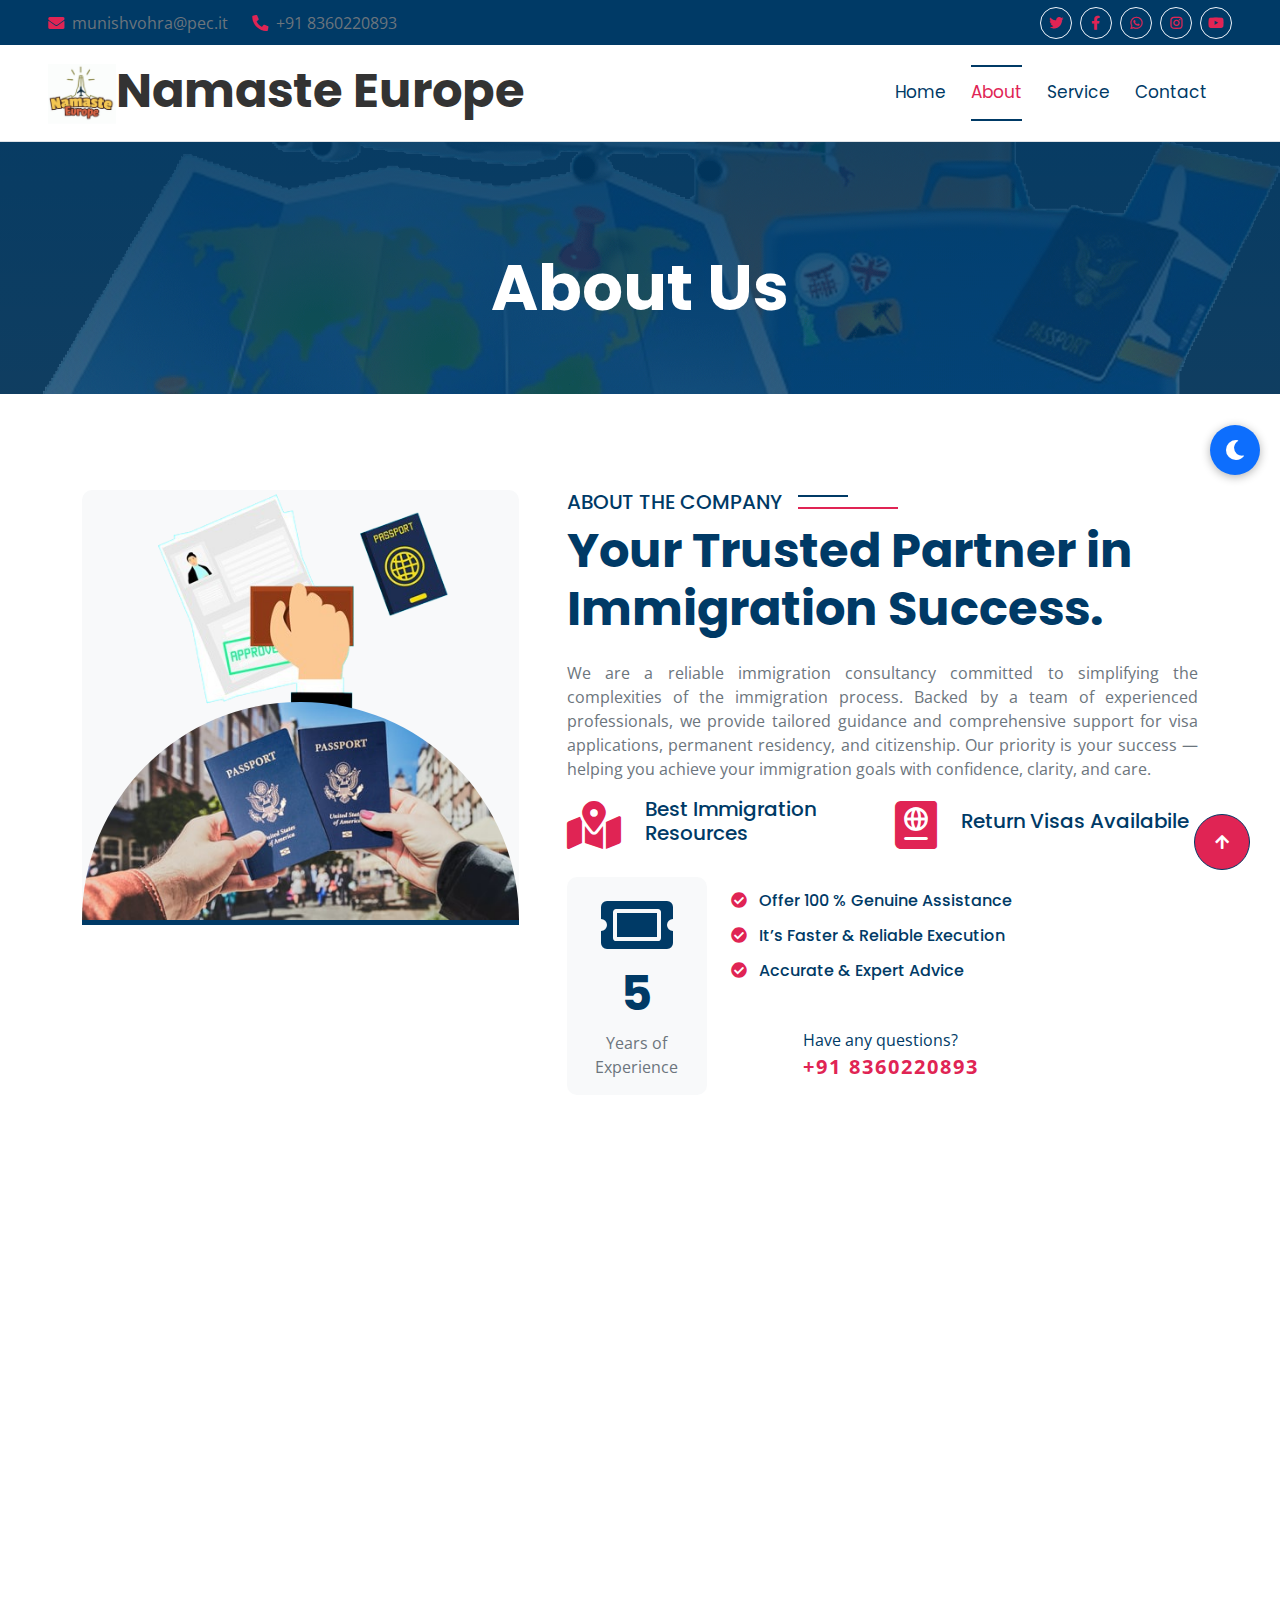
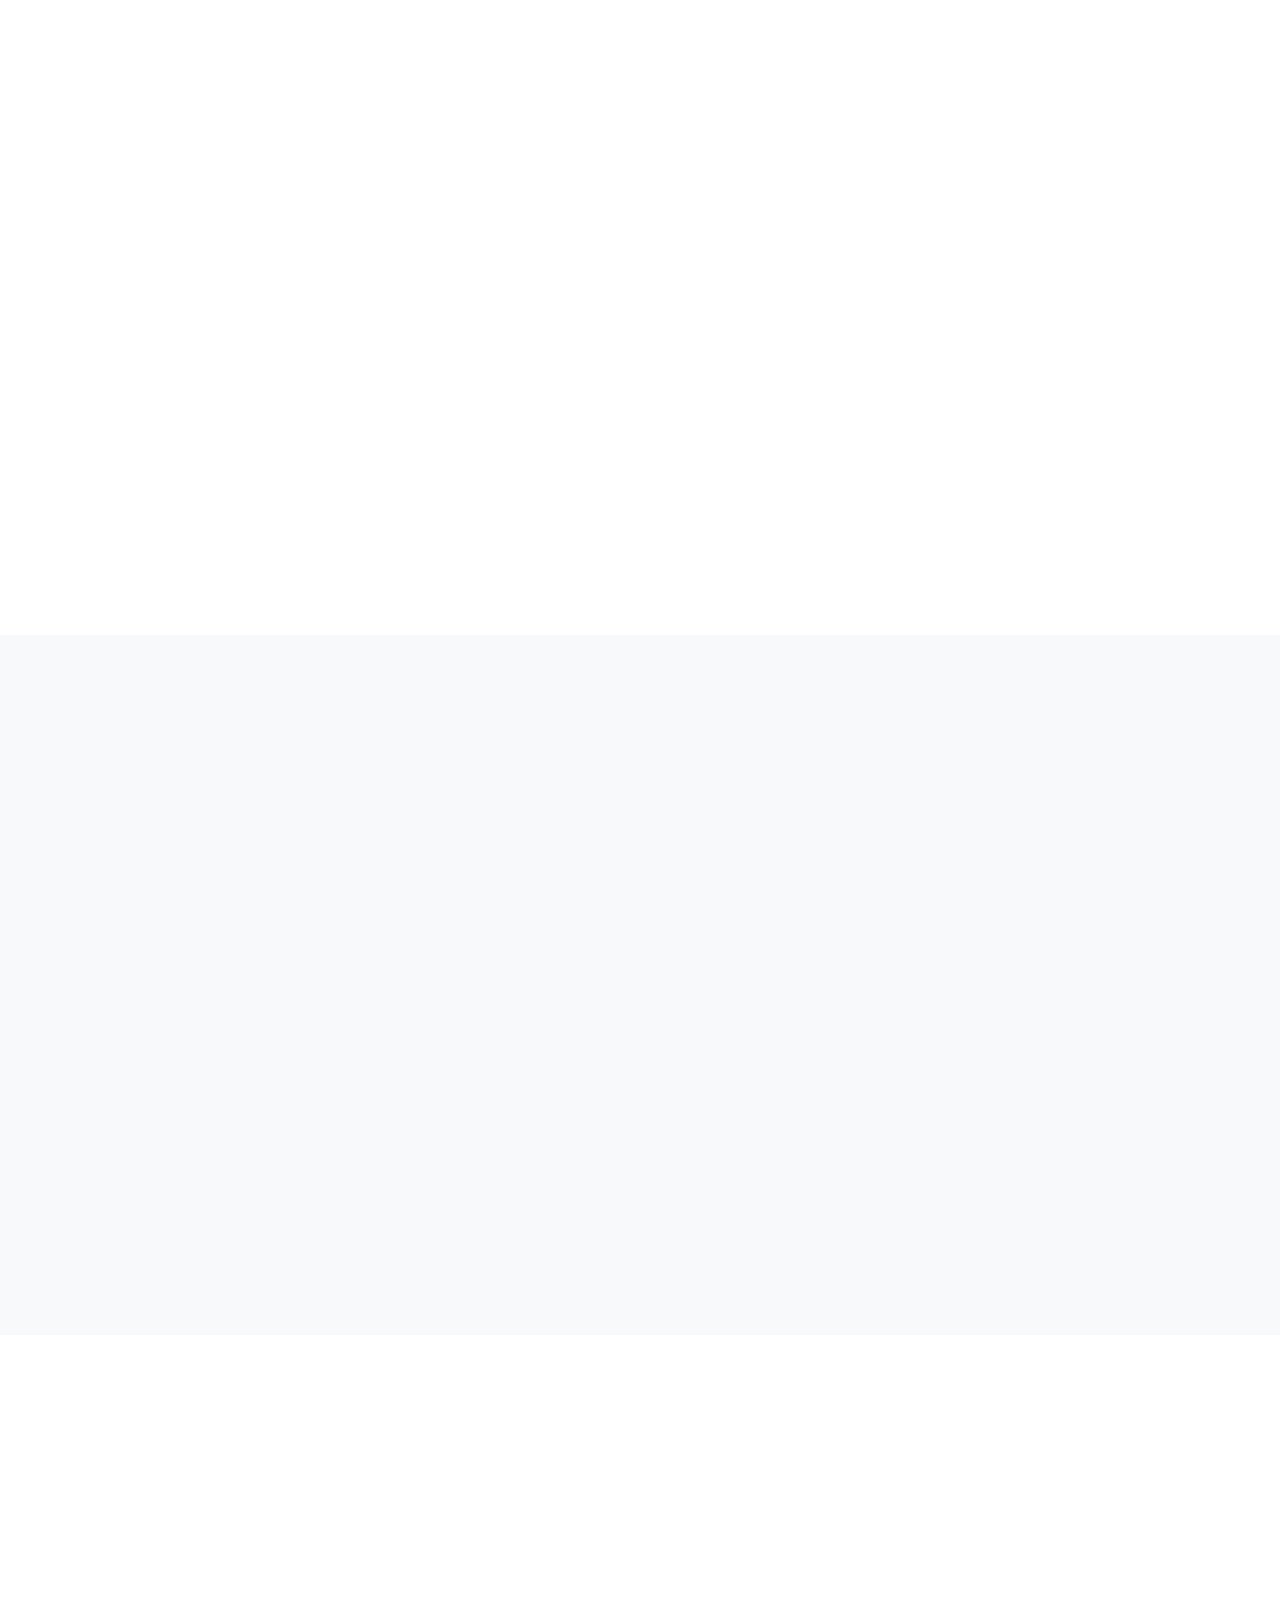
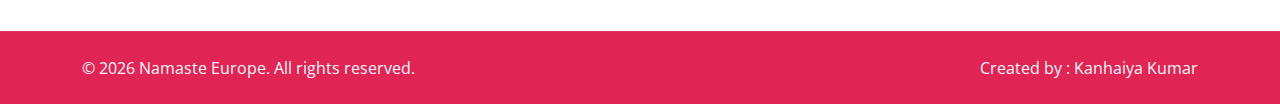
<file: about.html>
<!DOCTYPE html>
<html lang="en">

<head>
    <meta charset="utf-8">
    <title>Namaste Europe - Visa & Immigration</title>
    <meta content="width=device-width, initial-scale=1.0" name="viewport">
    <meta content="" name="keywords">
    <meta content="" name="description">

    <!-- Google Web Fonts -->
    <link rel="preconnect" href="https://fonts.googleapis.com">
    <link rel="preconnect" href="https://fonts.gstatic.com" crossorigin>
    <link
        href="https://fonts.googleapis.com/css2?family=Open+Sans:wght@400;500;600;700&family=Poppins:wght@200;300;400;500;600&display=swap"
        rel="stylesheet">

    <!-- Icon Font Stylesheet -->
    <link rel="stylesheet" href="https://use.fontawesome.com/releases/v5.15.4/css/all.css" />
    <link href="https://cdn.jsdelivr.net/npm/bootstrap-icons@1.4.1/font/bootstrap-icons.css" rel="stylesheet">

    <!-- Libraries Stylesheet -->
    <link href="lib/animate/animate.min.css" rel="stylesheet">
    <link href="lib/owlcarousel/assets/owl.carousel.min.css" rel="stylesheet">


    <!-- Customized Bootstrap Stylesheet -->
    <link href="css/bootstrap.min.css" rel="stylesheet">

    <!-- Template Stylesheet -->
    <link href="css/style.css" rel="stylesheet">

    <!-- Theme Stylesheet -->
    <link href="css/theme.css" rel="stylesheet">
</head>

<body>

    <!-- Spinner Start -->
    <div id="spinner"
        class="show bg-white position-fixed translate-middle w-100 vh-100 top-50 start-50 d-flex align-items-center justify-content-center">
        <div class="spinner-border text-secondary" style="width: 3rem; height: 3rem;" role="status">
            <span class="sr-only">Loading...</span>
        </div>
    </div>
    <!-- Spinner End -->


    <!-- Topbar Start -->
    <div class="container-fluid bg-primary px-5 d-none d-lg-block">
        <div class="row gx-0 align-items-center">
            <div class="col-lg-8 text-center text-lg-start mb-lg-0">
                <div class="d-flex">
                    <a href="#" class="text-muted me-4"><i
                            class="fas fa-envelope text-secondary me-2"></i>munishvohra@pec.it</a>
                    <a href="#" class="text-muted me-0"><i
                            class="fas fa-phone-alt text-secondary me-2"></i>+91 8360220893</a>
                </div>
            </div>
            <div class="col-lg-4 text-center text-lg-end">
                <div class="d-inline-flex align-items-center" style="height: 45px;">
                    <a class="btn btn-sm btn-outline-light btn-square rounded-circle me-2" href="https://x.com/MunishVohra15?t=4TR0haF78YnMGFQTzQjSnQ&s=08" target="_blank"><i
                            class="fab fa-twitter fw-normal text-secondary"></i></a>
                    <a class="btn btn-sm btn-outline-light btn-square rounded-circle me-2" href="https://www.facebook.com/share/1G4xz5vvBd/" target="_blank"><i
                            class="fab fa-facebook-f fw-normal text-secondary"></i></a>
                    <a class="btn btn-sm btn-outline-light btn-square rounded-circle me-2" href="https://wa.me/918360220893" target="_blank"><i
                            class="fab fa-whatsapp fw-normal text-secondary"></i></a>
                    <a class="btn btn-sm btn-outline-light btn-square rounded-circle me-2" href="https://www.instagram.com/NAMASTE_EUROPE143/" target="_blank"><i
                            class="fab fa-instagram fw-normal text-secondary"></i></a>
                    <a class="btn btn-sm btn-outline-light btn-square rounded-circle" href="https://www.youtube.com/@namasteeruope" target="_blank"><i
                            class="fab fa-youtube fw-normal text-secondary"></i></a>
                </div>
            </div>
        </div>
    </div>
    <!-- Topbar End -->

    <!-- Navbar & Hero Start -->
    <div class="container-fluid nav-bar p-0">
        <nav class="navbar navbar-expand-lg navbar-light bg-white px-4 px-lg-5 py-3 py-lg-0">
            <a href="" class="navbar-brand p-0">
                <h1 class="display-5 text-secondary m-0"><img src="img/brand-logo.jpeg" class="img-fluid" alt="">Namaste Europe</h1>
                <!-- <img src="img/logo.png" alt="Logo"> -->
            </a>
            <button class="navbar-toggler" type="button" data-bs-toggle="collapse" data-bs-target="#navbarCollapse">
                <span class="fa fa-bars"></span>
            </button>
            <div class="collapse navbar-collapse" id="navbarCollapse">
                <div class="navbar-nav ms-auto py-0">
                    <a href="index.html" class="nav-item nav-link">Home</a>
                    <a href="about.html" class="nav-item nav-link active">About</a>
                    <a href="service.html" class="nav-item nav-link">Service</a>
                    <a href="contact.html" class="nav-item nav-link">Contact</a>
                </div>
            </div>
        </nav>
    </div>
    <!-- Navbar & Hero End -->

    <!-- Header Start -->
    <div class="container-fluid bg-breadcrumb">
        <div class="container text-center py-2" style="max-width: 900px;">
            <h3 class="text-white display-3 mb-0 wow fadeInDown" data-wow-delay="0.1s">About Us</h1>
        </div>
    </div>
    <!-- Header End -->

    <!-- About Start -->
    <div class="container-fluid overflow-hidden py-5">
        <div class="container py-5">
            <div class="row g-5">
                <div class="col-xl-5 wow fadeInLeft" data-wow-delay="0.1s">
                    <div class="bg-light rounded">
                        <img src="img/about-2.png" class="img-fluid w-100" style="margin-bottom: -7px;" alt="Image">
                        <img src="img/about-3.jpg" class="img-fluid w-100 border-bottom border-5 border-primary"
                            style="border-top-right-radius: 300px; border-top-left-radius: 300px;" alt="Image">
                    </div>
                </div>
                <div class="col-xl-7 wow fadeInRight" data-wow-delay="0.3s">
                    <h5 class="sub-title pe-3">About the company</h5>
                    <h1 class="display-5 mb-4">Your Trusted Partner in Immigration Success.</h1>
                    <p class="text-muted" style="text-align: justify;">We are a reliable immigration consultancy committed to simplifying the complexities of the immigration
                        process. Backed by a team of experienced professionals, we provide tailored guidance and comprehensive support for 
                        visa applications, permanent residency, and citizenship. Our priority is your success — helping you achieve your
                        immigration goals with confidence, clarity, and care.</p>
                    <div class="row gy-4 align-items-center">
                        <div class="col-12 col-sm-6 d-flex align-items-center">
                            <i class="fas fa-map-marked-alt fa-3x text-secondary"></i>
                            <h5 class="ms-4">Best Immigration Resources</h5>
                        </div>
                        <div class="col-12 col-sm-6 d-flex align-items-center">
                            <i class="fas fa-passport fa-3x text-secondary"></i>
                            <h5 class="ms-4">Return Visas Availabile</h5>
                        </div>
                        <div class="col-4 col-md-3">
                            <div class="bg-light text-center rounded p-3">
                                <div class="mb-2">
                                    <i class="fas fa-ticket-alt fa-4x text-primary"></i>
                                </div>
                                <h1 class="display-5 fw-bold mb-2">5</h1>
                                <p class="text-muted mb-0">Years of Experience</p>
                            </div>
                        </div>
                        <div class="col-8 col-md-9">
                            <div class="mb-5">
                                <p class="text-primary h6 mb-3"><i class="fa fa-check-circle text-secondary me-2"></i>
                                    Offer 100 % Genuine Assistance</p>
                                <p class="text-primary h6 mb-3"><i class="fa fa-check-circle text-secondary me-2"></i>
                                    It’s Faster & Reliable Execution</p>
                                <p class="text-primary h6 mb-3"><i class="fa fa-check-circle text-secondary me-2"></i>
                                    Accurate & Expert Advice</p>
                            </div>
                            <div class="d-flex flex-wrap">
                                <div id="phone-tada" class="d-flex align-items-center justify-content-center me-4">
                                    <a href="" class="position-relative wow tada" data-wow-delay=".9s">
                                        <i class="fa fa-phone-alt text-primary fa-3x"></i>
                                        <div class="position-absolute" style="top: 0; left: 25px;">
                                            <span><i class="fa fa-comment-dots text-secondary"></i></span>
                                        </div>
                                    </a>
                                </div>
                                <div class="d-flex flex-column justify-content-center">
                                    <span class="text-primary">Have any questions?</span>
                                    <span class="text-secondary fw-bold fs-5" style="letter-spacing: 2px;">+91 8360220893</span>
                                </div>
                            </div>
                        </div>
                    </div>
                </div>
            </div>
        </div>
    </div>
    <!-- About End -->


    <!-- Counter Facts Start -->
    <div class="container-fluid counter-facts py-5">
        <div class="container py-5">
            <div class="row g-4 justify-content-center">
                <div class="col-12 col-sm-6 col-md-6 col-xl-4 wow fadeInUp" data-wow-delay="0.1s">
                    <div class="counter">
                        <div class="counter-icon">
                            <i class="fas fa-passport"></i>
                        </div>
                        <div class="counter-content">
                            <h3>Visa Categories</h3>
                            <div class="d-flex align-items-center justify-content-center">
                                <span class="counter-value" data-toggle="counter-up">3</span>
                                <h4 class="text-secondary mb-0" style="font-weight: 600; font-size: 25px;">+</h4>
                            </div>
                        </div>
                    </div>
                </div>
                <div class="col-12 col-sm-6 col-md-6 col-xl-4 wow fadeInUp" data-wow-delay="0.5s">
                    <div class="counter">
                        <div class="counter-icon">
                            <i class="fas fa-user-check"></i>
                        </div>
                        <div class="counter-content">
                            <h3>Visa Process</h3>
                            <div class="d-flex align-items-center justify-content-center">
                                <span class="counter-value" data-toggle="counter-up">2.6</span>
                                <h4 class="text-secondary mb-0" style="font-weight: 600; font-size: 25px;">K</h4>
                            </div>
                        </div>
                    </div>
                </div>
                <div class="col-12 col-sm-6 col-md-6 col-xl-4 wow fadeInUp" data-wow-delay="0.7s">
                    <div class="counter">
                        <div class="counter-icon">
                            <i class="fas fa-handshake"></i>
                        </div>
                        <div class="counter-content">
                            <h3>Success Rates</h3>
                            <div class="d-flex align-items-center justify-content-center">
                                <span class="counter-value" data-toggle="counter-up">95</span>
                                <h4 class="text-secondary mb-0" style="font-weight: 600; font-size: 25px;">%</h4>
                            </div>
                        </div>
                    </div>
                </div>
            </div>
        </div>
    </div>
    <!-- Counter Facts End -->

    <!-- Countries We Offer Start -->
    <div class="container-fluid country overflow-hidden py-5">
        <div class="container">
            <div class="section-title text-center wow fadeInUp" data-wow-delay="0.1s" style="margin-bottom: 70px;">
                <div class="sub-style">
                    <h5 class="sub-title text-primary px-3">COUNTRIES WE OFFER</h5>
                </div>
                <h1 class="display-5 mb-4">Immigration & visa services following Countries</h1>
                <p class="mb-0">Our expert team provides comprehensive assistance for visas, residency, work permits,
                    and citizenship in these countries.</p>
            </div>
            <div class="row g-4 text-center">
                <div class="col-lg-6 col-xl-3 mb-5 mb-xl-0 wow fadeInUp" data-wow-delay="0.1s">
                    <div class="country-item">
                        <div class="rounded overflow-hidden" style="height: 250px;">
                            <img src="img/australiacountry.jpg" class="img-fluid w-100 h-100 rounded" style="object-fit: cover;" alt="Image">
                        </div>
                        <div class="country-flag">
                            <img src="img/australia.jpg" class="img-fluid rounded-circle" style="width: 80px; height: 80px; object-fit: cover;" alt="Image">
                        </div>
                        <div class="country-name">
                            <a href="#" class="text-white fs-4">Australia</a>
                        </div>
                    </div>
                </div>
                <div class="col-lg-6 col-xl-3 mb-5 mb-xl-0 wow fadeInUp" data-wow-delay="0.3s">
                    <div class="country-item">
                        <div class="rounded overflow-hidden" style="height: 250px;">
                            <img src="img/country-2.jpg" class="img-fluid w-100 h-100 rounded" style="object-fit: cover;" alt="Image">
                        </div>
                        <div class="country-flag">
                            <img src="img/india.jpg" class="img-fluid rounded-circle" style="width: 80px; height: 80px; object-fit: cover;" alt="Image">
                        </div>
                        <div class="country-name">
                            <a href="#" class="text-white fs-4">India</a>
                        </div>
                    </div>
                </div>
                <div class="col-lg-6 col-xl-3 mb-5 mb-xl-0 wow fadeInUp" data-wow-delay="0.5s">
                    <div class="country-item">
                        <div class="rounded overflow-hidden" style="height: 250px;">
                            <img src="img/country-3.jpg" class="img-fluid w-100 h-100 rounded" style="object-fit: cover;" alt="Image">
                        </div>
                        <div class="country-flag">
                            <img src="img/canada.jpg" class="img-fluid rounded-circle" style="width: 80px; height: 80px; object-fit: cover;" alt="Image">
                        </div>
                        <div class="country-name">
                            <a href="#" class="text-white fs-4">Canada</a>
                        </div>
                    </div>
                </div>
                <div class="col-lg-6 col-xl-3 mb-5 mb-xl-0 wow fadeInUp" data-wow-delay="0.7s">
                    <div class="country-item">
                        <div class="rounded overflow-hidden" style="height: 250px;">
                            <img src="img/slovakiacountry.jpg" class="img-fluid w-100 h-100 rounded" style="object-fit: cover;" alt="Image">
                        </div>
                        <div class="country-flag">
                            <img src="img/slovakia.jpg" class="img-fluid rounded-circle" style="width: 80px; height: 80px; object-fit: cover;" alt="Image">
                        </div>
                        <div class="country-name">
                            <a href="#" class="text-white fs-4">Slovakia</a>
                        </div>
                    </div>
                </div>
    
            </div>
        </div>
    </div>
    <!-- Countries We Offer End -->


    <!-- Training Start -->
    <div class="container-fluid training overflow-hidden bg-light py-5">
        <div class="container py-5">
            <div class="section-title text-center mb-5 wow fadeInUp" data-wow-delay="0.1s">
                <div class="sub-style">
                    <h5 class="sub-title text-primary px-3">CHECK OUT EXPERIENCE</h5>
                </div>
            </div>
            <div class="row g-4 justify-content-center">
                <div class="col-12 col-sm-6 col-lg-3 col-xl-3 wow fadeInUp" data-wow-delay="0.1s">
                    <div class="training-item h-100">
                        <div class="training-inner">
                            <img src="img/training-1.jpg" class="img-fluid w-100 rounded" alt="Image">
                            <div class="training-title-name">
                                <a href="#" class="h4 text-white mb-0">SPAIN</a>
                                <a href="#" class="h4 text-white mb-0">VISA</a>
                            </div>
                        </div>
                        <div class="training-content bg-secondary rounded-bottom p-4">
                            <a href="#">
                                <h4 class="text-white">SPAIN VISA</h4>
                            </a>
                            <p class="text-white-50">
                                Get expert guidance for Spain visa applications with our comprehensive services. </p>
                            <a class="btn btn-secondary rounded-pill text-white p-0" href="https://www.youtube.com/watch?v=XMqke-cCA8Y" target="_blank">YouTube <i
                                    class="fa fa-arrow-right"></i></a>
                        </div>
                    </div>
                </div>
                <div class="col-12 col-sm-6 col-lg-3 col-xl-3 wow fadeInUp" data-wow-delay="0.3s">
                    <div class="training-item h-100">
                        <div class="training-inner">
                            <img src="img/training-2.jpg" class="img-fluid w-100 rounded" alt="Image">
                            <div class="training-title-name">
                                <a href="#" class="h4 text-white mb-0">AUSTRALIA</a>
                                <a href="#" class="h4 text-white mb-0">VISA</a>
                            </div>
                        </div>
                        <div class="training-content bg-secondary rounded-bottom p-4">
                            <a href="#">
                                <h4 class="text-white">AUSTRALIA VISA</h4>
                            </a>
                            <p class="text-white-50">Achieve your Australia visa goals with our expert assistance.</p>
                            <a class="btn btn-secondary rounded-pill text-white p-0" href="https://www.youtube.com/watch?v=iWERW2Pqygc" target="_blank">YouTube <i
                                    class="fa fa-arrow-right"></i></a>
                        </div>
                    </div>
                </div>
                <div class="col-12 col-sm-6 col-lg-3 col-xl-3 wow fadeInUp" data-wow-delay="0.5s">
                    <div class="training-item h-100">
                        <div class="training-inner">
                            <img src="img/training-3.jpg" class="img-fluid w-100 rounded" alt="Image">
                            <div class="training-title-name">
                                <a href="#" class="h4 text-white mb-0">SLOVAKIA</a>
                                <a href="#" class="h4 text-white mb-0">VISA</a>
                            </div>
                        </div>
                        <div class="training-content bg-secondary rounded-bottom p-4">
                            <a href="#">
                                <h4 class="text-white">SLOVAKIA VISA</h4>
                            </a>
                            <p class="text-white-50">Unlock Slovakia visa opportunities with our professional guidance. </p>
                            <a class="btn btn-secondary rounded-pill text-white p-0" href="https://www.youtube.com/watch?v=aPGo6QSpzAY" target="_blank">YouTube <i
                                    class="fa fa-arrow-right"></i></a>
                        </div>
                    </div>
                </div>
                <div class="col-12 col-sm-6 col-lg-3 col-xl-3 wow fadeInUp" data-wow-delay="0.7s">
                    <div class="training-item h-100">
                        <div class="training-inner">
                            <img src="img/training-4.jpg" class="img-fluid w-100 rounded" alt="Image">
                            <div class="training-title-name">
                                <a href="#" class="h4 text-white mb-0">SLOVENIA</a>
                                <a href="#" class="h4 text-white mb-0">VISA</a>
                            </div>
                        </div>
                        <div class="training-content bg-secondary rounded-bottom p-4">
                            <a href="#">
                                <h4 class="text-white">SLOVENIA VISA</h4>
                            </a>
                            <p class="text-white-50">Secure your Slovenia visa with our dedicated support services.</p>
                            <a class="btn btn-secondary rounded-pill text-white p-0" href="https://www.youtube.com/watch?v=GKgpkDYQLDQ" target="_blank">YouTube <i
                                    class="fa fa-arrow-right"></i></a>
                        </div>
                    </div>
                </div>
                <div class="col-12 text-center mt-5">
                    <div class="wow fadeInUp" data-wow-delay="0.1s">
                        <h4 class="text-secondary mb-2">Follow Our YouTube Channel</h4>
                        <a href="https://www.youtube.com/@namasteeruope" target="_blank" class="text-primary fs-5 fw-bold">
                            <i class="fab fa-youtube me-2"></i>Namaste Europe
                        </a>
                    </div>
                </div>
            </div>
        </div>
    </div>
    <!-- Training End -->

    <!-- Footer Start -->
    <div class="container-fluid footer py-3 wow fadeIn" data-wow-delay="0.2s">
        <div class="container py-2">
            <div class="row g-5">
                <div class="col-md-6 col-lg-6 col-xl-3">
                    <div class="footer-item d-flex flex-column">
                        <h4 class="text-secondary mb-4">Contact Info</h4>
                        <a href=""><i class="fa fa-map-marker-alt me-2"></i> 206A, Elante Mall Chandigarh, India</a>
                        <a href=""><i class="fas fa-envelope me-2"></i> munishvohra@pec.it</a>
                        <a href=""><i class="fas fa-phone me-2"></i> +91 8360220893</a>
                        <a href="" class="mb-3"><i class="fas fa-print me-2"></i> 00393669010212</a>
                    </div>
                </div>
                <div class="col-md-6 col-lg-6 col-xl-3">
                    <div class="footer-item d-flex flex-column">
                        <h4 class="text-secondary mb-4">Opening Time</h4>
                        <div class="mb-3">
                            <h6 class="text-muted mb-0">Mon - Friday:</h6>
                            <p class="text-white mb-0">10.00 am to 06.00 pm</p>
                        </div>
                        <div class="mb-3">
                            <h6 class="text-muted mb-0">Satday:</h6>
                            <p class="text-white mb-0">11.00 am to 03.00 pm</p>
                        </div>
                        <div class="mb-3">
                            <h6 class="text-muted mb-0">Vacation:</h6>
                            <p class="text-white mb-0">All Sunday is our vacation</p>
                        </div>
                    </div>
                </div>
                <div class="col-md-6 col-lg-6 col-xl-3">
                    <div class="footer-item d-flex flex-column">
                        <h4 class="text-secondary mb-4">Quick Links</h4>
                        <a href="index.html" class=""><i class="fas fa-angle-right me-2"></i> Home</a>
                        <a href="about.html" class=""><i class="fas fa-angle-right me-2"></i> About</a>
                        <a href="service.html" class=""><i class="fas fa-angle-right me-2"></i> Services</a>
                        <a href="contact.html" class=""><i class="fas fa-angle-right me-2"></i> Contact</a>
                        <a href="allrequirements.html" class=""><i class="fas fa-angle-right me-2"></i> All Requirements</a>
                    </div>
                </div>
                <div class="col-md-6 col-lg-6 col-xl-3">
                    <div class="footer-item d-flex flex-column">
                        <h4 class="text-secondary mb-4">Follow Us</h4>
                        <a class="mb-2 d-flex align-items-center" href="https://www.facebook.com/share/1G4xz5vvBd/" target="_blank">
                            <i class="fab fa-facebook-f me-2"></i> Facebook
                        </a>
                        <a class="mb-2 d-flex align-items-center" href="https://x.com/MunishVohra15?t=4TR0haF78YnMGFQTzQjSnQ&s=08" target="_blank">
                            <i class="fab fa-twitter me-2"></i> Twitter
                        </a>
                        <a class="mb-2 d-flex align-items-center" href="https://www.instagram.com/NAMASTE_EUROPE143/" target="_blank">
                            <i class="fab fa-instagram me-2"></i> Instagram
                        </a>
                        <a class="mb-2 d-flex align-items-center" href="https://wa.me/918360220893" target="_blank">
                            <i class="fab fa-whatsapp me-2"></i> WhatsApp
                        </a>
                        <a class="mb-2 d-flex align-items-center" href="https://www.youtube.com/@namasteeruope" target="_blank">
                            <i class="fab fa-youtube me-2"></i> YouTube
                        </a>
                    </div>
                </div>
            </div>
        </div>
    </div>
    <!-- Footer End -->


    <!-- Copyright Start -->
    <div class="container-fluid copyright py-4" style="background-color: #1a1a1a;">
        <div class="container">
            <div class="row">
                <div class="col-md-6 text-center text-md-start mb-3 mb-md-0">
                    <span class="text-light">&copy; <span id="currentYear"></span> Namaste Europe. All rights reserved.</span>
                </div>
                <div class="col-md-6 text-center text-md-end">
                    <span class="text-light">Created by : Kanhaiya Kumar</span>
                </div>
            </div>
        </div>
    </div>
    <!-- Copyright End -->


    <!-- Back to Top -->
    <a href="#" class="btn btn-primary btn-lg-square back-to-top"><i class="fa fa-arrow-up"></i></a>


    <!-- JavaScript Libraries -->
    <script src="https://ajax.googleapis.com/ajax/libs/jquery/3.6.4/jquery.min.js"></script>
    <script src="https://cdn.jsdelivr.net/npm/bootstrap@5.0.0/dist/js/bootstrap.bundle.min.js"></script>
    <script src="lib/wow/wow.min.js"></script>
    <script src="lib/easing/easing.min.js"></script>
    <script src="lib/waypoints/waypoints.min.js"></script>
    <script src="lib/counterup/counterup.min.js"></script>
    <script src="lib/owlcarousel/owl.carousel.min.js"></script>


    <!-- Template Javascript -->
    <script src="js/main.js"></script>

    <!-- Theme Javascript -->
    <script src="js/theme.js"></script>
</body>

</html>
</file>
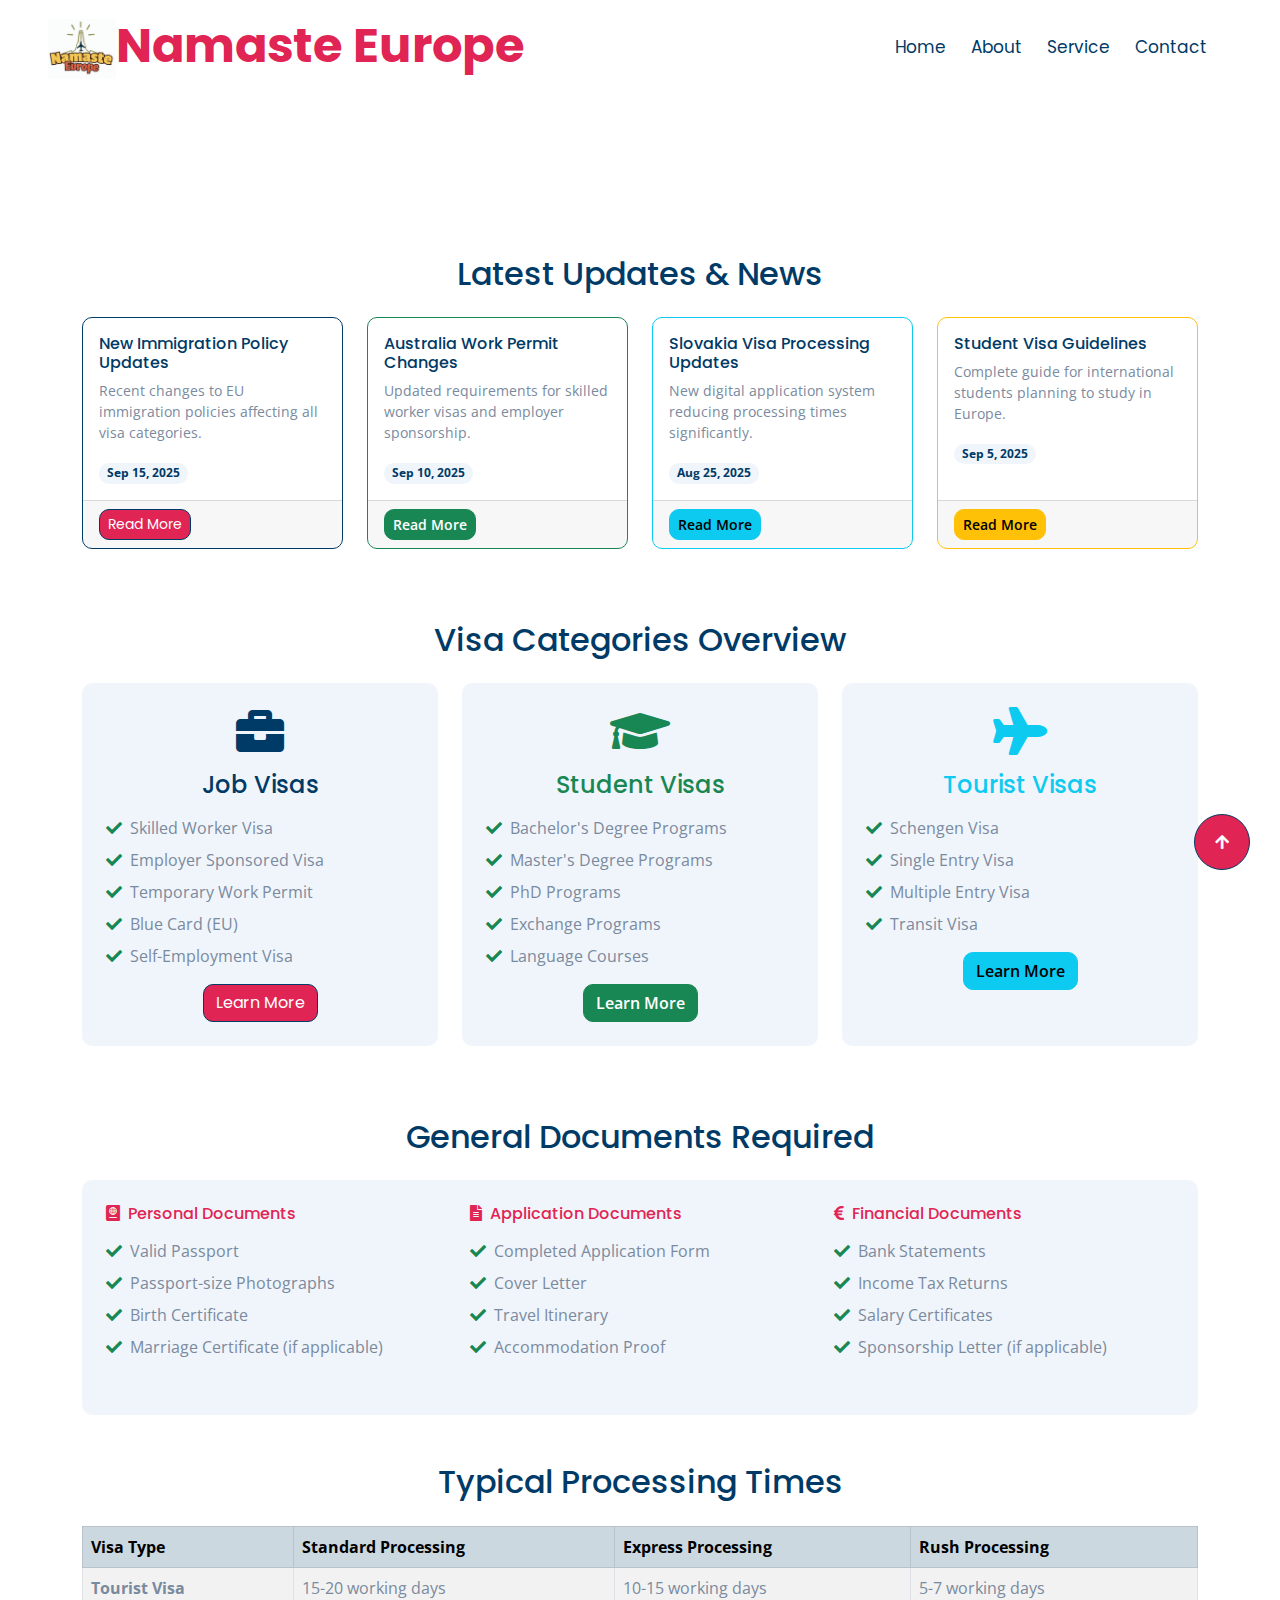
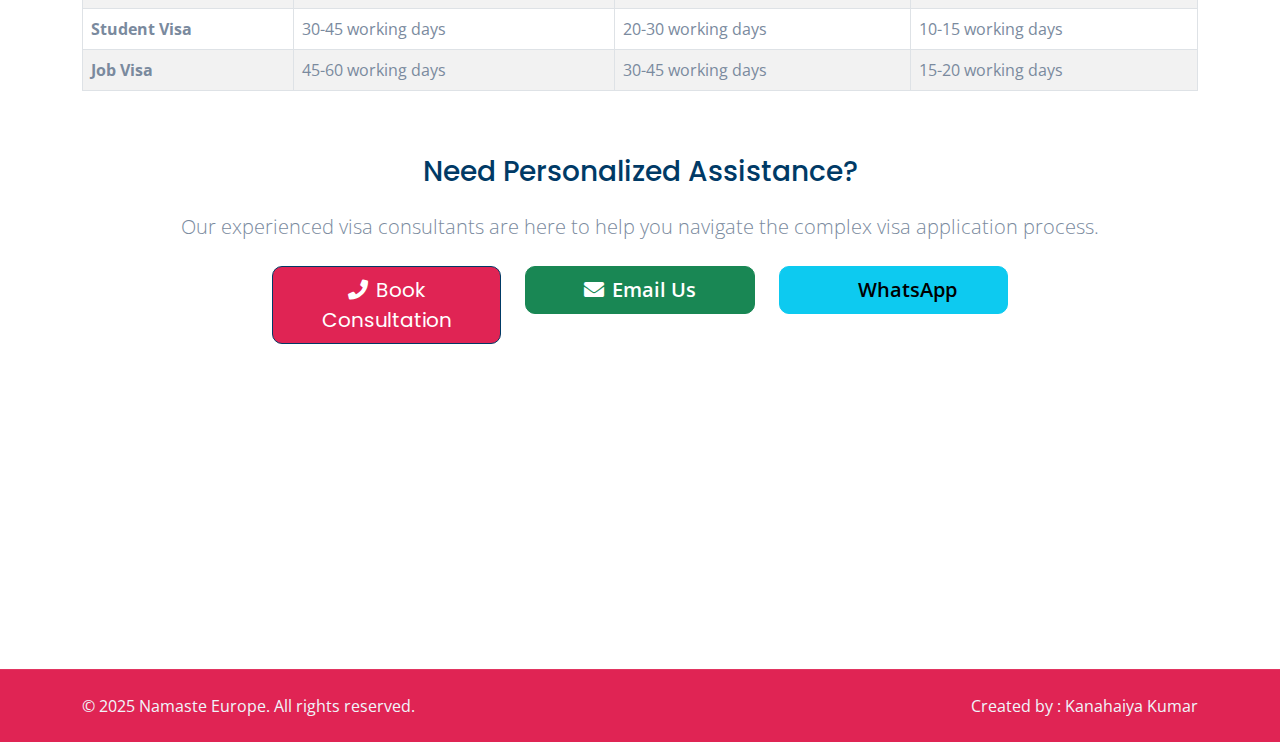
<file: allrequirements.html>
<!DOCTYPE html>
<html lang="en">

<head>
    <meta charset="utf-8">
    <title>All Visa Requirements - Namaste Europe</title>
    <meta content="width=device-width, initial-scale=1.0" name="viewport">
    <meta content="" name="keywords">
    <meta content="" name="description">

    <!-- Google Web Fonts -->
    <link rel="preconnect" href="https://fonts.googleapis.com">
    <link rel="preconnect" href="https://fonts.gstatic.com" crossorigin>
    <link
        href="https://fonts.googleapis.com/css2?family=Open+Sans:wght@400;500;600;700&family=Poppins:wght@200;300;400;500;600&display=swap"
        rel="stylesheet">

    <!-- Icon Font Stylesheet -->
    <link rel="stylesheet" href="https://use.fontawesome.com/releases/v5.15.4/css/all.css" />
    <link href="https://cdn.jsdelivr.net/npm/bootstrap-icons@1.4.1/font/bootstrap-icons.css" rel="stylesheet">

    <!-- Libraries Stylesheet -->
    <link href="lib/animate/animate.min.css" rel="stylesheet">
    <link href="lib/owlcarousel/assets/owl.carousel.min.css" rel="stylesheet">

    <!-- Customized Bootstrap Stylesheet -->
    <link href="css/bootstrap.min.css" rel="stylesheet">

    <!-- Template Stylesheet -->
    <link href="css/style.css" rel="stylesheet">
</head>

<body>
    <!-- Navbar Start -->
    <div class="container-fluid nav-bar p-0">
        <nav class="navbar navbar-expand-lg navbar-light bg-white px-4 px-lg-5 py-3 py-lg-0">
            <a href="index.html" class="navbar-brand p-0">
                <h1 class="display-5 text-secondary m-0"><img src="img/brand-logo.jpeg" class="img-fluid" alt="">Namaste Europe</h1>
            </a>
            <button class="navbar-toggler" type="button" data-bs-toggle="collapse" data-bs-target="#navbarCollapse">
                <span class="fa fa-bars"></span>
            </button>
            <div class="collapse navbar-collapse" id="navbarCollapse">
                <div class="navbar-nav ms-auto py-0">
                    <a href="index.html" class="nav-item nav-link">Home</a>
                    <a href="about.html" class="nav-item nav-link">About</a>
                    <a href="service.html" class="nav-item nav-link">Service</a>
                    <a href="contact.html" class="nav-item nav-link">Contact</a>
                </div>
            </div>
        </nav>
    </div>
    <!-- Navbar End -->

    <!-- Page Header Start -->
    <div class="container-fluid page-header py-3">
        <div class="container py-2">
            <div class="row">
                <div class="col-12 text-center">
                    <h1 class="display-4 text-white">All Visa Requirements</h1>
                    <p class="text-white mb-0">Comprehensive guide to European visa requirements</p>
                </div>
            </div>
        </div>
    </div>
    <!-- Page Header End -->

    <!-- Requirements Content Start -->
    <div class="container-fluid py-2">
        <div class="container py-1">
            <div class="row">
                <div class="col-12">
                    <!-- Latest Updates Section -->
                    <div class="mb-5">
                        <h2 class="text-primary mb-4 text-center">Latest Updates & News</h2>
                        <div class="row">
                            <div class="col-lg-3 col-md-6 mb-4">
                                <div class="card h-100 border-primary">
                                    <div class="card-body">
                                        <h6 class="card-title">New Immigration Policy Updates</h6>
                                        <p class="card-text small">Recent changes to EU immigration policies affecting all visa categories.</p>
                                        <span class="badge bg-light text-dark">Sep 15, 2025</span>
                                    </div>
                                    <div class="card-footer">
                                        <a href="requirement1.html" class="btn btn-primary btn-sm" target="_blank">Read More</a>
                                    </div>
                                </div>
                            </div>
                            <div class="col-lg-3 col-md-6 mb-4">
                                <div class="card h-100 border-success">
                                    <div class="card-body">
                                        <h6 class="card-title">Australia Work Permit Changes</h6>
                                        <p class="card-text small">Updated requirements for skilled worker visas and employer sponsorship.</p>
                                        <span class="badge bg-light text-dark">Sep 10, 2025</span>
                                    </div>
                                    <div class="card-footer">
                                        <a href="requirement2.html" class="btn btn-success btn-sm" target="_blank">Read More</a>
                                    </div>
                                </div>
                            </div>
                            <div class="col-lg-3 col-md-6 mb-4">
                                <div class="card h-100 border-info">
                                    <div class="card-body">
                                        <h6 class="card-title">Slovakia Visa Processing Updates</h6>
                                        <p class="card-text small">New digital application system reducing processing times significantly.</p>
                                        <span class="badge bg-light text-dark">Aug 25, 2025</span>
                                    </div>
                                    <div class="card-footer">
                                        <a href="requirement3.html" class="btn btn-info btn-sm" target="_blank">Read More</a>
                                    </div>
                                </div>
                            </div>
                            <div class="col-lg-3 col-md-6 mb-4">
                                <div class="card h-100 border-warning">
                                    <div class="card-body">
                                        <h6 class="card-title">Student Visa Guidelines</h6>
                                        <p class="card-text small">Complete guide for international students planning to study in Europe.</p>
                                        <span class="badge bg-light text-dark">Sep 5, 2025</span>
                                    </div>
                                    <div class="card-footer">
                                        <a href="requirement4.html" class="btn btn-warning btn-sm" target="_blank">Read More</a>
                                    </div>
                                </div>
                            </div>
                        </div>
                    </div>

                    <!-- Visa Categories Section -->
                    <div class="mb-5">
                        <h2 class="text-primary mb-4 text-center">Visa Categories Overview</h2>
                        <div class="row">
                            <div class="col-lg-4 col-md-6 mb-4">
                                <div class="bg-light p-4 rounded h-100">
                                    <div class="text-center mb-3">
                                        <i class="fas fa-briefcase fa-3x text-primary"></i>
                                        <h4 class="text-primary mt-3">Job Visas</h4>
                                    </div>
                                    <ul class="list-unstyled">
                                        <li class="mb-2"><i class="fas fa-check text-success me-2"></i>Skilled Worker Visa</li>
                                        <li class="mb-2"><i class="fas fa-check text-success me-2"></i>Employer Sponsored Visa</li>
                                        <li class="mb-2"><i class="fas fa-check text-success me-2"></i>Temporary Work Permit</li>
                                        <li class="mb-2"><i class="fas fa-check text-success me-2"></i>Blue Card (EU)</li>
                                        <li class="mb-2"><i class="fas fa-check text-success me-2"></i>Self-Employment Visa</li>
                                    </ul>
                                    <div class="text-center mt-3">
                                        <a href="requirement2.html" class="btn btn-primary" target="_blank">Learn More</a>
                                    </div>
                                </div>
                            </div>
                            <div class="col-lg-4 col-md-6 mb-4">
                                <div class="bg-light p-4 rounded h-100">
                                    <div class="text-center mb-3">
                                        <i class="fas fa-graduation-cap fa-3x text-success"></i>
                                        <h4 class="text-success mt-3">Student Visas</h4>
                                    </div>
                                    <ul class="list-unstyled">
                                        <li class="mb-2"><i class="fas fa-check text-success me-2"></i>Bachelor's Degree Programs</li>
                                        <li class="mb-2"><i class="fas fa-check text-success me-2"></i>Master's Degree Programs</li>
                                        <li class="mb-2"><i class="fas fa-check text-success me-2"></i>PhD Programs</li>
                                        <li class="mb-2"><i class="fas fa-check text-success me-2"></i>Exchange Programs</li>
                                        <li class="mb-2"><i class="fas fa-check text-success me-2"></i>Language Courses</li>
                                    </ul>
                                    <div class="text-center mt-3">
                                        <a href="requirement4.html" class="btn btn-success" target="_blank">Learn More</a>
                                    </div>
                                </div>
                            </div>
                            <div class="col-lg-4 col-md-6 mb-4">
                                <div class="bg-light p-4 rounded h-100">
                                    <div class="text-center mb-3">
                                        <i class="fas fa-plane fa-3x text-info"></i>
                                        <h4 class="text-info mt-3">Tourist Visas</h4>
                                    </div>
                                    <ul class="list-unstyled">
                                        <li class="mb-2"><i class="fas fa-check text-success me-2"></i>Schengen Visa</li>
                                        <li class="mb-2"><i class="fas fa-check text-success me-2"></i>Single Entry Visa</li>
                                        <li class="mb-2"><i class="fas fa-check text-success me-2"></i>Multiple Entry Visa</li>
                                        <li class="mb-2"><i class="fas fa-check text-success me-2"></i>Transit Visa</li>
                                    </ul>
                                    <div class="text-center mt-3">
                                        <a href="contact.html" class="btn btn-info">Learn More</a>
                                    </div>
                                </div>
                            </div>
                        </div>
                    </div>

                    <!-- General Documents Required -->
                    <div class="mb-5">
                        <h2 class="text-primary mb-4 text-center">General Documents Required</h2>
                        <div class="bg-light p-4 rounded">
                            <div class="row">
                                <div class="col-lg-4 mb-3">
                                    <h6 class="text-secondary mb-3"><i class="fas fa-passport me-2"></i>Personal Documents</h6>
                                    <ul class="list-unstyled">
                                        <li class="mb-2"><i class="fas fa-check me-2 text-success"></i>Valid Passport</li>
                                        <li class="mb-2"><i class="fas fa-check me-2 text-success"></i>Passport-size Photographs</li>
                                        <li class="mb-2"><i class="fas fa-check me-2 text-success"></i>Birth Certificate</li>
                                        <li class="mb-2"><i class="fas fa-check me-2 text-success"></i>Marriage Certificate (if applicable)</li>
                                    </ul>
                                </div>
                                <div class="col-lg-4 mb-3">
                                    <h6 class="text-secondary mb-3"><i class="fas fa-file-alt me-2"></i>Application Documents</h6>
                                    <ul class="list-unstyled">
                                        <li class="mb-2"><i class="fas fa-check me-2 text-success"></i>Completed Application Form</li>
                                        <li class="mb-2"><i class="fas fa-check me-2 text-success"></i>Cover Letter</li>
                                        <li class="mb-2"><i class="fas fa-check me-2 text-success"></i>Travel Itinerary</li>
                                        <li class="mb-2"><i class="fas fa-check me-2 text-success"></i>Accommodation Proof</li>
                                    </ul>
                                </div>
                                <div class="col-lg-4 mb-3">
                                    <h6 class="text-secondary mb-3"><i class="fas fa-euro-sign me-2"></i>Financial Documents</h6>
                                    <ul class="list-unstyled">
                                        <li class="mb-2"><i class="fas fa-check me-2 text-success"></i>Bank Statements</li>
                                        <li class="mb-2"><i class="fas fa-check me-2 text-success"></i>Income Tax Returns</li>
                                        <li class="mb-2"><i class="fas fa-check me-2 text-success"></i>Salary Certificates</li>
                                        <li class="mb-2"><i class="fas fa-check me-2 text-success"></i>Sponsorship Letter (if applicable)</li>
                                    </ul>
                                </div>
                            </div>
                        </div>
                    </div>

                    <!-- Processing Times -->
                    <div class="mb-5">
                        <h2 class="text-primary mb-4 text-center">Typical Processing Times</h2>
                        <div class="table-responsive">
                            <table class="table table-striped table-bordered">
                                <thead class="table-primary">
                                    <tr>
                                        <th>Visa Type</th>
                                        <th>Standard Processing</th>
                                        <th>Express Processing</th>
                                        <th>Rush Processing</th>
                                    </tr>
                                </thead>
                                <tbody>
                                    <tr>
                                        <td><strong>Tourist Visa</strong></td>
                                        <td>15-20 working days</td>
                                        <td>10-15 working days</td>
                                        <td>5-7 working days</td>
                                    </tr>
                                    <tr>
                                        <td><strong>Student Visa</strong></td>
                                        <td>30-45 working days</td>
                                        <td>20-30 working days</td>
                                        <td>10-15 working days</td>
                                    </tr>
                                    <tr>
                                        <td><strong>Job Visa</strong></td>
                                        <td>45-60 working days</td>
                                        <td>30-45 working days</td>
                                        <td>15-20 working days</td>
                                    </tr>
                                </tbody>
                            </table>
                        </div>
                    </div>

                    <!-- Contact Section -->
                    <div class="text-center">
                        <h3 class="text-primary mb-4">Need Personalized Assistance?</h3>
                        <p class="lead mb-4">Our experienced visa consultants are here to help you navigate the complex visa application process.</p>
                        <div class="row justify-content-center">
                            <div class="col-md-8">
                                <div class="row">
                                    <div class="col-md-4 mb-3">
                                        <a href="contact.html" class="btn btn-primary btn-lg w-100">
                                            <i class="fas fa-phone me-2"></i>Book Consultation
                                        </a>
                                    </div>
                                    <div class="col-md-4 mb-3">
                                        <a href="mailto:marcovohra@gmail.com" class="btn btn-success btn-lg w-100">
                                            <i class="fas fa-envelope me-2"></i>Email Us
                                        </a>
                                    </div>
                                    <div class="col-md-4 mb-3">
                                        <a href="tel:+918360220893" class="btn btn-info btn-lg w-100">
                                            <i class="fas fa-whatsapp me-2"></i>WhatsApp
                                        </a>
                                    </div>
                                </div>
                            </div>
                        </div>
                    </div>
                </div>
            </div>
        </div>
    </div>
    <!-- Requirements Content End -->

    <!-- Footer Start -->
    <div class="container-fluid footer py-3 wow fadeIn" data-wow-delay="0.2s">
        <div class="container py-2">
            <div class="row g-5">
                <div class="col-md-6 col-lg-6 col-xl-3">
                    <div class="footer-item d-flex flex-column">
                        <h4 class="text-secondary mb-4">Contact Info</h4>
                        <a href=""><i class="fa fa-map-marker-alt me-2"></i> 206A, Elante Mall Chandigarh, India</a>
                        <a href=""><i class="fas fa-envelope me-2"></i> munishvohra@pec.it</a>
                        <a href=""><i class="fas fa-phone me-2"></i> +91 8360220893</a>
                        <a href="" class="mb-3"><i class="fas fa-print me-2"></i> 00393669010212</a>
                    </div>
                </div>
                <div class="col-md-6 col-lg-6 col-xl-3">
                    <div class="footer-item d-flex flex-column">
                        <h4 class="text-secondary mb-4">Opening Time</h4>
                        <div class="mb-3">
                            <h6 class="text-muted mb-0">Mon - Friday:</h6>
                            <p class="text-white mb-0">10.00 am to 06.00 pm</p>
                        </div>
                        <div class="mb-3">
                            <h6 class="text-muted mb-0">Satday:</h6>
                            <p class="text-white mb-0">11.00 am to 03.00 pm</p>
                        </div>
                        <div class="mb-3">
                            <h6 class="text-muted mb-0">Vacation:</h6>
                            <p class="text-white mb-0">All Sunday is our vacation</p>
                        </div>
                    </div>
                </div>
                <div class="col-md-6 col-lg-6 col-xl-3">
                    <div class="footer-item d-flex flex-column">
                        <h4 class="text-secondary mb-4">Quick Links</h4>
                        <a href="index.html" class=""><i class="fas fa-angle-right me-2"></i> Home</a>
                        <a href="about.html" class=""><i class="fas fa-angle-right me-2"></i> About</a>
                        <a href="service.html" class=""><i class="fas fa-angle-right me-2"></i> Services</a>
                        <a href="contact.html" class=""><i class="fas fa-angle-right me-2"></i> Contact</a>
                    </div>
                </div>
                <div class="col-md-6 col-lg-6 col-xl-3">
                    <div class="footer-item d-flex flex-column">
                        <h4 class="text-secondary mb-4">Follow Us</h4>
                        <a class="mb-2 d-flex align-items-center" href="https://www.facebook.com/share/1G4xz5vvBd/" target="_blank">
                            <i class="fab fa-facebook-f me-2"></i> Facebook
                        </a>
                        <a class="mb-2 d-flex align-items-center" href="https://x.com/MunishVohra15?t=4TR0haF78YnMGFQTzQjSnQ&s=08" target="_blank">
                            <i class="fab fa-twitter me-2"></i> Twitter
                        </a>
                        <a class="mb-2 d-flex align-items-center" href="https://www.instagram.com/NAMASTE_EUROPE143/" target="_blank">
                            <i class="fab fa-instagram me-2"></i> Instagram
                        </a>
                        <a class="mb-2 d-flex align-items-center" href="https://www.youtube.com/@namasteeruope" target="_blank">
                            <i class="fab fa-youtube me-2"></i> YouTube
                        </a>
                    </div>
                </div>
            </div>
        </div>
    </div>
    <!-- Footer End -->

    <!-- Copyright Start -->
    <div class="container-fluid copyright py-4" style="background-color: #1a1a1a;">
        <div class="container">
            <div class="row">
                <div class="col-md-6 text-center text-md-start mb-3 mb-md-0">
                    <span class="text-light">&copy; 2025 Namaste Europe. All rights reserved.</span>
                </div>
                <div class="col-md-6 text-center text-md-end">
                    <span class="text-light">Created by : Kanahaiya Kumar</span>
                </div>
            </div>
        </div>
    </div>
    <!-- Copyright End -->

    <!-- Back to Top -->
    <a href="#" class="btn btn-primary btn-lg-square back-to-top"><i class="fa fa-arrow-up"></i></a>

    <!-- JavaScript Libraries -->
    <script src="https://ajax.googleapis.com/ajax/libs/jquery/3.6.4/jquery.min.js"></script>
    <script src="https://cdn.jsdelivr.net/npm/bootstrap@5.0.0/dist/js/bootstrap.bundle.min.js"></script>
    <script src="lib/wow/wow.min.js"></script>
    <script src="lib/easing/easing.min.js"></script>
    <script src="js/main.js"></script>
</body>

</html>
</file>
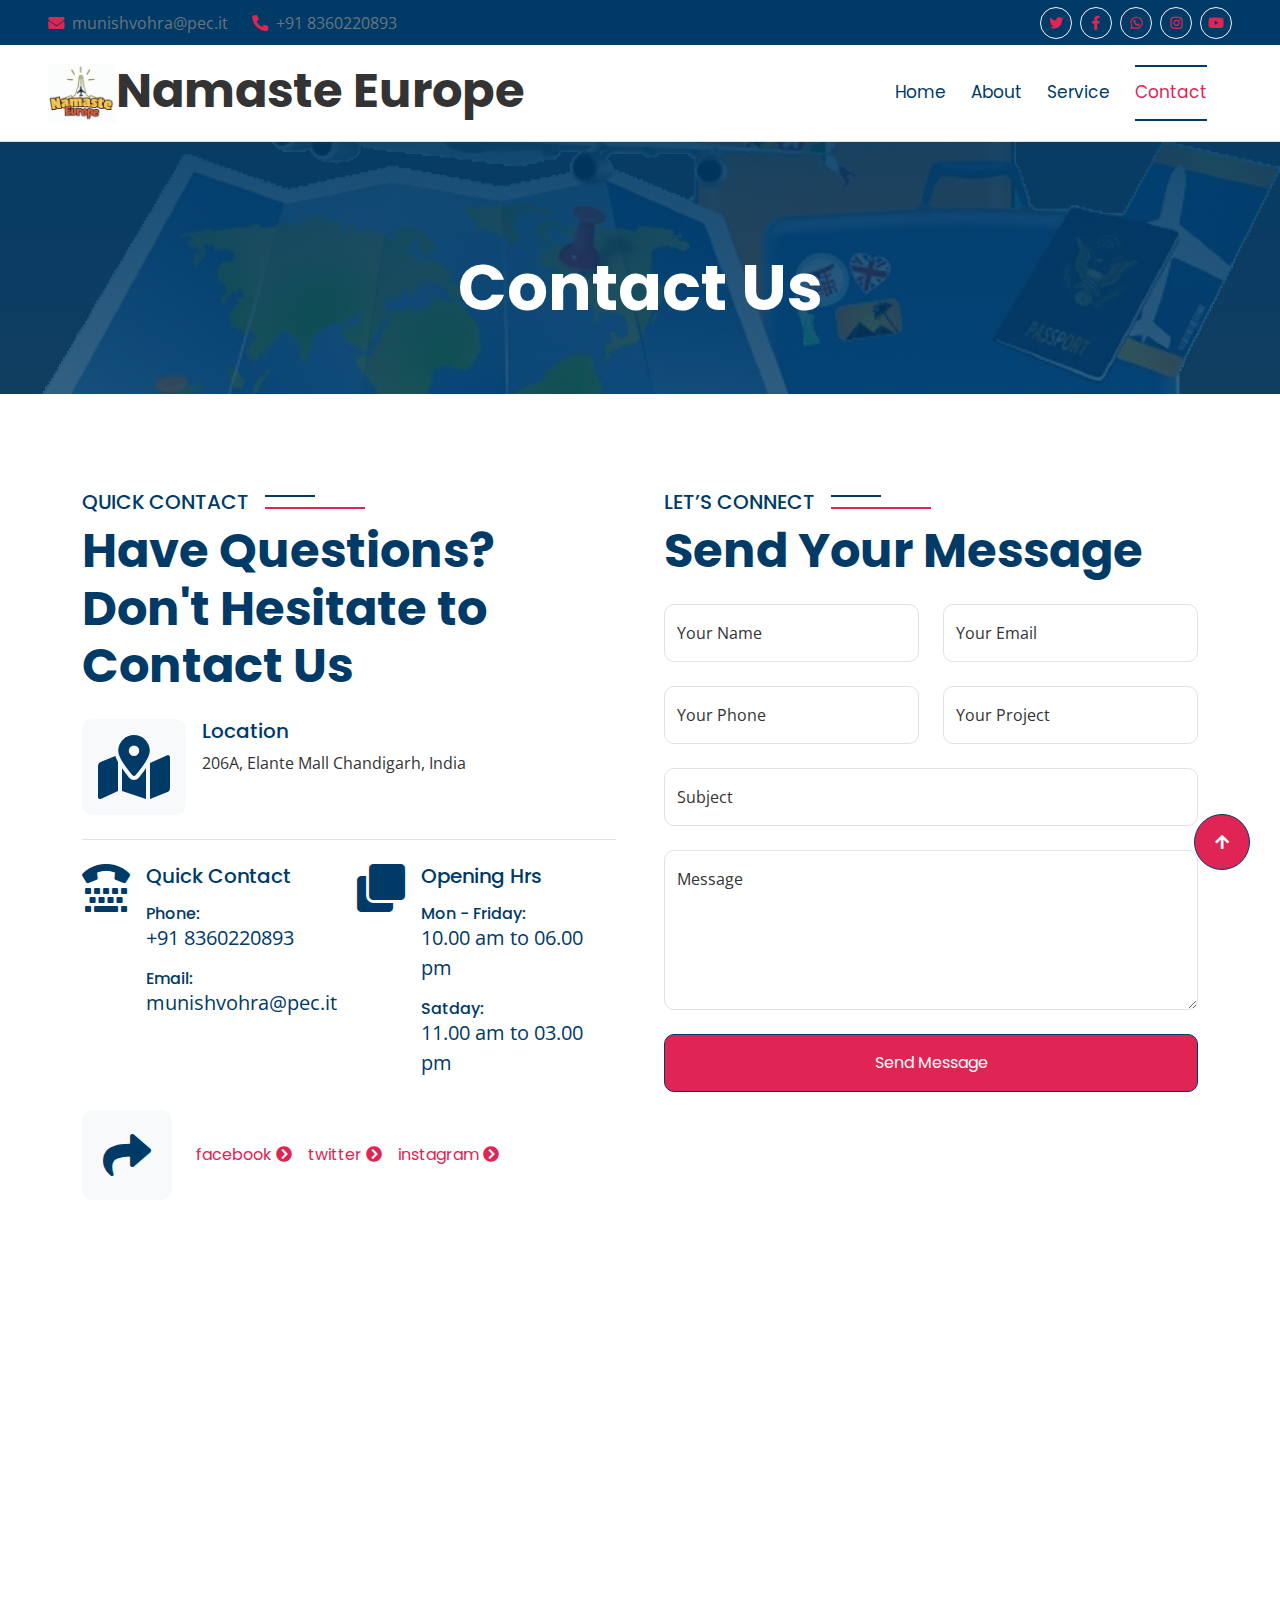
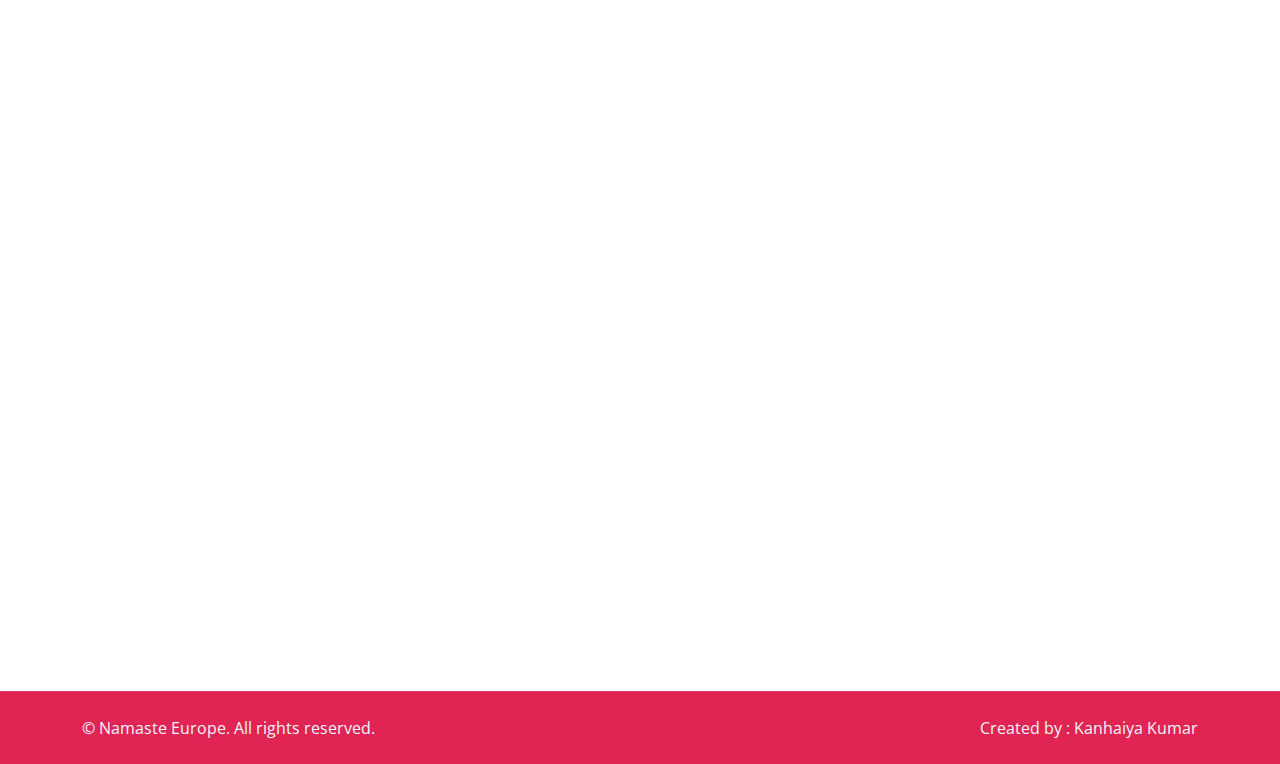
<file: contact.html>
<!DOCTYPE html>
<html lang="en">

    <head>
        <meta charset="utf-8">
        <title>Namaste Europe - Visa & Immigration</title>
        <meta content="width=device-width, initial-scale=1.0" name="viewport">
        <meta content="" name="keywords">
        <meta content="" name="description">

        <!-- Google Web Fonts -->
        <link rel="preconnect" href="https://fonts.googleapis.com">
        <link rel="preconnect" href="https://fonts.gstatic.com" crossorigin>
        <link href="https://fonts.googleapis.com/css2?family=Open+Sans:wght@400;500;600;700&family=Poppins:wght@200;300;400;500;600&display=swap" rel="stylesheet"> 

        <!-- Icon Font Stylesheet -->
        <link rel="stylesheet" href="https://use.fontawesome.com/releases/v5.15.4/css/all.css"/>
        <link href="https://cdn.jsdelivr.net/npm/bootstrap-icons@1.4.1/font/bootstrap-icons.css" rel="stylesheet">

        <!-- Libraries Stylesheet -->
        <link href="lib/animate/animate.min.css" rel="stylesheet">
        <link href="lib/owlcarousel/assets/owl.carousel.min.css" rel="stylesheet">


        <!-- Customized Bootstrap Stylesheet -->
        <link href="css/bootstrap.min.css" rel="stylesheet">

        <!-- Template Stylesheet -->
        <link href="css/style.css" rel="stylesheet">

        <!-- Theme Stylesheet -->
        <link href="css/theme.css" rel="stylesheet">
    </head>

    <body>

        <!-- Spinner Start -->
        <div id="spinner" class="show bg-white position-fixed translate-middle w-100 vh-100 top-50 start-50 d-flex align-items-center justify-content-center">
            <div class="spinner-border text-secondary" style="width: 3rem; height: 3rem;" role="status">
                <span class="sr-only">Loading...</span>
            </div>
        </div>
        <!-- Spinner End -->


        <!-- Topbar Start -->
        <div class="container-fluid bg-primary px-5 d-none d-lg-block">
            <div class="row gx-0 align-items-center">
                <div class="col-lg-8 text-center text-lg-start mb-lg-0">
                    <div class="d-flex">
                        <a href="#" class="text-muted me-4"><i class="fas fa-envelope text-secondary me-2"></i>munishvohra@pec.it</a>
                        <a href="#" class="text-muted me-0"><i class="fas fa-phone-alt text-secondary me-2"></i>+91 8360220893</a>
                    </div>
                </div>
                <div class="col-lg-4 text-center text-lg-end">
                    <div class="d-inline-flex align-items-center" style="height: 45px;">
                        <a class="btn btn-sm btn-outline-light btn-square rounded-circle me-2" href="https://x.com/MunishVohra15?t=4TR0haF78YnMGFQTzQjSnQ&s=08" target="_blank"><i class="fab fa-twitter fw-normal text-secondary"></i></a>
                        <a class="btn btn-sm btn-outline-light btn-square rounded-circle me-2" href="https://www.facebook.com/share/1G4xz5vvBd/" target="_blank"><i class="fab fa-facebook-f fw-normal text-secondary"></i></a>
                        <a class="btn btn-sm btn-outline-light btn-square rounded-circle me-2" href="https://wa.me/918360220893" target="_blank"><i class="fab fa-whatsapp fw-normal text-secondary"></i></a>
                        <a class="btn btn-sm btn-outline-light btn-square rounded-circle me-2" href="https://www.instagram.com/NAMASTE_EUROPE143/" target="_blank"><i class="fab fa-instagram fw-normal text-secondary"></i></a>
                        <a class="btn btn-sm btn-outline-light btn-square rounded-circle" href="https://www.youtube.com/@namasteeruope" target="_blank"><i class="fab fa-youtube fw-normal text-secondary"></i></a>
                    </div>
                </div>
            </div>
        </div>
        <!-- Topbar End -->

        <!-- Navbar & Hero Start -->
        <div class="container-fluid nav-bar p-0">
            <nav class="navbar navbar-expand-lg navbar-light bg-white px-4 px-lg-5 py-3 py-lg-0">
                <a href="" class="navbar-brand p-0">
                    <h1 class="display-5 text-secondary m-0"><img src="img/brand-logo.jpeg" class="img-fluid" alt="">Namaste Europe</h1>
                    <!-- <img src="img/logo.png" alt="Logo"> -->
                </a>
                <button class="navbar-toggler" type="button" data-bs-toggle="collapse" data-bs-target="#navbarCollapse">
                    <span class="fa fa-bars"></span>
                </button>
                <div class="collapse navbar-collapse" id="navbarCollapse">
                    <div class="navbar-nav ms-auto py-0">
                        <a href="index.html" class="nav-item nav-link">Home</a>
                        <a href="about.html" class="nav-item nav-link">About</a>
                        <a href="service.html" class="nav-item nav-link">Service</a>
                        <a href="contact.html" class="nav-item nav-link active">Contact</a>
                    </div>
                </div>
            </nav>
        </div>
        <!-- Navbar & Hero End -->

        <!-- Header Start -->
        <div class="container-fluid bg-breadcrumb">
            <div class="container text-center py-2" style="max-width: 900px;">
                <h3 class="text-white display-3 mb-0 wow fadeInDown" data-wow-delay="0.1s">Contact Us</h1>
            </div>
        </div>
        <!-- Header End -->

        <!-- Contact Start -->
        <div class="container-fluid contact overflow-hidden py-5">
            <div class="container py-5">
                <div class="row g-5 mb-5">
                    <div class="col-lg-6 wow fadeInLeft" data-wow-delay="0.1s">
                        <div class="sub-style">
                            <h5 class="sub-title text-primary pe-3">Quick Contact</h5>
                        </div>
                        <h1 class="display-5 mb-4">Have Questions? Don't Hesitate to Contact Us</h1>
                        <div class="d-flex border-bottom mb-4 pb-4">
                            <i class="fas fa-map-marked-alt fa-4x text-primary bg-light p-3 rounded"></i>
                            <div class="ps-3">
                                <h5>Location</h5>
                                <p>206A, Elante Mall Chandigarh, India</p>
                            </div>
                        </div>
                        <div class="row g-3">
                            <div class="col-xl-6">
                                <div class="d-flex">
                                    <i class="fas fa-tty fa-3x text-primary"></i>
                                    <div class="ps-3">
                                        <h5 class="mb-3">Quick Contact</h5>
                                        <div class="mb-3">
                                            <h6 class="mb-0">Phone:</h6>
                                            <a href="#" class="fs-5 text-primary">+91 8360220893</a>
                                        </div>
                                        <div class="mb-3">
                                            <h6 class="mb-0">Email:</h6>
                                            <a href="#" class="fs-5 text-primary">munishvohra@pec.it</a>
                                        </div>
                                    </div>
                                </div>
                            </div>
                            <div class="col-xl-6">
                                <div class="d-flex">
                                    <i class="fas fa-clone fa-3x text-primary"></i>
                                    <div class="ps-3">
                                        <h5 class="mb-3">Opening Hrs</h5>
                                        <div class="mb-3">
                                            <h6 class="mb-0">Mon - Friday:</h6>
                                            <a href="#" class="fs-5 text-primary">10.00 am to 06.00 pm</a>
                                        </div>
                                        <div class="mb-3">
                                            <h6 class="mb-0">Satday:</h6>
                                            <a href="#" class="fs-5 text-primary">11.00 am to 03.00 pm</a>
                                        </div>
                                    </div>
                                </div>
                            </div>
                        </div>
                        <div class="d-flex align-items-center pt-3">
                            <div class="me-4">
                                <div class="bg-light d-flex align-items-center justify-content-center" style="width: 90px; height: 90px; border-radius: 10px;"><i class="fas fa-share fa-3x text-primary"></i></div>
                            </div>
                            <div class="d-flex">
                                <a class="btn btn-secondary border-secondary me-2 p-0" href="https://www.facebook.com/share/1G4xz5vvBd/" target="_blank">facebook <i class="fas fa-chevron-circle-right"></i></a>
                                <a class="btn btn-secondary border-secondary mx-2 p-0" href="https://x.com/MunishVohra15?t=4TR0haF78YnMGFQTzQjSnQ&s=08" target="_blank">twitter <i class="fas fa-chevron-circle-right"></i></a>
                                <a class="btn btn-secondary border-secondary mx-2 p-0" href="https://www.instagram.com/NAMASTE_EUROPE143/" target="_blank">instagram <i class="fas fa-chevron-circle-right"></i></a>
                            </div>
                        </div>
                    </div>
                    <div class="col-lg-6 wow fadeInRight" data-wow-delay="0.3">
                        <div class="sub-style">
                            <h5 class="sub-title text-primary pe-3">Let’s Connect</h5>
                        </div>
                        <h1 class="display-5 mb-4">Send Your Message</h1>
                        <form>
                            <div class="row g-4">
                                <div class="col-lg-12 col-xl-6">
                                    <div class="form-floating">
                                        <input type="text" class="form-control" id="name" placeholder="Your Name">
                                        <label for="name">Your Name</label>
                                    </div>
                                </div>
                                <div class="col-lg-12 col-xl-6">
                                    <div class="form-floating">
                                        <input type="email" class="form-control" id="email" placeholder="Your Email">
                                        <label for="email">Your Email</label>
                                    </div>
                                </div>
                                <div class="col-lg-12 col-xl-6">
                                    <div class="form-floating">
                                        <input type="phone" class="form-control" id="phone" placeholder="Phone">
                                        <label for="phone">Your Phone</label>
                                    </div>
                                </div>
                                <div class="col-lg-12 col-xl-6">
                                    <div class="form-floating">
                                        <input type="text" class="form-control" id="project" placeholder="Project">
                                        <label for="project">Your Project</label>
                                    </div>
                                </div>
                                <div class="col-12">
                                    <div class="form-floating">
                                        <input type="text" class="form-control" id="subject" placeholder="Subject">
                                        <label for="subject">Subject</label>
                                    </div>
                                </div>
                                <div class="col-12">
                                    <div class="form-floating">
                                        <textarea class="form-control" placeholder="Leave a message here" id="message" style="height: 160px"></textarea>
                                        <label for="message">Message</label>
                                    </div>
                                </div>
                                <div class="col-12">
                                    <button class="btn btn-primary w-100 py-3">Send Message</button>
                                </div>
                            </div>
                        </form>
                    </div>
                </div>
                <div class="office pt-2">
                    <div class="section-title text-center mb-4 wow fadeInUp" data-wow-delay="0.1s">
                        <div class="sub-style">
                            <h5 class="sub-title text-primary px-3">Worlwide Offices</h5>
                        </div>
                        <h1 class="display-5 mb-4">Explore Our Office Worldwide</h1>
                        <p class="mb-0">Explore our worldwide offices for expert immigration services, offering personalized
                            guidance and support globally.</p>
                    </div>
                    <div class="row g-4 justify-content-center">
                        <div class="col-md-6 col-lg-6 col-xl-3 wow fadeInUp" data-wow-delay="0.5s">
                            <div class="office-item p-4">
                                <div class="office-img mb-4">
                                    <img src="img/Italyimage.avif" class="img-fluid w-100 rounded" alt="" style="height: 200px; object-fit: cover;">
                                </div>
                                <div class="office-content d-flex flex-column">
                                    <h4 class="mb-2">Italy</h4>
                                    <a href="#" class="text-secondary fs-5 mb-2">00393669010212</a>
                                    <a href="#" class="text-muted fs-5 mb-2">munishvohra@pec.it</a>
                                    <p class="mb-0">Namaste Europe, Via Medole 15, 46040 Castiglione delle Stiviere (MN), Italy</p>
                                </div>
                            </div>
                        </div>
                        <div class="col-md-6 col-lg-6 col-xl-3 wow fadeInUp" data-wow-delay="0.7s">
                            <div class="office-item p-4">
                                <div class="office-img mb-4">
                                    <img src="img/Indiaimage.avif" class="img-fluid w-100 rounded" alt="" style="height: 200px; object-fit: cover;">
                                </div>
                                <div class="office-content d-flex flex-column">
                                    <h4 class="mb-2">India</h4>
                                    <a href="#" class="text-secondary fs-5 mb-2">+91 8360220893</a>
                                    <a href="#" class="text-muted fs-5 mb-2">munishvohra@pec.it</a>
                                    <p class="mb-0">206A, 2nd Floor, Elante Office Building, Elante Mall, Chandigarh 160002, India.</p>
                                </div>
                            </div>
                        </div>
                    </div>
                </div>
            </div>
        </div>
        <!-- Contact End -->

        <!-- Footer Start -->
        <div class="container-fluid footer py-3 wow fadeIn" data-wow-delay="0.2s">
            <div class="container py-2">
                <div class="row g-5">
                    <div class="col-md-6 col-lg-6 col-xl-3">
                        <div class="footer-item d-flex flex-column">
                            <h4 class="text-secondary mb-4">Contact Info</h4>
                            <a href=""><i class="fa fa-map-marker-alt me-2"></i> 206A, Elante Mall Chandigarh, India</a>
                            <a href=""><i class="fas fa-envelope me-2"></i> munishvohra@pec.it</a>
                            <a href=""><i class="fas fa-phone me-2"></i> +91 8360220893</a>
                            <a href="" class="mb-3"><i class="fas fa-print me-2"></i> 00393669010212</a>
                        </div>
                    </div>
                    <div class="col-md-6 col-lg-6 col-xl-3">
                        <div class="footer-item d-flex flex-column">
                            <h4 class="text-secondary mb-4">Opening Time</h4>
                            <div class="mb-3">
                                <h6 class="text-muted mb-0">Mon - Friday:</h6>
                                <p class="text-white mb-0">10.00 am to 06.00 pm</p>
                            </div>
                            <div class="mb-3">
                                <h6 class="text-muted mb-0">Satday:</h6>
                                <p class="text-white mb-0">11.00 am to 03.00 pm</p>
                            </div>
                            <div class="mb-3">
                                <h6 class="text-muted mb-0">Vacation:</h6>
                                <p class="text-white mb-0">All Sunday is our vacation</p>
                            </div>
                        </div>
                    </div>
                    <div class="col-md-6 col-lg-6 col-xl-3">
                        <div class="footer-item d-flex flex-column">
                            <h4 class="text-secondary mb-4">Quick Links</h4>
                            <a href="index.html" class=""><i class="fas fa-angle-right me-2"></i> Home</a>
                            <a href="about.html" class=""><i class="fas fa-angle-right me-2"></i> About</a>
                            <a href="service.html" class=""><i class="fas fa-angle-right me-2"></i> Services</a>
                            <a href="contact.html" class=""><i class="fas fa-angle-right me-2"></i> Contact</a>
                            <a href="allrequirements.html" class=""><i class="fas fa-angle-right me-2"></i> All Requirements</a>
                        </div>
                    </div>
                    <div class="col-md-6 col-lg-6 col-xl-3">
                        <div class="footer-item d-flex flex-column">
                            <h4 class="text-secondary mb-4">Follow Us</h4>
                            <a class="mb-2 d-flex align-items-center" href="https://www.facebook.com/share/1G4xz5vvBd/" target="_blank">
                                <i class="fab fa-facebook-f me-2"></i> Facebook
                            </a>
                            <a class="mb-2 d-flex align-items-center" href="https://x.com/MunishVohra15?t=4TR0haF78YnMGFQTzQjSnQ&s=08" target="_blank">
                                <i class="fab fa-twitter me-2"></i> Twitter
                            </a>
                            <a class="mb-2 d-flex align-items-center" href="https://www.instagram.com/NAMASTE_EUROPE143/" target="_blank">
                                <i class="fab fa-instagram me-2"></i> Instagram
                            </a>
                            <a class="mb-2 d-flex align-items-center" href="https://wa.me/918360220893" target="_blank">
                                <i class="fab fa-whatsapp me-2"></i> WhatsApp
                            </a>
                            <a class="mb-2 d-flex align-items-center" href="https://www.youtube.com/@namasteeruope" target="_blank">
                                <i class="fab fa-youtube me-2"></i> YouTube
                            </a>
                        </div>
                    </div>
                </div>
            </div>
        </div>
        <!-- Footer End -->


        <!-- Copyright Start -->
        <div class="container-fluid copyright py-4" style="background-color: #1a1a1a;">
            <div class="container">
                <div class="row">
                    <div class="col-md-6 text-center text-md-start mb-3 mb-md-0">
                        <span class="text-light">&copy; <span id="currentYear"></span> Namaste Europe. All rights reserved.</span>
                    </div>
                    <div class="col-md-6 text-center text-md-end">
                        <span class="text-light">Created by : Kanhaiya Kumar</span>
                    </div>
                </div>
            </div>
        </div>
        <!-- Copyright End -->


        <!-- Back to Top -->
        <a href="#" class="btn btn-primary btn-lg-square back-to-top"><i class="fa fa-arrow-up"></i></a>   

        
    <!-- JavaScript Libraries -->
    <script src="https://ajax.googleapis.com/ajax/libs/jquery/3.6.4/jquery.min.js"></script>
    <script src="https://cdn.jsdelivr.net/npm/bootstrap@5.0.0/dist/js/bootstrap.bundle.min.js"></script>
    <script src="lib/wow/wow.min.js"></script>
    <script src="lib/easing/easing.min.js"></script>
    <script src="lib/waypoints/waypoints.min.js"></script>
    <script src="lib/counterup/counterup.min.js"></script>
    <script src="lib/owlcarousel/owl.carousel.min.js"></script>
    

    <!-- Template Javascript -->
    <script src="js/main.js"></script>
    </body>

</html>
</file>
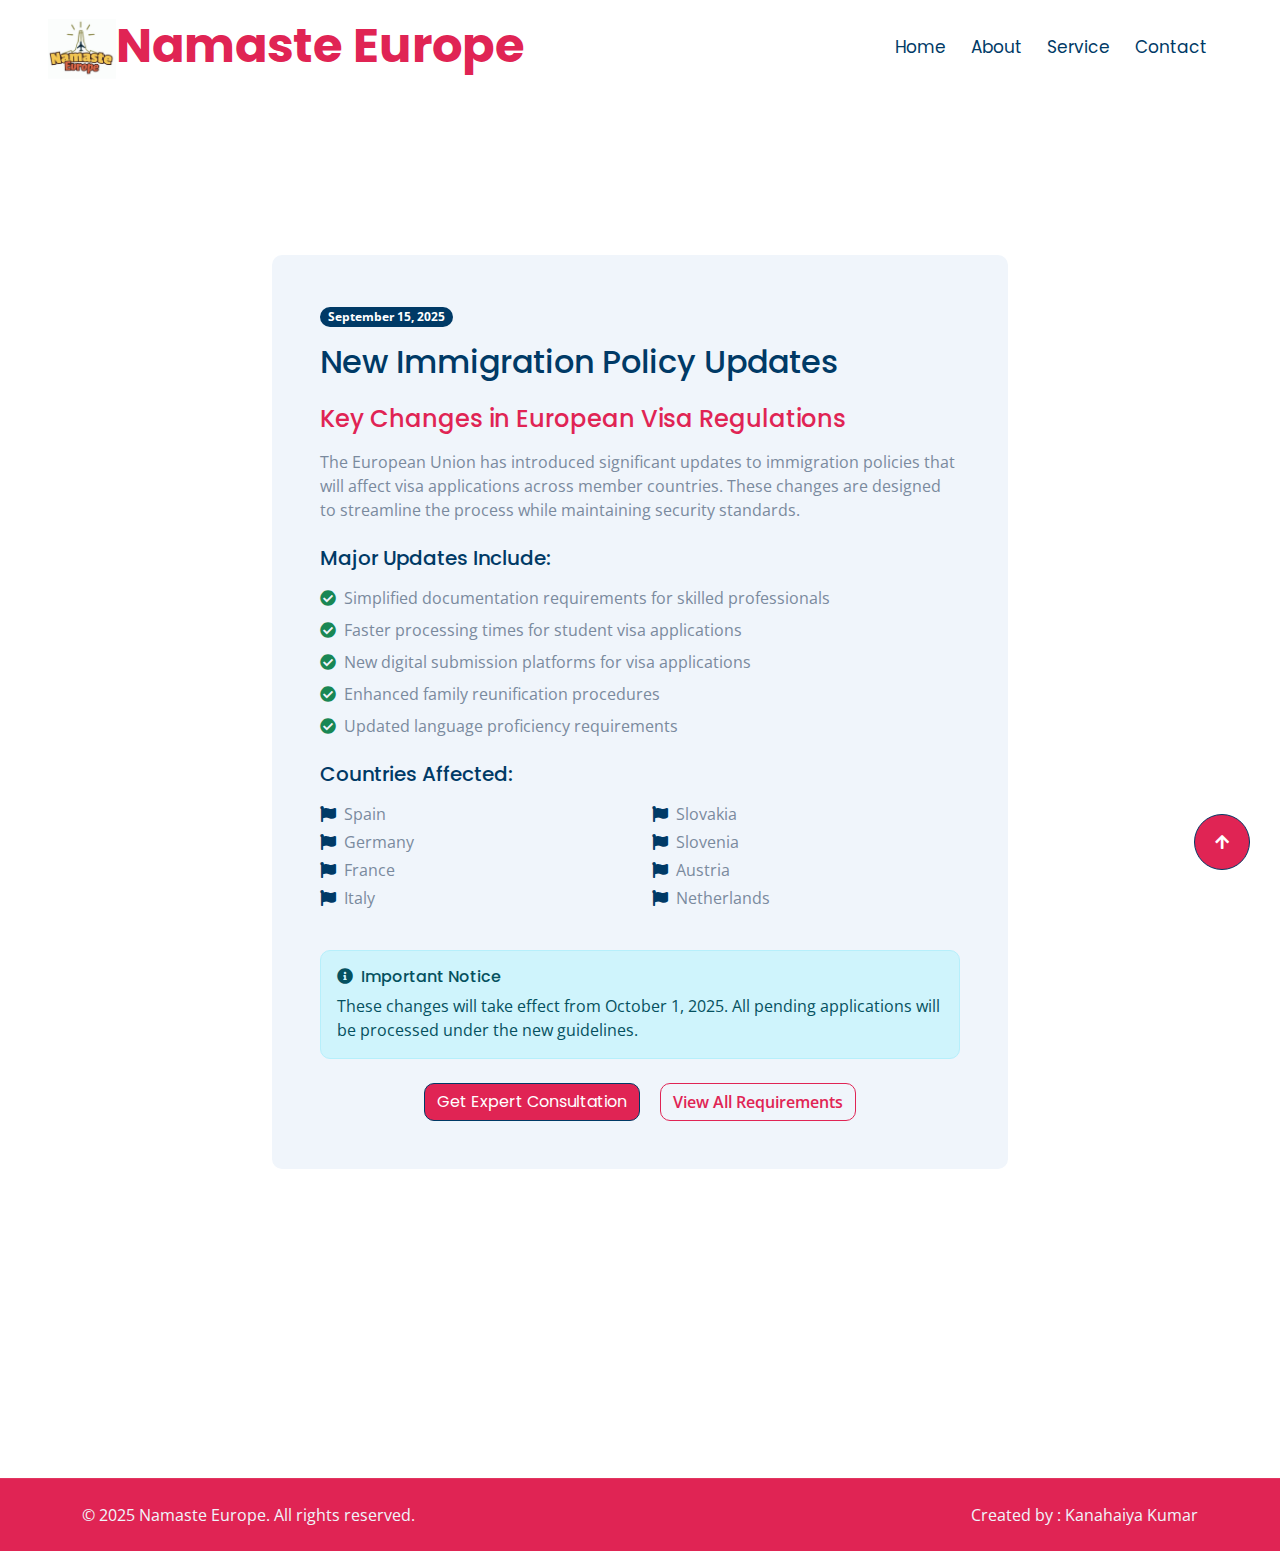
<file: requirement1.html>
<!DOCTYPE html>
<html lang="en">

<head>
    <meta charset="utf-8">
    <title>New Immigration Policy Updates - Namaste Europe</title>
    <meta content="width=device-width, initial-scale=1.0" name="viewport">
    <meta content="" name="keywords">
    <meta content="" name="description">

    <!-- Google Web Fonts -->
    <link rel="preconnect" href="https://fonts.googleapis.com">
    <link rel="preconnect" href="https://fonts.gstatic.com" crossorigin>
    <link
        href="https://fonts.googleapis.com/css2?family=Open+Sans:wght@400;500;600;700&family=Poppins:wght@200;300;400;500;600&display=swap"
        rel="stylesheet">

    <!-- Icon Font Stylesheet -->
    <link rel="stylesheet" href="https://use.fontawesome.com/releases/v5.15.4/css/all.css" />
    <link href="https://cdn.jsdelivr.net/npm/bootstrap-icons@1.4.1/font/bootstrap-icons.css" rel="stylesheet">

    <!-- Libraries Stylesheet -->
    <link href="lib/animate/animate.min.css" rel="stylesheet">
    <link href="lib/owlcarousel/assets/owl.carousel.min.css" rel="stylesheet">

    <!-- Customized Bootstrap Stylesheet -->
    <link href="css/bootstrap.min.css" rel="stylesheet">

    <!-- Template Stylesheet -->
    <link href="css/style.css" rel="stylesheet">
</head>

<body>
    <!-- Navbar Start -->
    <div class="container-fluid nav-bar p-0">
        <nav class="navbar navbar-expand-lg navbar-light bg-white px-4 px-lg-5 py-3 py-lg-0">
            <a href="index.html" class="navbar-brand p-0">
                <h1 class="display-5 text-secondary m-0"><img src="img/brand-logo.jpeg" class="img-fluid" alt="">Namaste Europe</h1>
            </a>
            <button class="navbar-toggler" type="button" data-bs-toggle="collapse" data-bs-target="#navbarCollapse">
                <span class="fa fa-bars"></span>
            </button>
            <div class="collapse navbar-collapse" id="navbarCollapse">
                <div class="navbar-nav ms-auto py-0">
                    <a href="index.html" class="nav-item nav-link">Home</a>
                    <a href="about.html" class="nav-item nav-link">About</a>
                    <a href="service.html" class="nav-item nav-link">Service</a>
                    <a href="contact.html" class="nav-item nav-link">Contact</a>
                </div>
            </div>
        </nav>
    </div>
    <!-- Navbar End -->

    <!-- Page Header Start -->
    <div class="container-fluid page-header py-3">
        <div class="container py-2">
            <div class="row">
                <div class="col-12 text-center">
                    <h1 class="display-4 text-white">New Immigration Policy Updates</h1>
                    <p class="text-white mb-0">Latest changes in European visa regulations</p>
                </div>
            </div>
        </div>
    </div>
    <!-- Page Header End -->

    <!-- Requirements Content Start -->
    <div class="container-fluid py-2">
        <div class="container py-1">
            <div class="row">
                <div class="col-lg-8 mx-auto">
                    <div class="bg-light rounded p-5">
                        <div class="mb-4">
                            <span class="badge bg-primary mb-3">September 15, 2025</span>
                            <h2 class="text-primary mb-4">New Immigration Policy Updates</h2>
                        </div>
                        
                        <div class="content">
                            <h4 class="text-secondary mb-3">Key Changes in European Visa Regulations</h4>
                            <p class="mb-4">The European Union has introduced significant updates to immigration policies that will affect visa applications across member countries. These changes are designed to streamline the process while maintaining security standards.</p>
                            
                            <h5 class="text-primary mb-3">Major Updates Include:</h5>
                            <ul class="list-unstyled mb-4">
                                <li class="mb-2"><i class="fas fa-check-circle text-success me-2"></i>Simplified documentation requirements for skilled professionals</li>
                                <li class="mb-2"><i class="fas fa-check-circle text-success me-2"></i>Faster processing times for student visa applications</li>
                                <li class="mb-2"><i class="fas fa-check-circle text-success me-2"></i>New digital submission platforms for visa applications</li>
                                <li class="mb-2"><i class="fas fa-check-circle text-success me-2"></i>Enhanced family reunification procedures</li>
                                <li class="mb-2"><i class="fas fa-check-circle text-success me-2"></i>Updated language proficiency requirements</li>
                            </ul>
                            
                            <h5 class="text-primary mb-3">Countries Affected:</h5>
                            <div class="row mb-4">
                                <div class="col-md-6">
                                    <ul class="list-unstyled">
                                        <li class="mb-1"><i class="fas fa-flag me-2 text-primary"></i>Spain</li>
                                        <li class="mb-1"><i class="fas fa-flag me-2 text-primary"></i>Germany</li>
                                        <li class="mb-1"><i class="fas fa-flag me-2 text-primary"></i>France</li>
                                        <li class="mb-1"><i class="fas fa-flag me-2 text-primary"></i>Italy</li>
                                    </ul>
                                </div>
                                <div class="col-md-6">
                                    <ul class="list-unstyled">
                                        <li class="mb-1"><i class="fas fa-flag me-2 text-primary"></i>Slovakia</li>
                                        <li class="mb-1"><i class="fas fa-flag me-2 text-primary"></i>Slovenia</li>
                                        <li class="mb-1"><i class="fas fa-flag me-2 text-primary"></i>Austria</li>
                                        <li class="mb-1"><i class="fas fa-flag me-2 text-primary"></i>Netherlands</li>
                                    </ul>
                                </div>
                            </div>
                            
                            <div class="alert alert-info">
                                <h6 class="alert-heading"><i class="fas fa-info-circle me-2"></i>Important Notice</h6>
                                <p class="mb-0">These changes will take effect from October 1, 2025. All pending applications will be processed under the new guidelines.</p>
                            </div>
                            
                            <div class="mt-4 text-center">
                                <a href="contact.html" class="btn btn-primary me-3">Get Expert Consultation</a>
                                <a href="allrequirements.html" class="btn btn-outline-secondary">View All Requirements</a>
                            </div>
                        </div>
                    </div>
                </div>
            </div>
        </div>
    </div>
    <!-- Requirements Content End -->

    <!-- Footer Start -->
    <div class="container-fluid footer py-3 wow fadeIn" data-wow-delay="0.2s">
        <div class="container py-2">
            <div class="row g-5">
                <div class="col-md-6 col-lg-6 col-xl-3">
                    <div class="footer-item d-flex flex-column">
                        <h4 class="text-secondary mb-4">Contact Info</h4>
                        <a href=""><i class="fa fa-map-marker-alt me-2"></i> 206A, Elante Mall Chandigarh, India</a>
                        <a href=""><i class="fas fa-envelope me-2"></i> munishvohra@pec.it</a>
                        <a href=""><i class="fas fa-phone me-2"></i> +91 8360220893</a>
                        <a href="" class="mb-3"><i class="fas fa-print me-2"></i> 00393669010212</a>
                    </div>
                </div>
                <div class="col-md-6 col-lg-6 col-xl-3">
                    <div class="footer-item d-flex flex-column">
                        <h4 class="text-secondary mb-4">Opening Time</h4>
                        <div class="mb-3">
                            <h6 class="text-muted mb-0">Mon - Friday:</h6>
                            <p class="text-white mb-0">10.00 am to 06.00 pm</p>
                        </div>
                        <div class="mb-3">
                            <h6 class="text-muted mb-0">Satday:</h6>
                            <p class="text-white mb-0">11.00 am to 03.00 pm</p>
                        </div>
                        <div class="mb-3">
                            <h6 class="text-muted mb-0">Vacation:</h6>
                            <p class="text-white mb-0">All Sunday is our vacation</p>
                        </div>
                    </div>
                </div>
                <div class="col-md-6 col-lg-6 col-xl-3">
                    <div class="footer-item d-flex flex-column">
                        <h4 class="text-secondary mb-4">Quick Links</h4>
                        <a href="index.html" class=""><i class="fas fa-angle-right me-2"></i> Home</a>
                        <a href="about.html" class=""><i class="fas fa-angle-right me-2"></i> About</a>
                        <a href="service.html" class=""><i class="fas fa-angle-right me-2"></i> Services</a>
                        <a href="contact.html" class=""><i class="fas fa-angle-right me-2"></i> Contact</a>
                        <a href="allrequirements.html" class=""><i class="fas fa-angle-right me-2"></i> All Requirements</a>
                    </div>
                </div>
                <div class="col-md-6 col-lg-6 col-xl-3">
                    <div class="footer-item d-flex flex-column">
                        <h4 class="text-secondary mb-4">Follow Us</h4>
                        <a class="mb-2 d-flex align-items-center" href="https://www.facebook.com/share/1G4xz5vvBd/" target="_blank">
                            <i class="fab fa-facebook-f me-2"></i> Facebook
                        </a>
                        <a class="mb-2 d-flex align-items-center" href="https://x.com/MunishVohra15?t=4TR0haF78YnMGFQTzQjSnQ&s=08" target="_blank">
                            <i class="fab fa-twitter me-2"></i> Twitter
                        </a>
                        <a class="mb-2 d-flex align-items-center" href="https://www.instagram.com/NAMASTE_EUROPE143/" target="_blank">
                            <i class="fab fa-instagram me-2"></i> Instagram
                        </a>
                        <a class="mb-2 d-flex align-items-center" href="https://www.youtube.com/@namasteeruope" target="_blank">
                            <i class="fab fa-youtube me-2"></i> YouTube
                        </a>
                    </div>
                </div>
            </div>
        </div>
    </div>
    <!-- Footer End -->

    <!-- Copyright Start -->
    <div class="container-fluid copyright py-4" style="background-color: #1a1a1a;">
        <div class="container">
            <div class="row">
                <div class="col-md-6 text-center text-md-start mb-3 mb-md-0">
                    <span class="text-light">&copy; 2025 Namaste Europe. All rights reserved.</span>
                </div>
                <div class="col-md-6 text-center text-md-end">
                    <span class="text-light">Created by : Kanahaiya Kumar</span>
                </div>
            </div>
        </div>
    </div>
    <!-- Copyright End -->

    <!-- Back to Top -->
    <a href="#" class="btn btn-primary btn-lg-square back-to-top"><i class="fa fa-arrow-up"></i></a>

    <!-- JavaScript Libraries -->
    <script src="https://ajax.googleapis.com/ajax/libs/jquery/3.6.4/jquery.min.js"></script>
    <script src="https://cdn.jsdelivr.net/npm/bootstrap@5.0.0/dist/js/bootstrap.bundle.min.js"></script>
    <script src="lib/wow/wow.min.js"></script>
    <script src="lib/easing/easing.min.js"></script>
    <script src="js/main.js"></script>
</body>

</html>
</file>
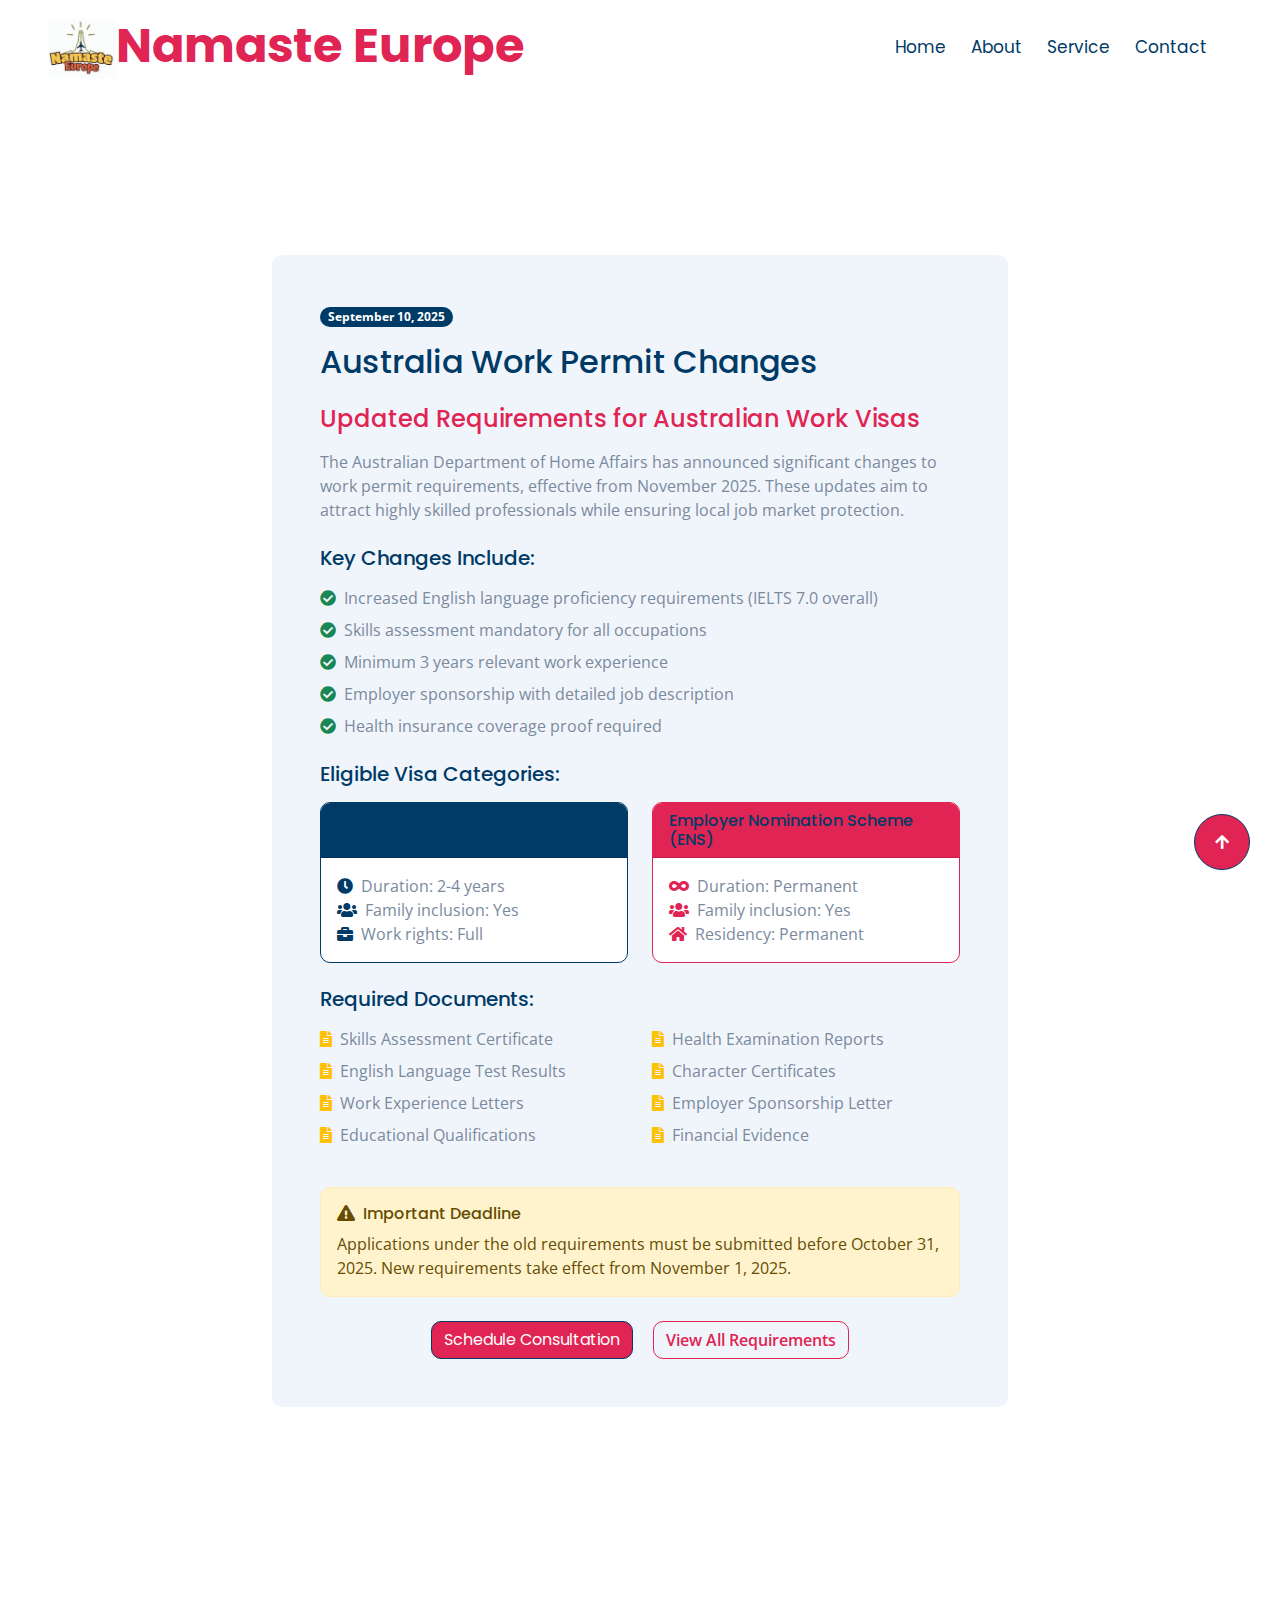
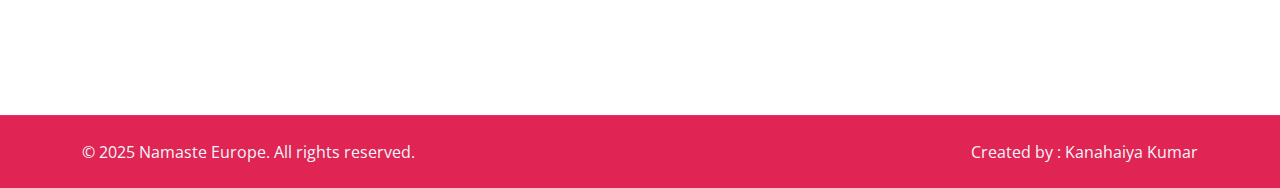
<file: requirement2.html>
<!DOCTYPE html>
<html lang="en">

<head>
    <meta charset="utf-8">
    <title>Australia Work Permit Changes - Namaste Europe</title>
    <meta content="width=device-width, initial-scale=1.0" name="viewport">
    <meta content="" name="keywords">
    <meta content="" name="description">

    <!-- Google Web Fonts -->
    <link rel="preconnect" href="https://fonts.googleapis.com">
    <link rel="preconnect" href="https://fonts.gstatic.com" crossorigin>
    <link
        href="https://fonts.googleapis.com/css2?family=Open+Sans:wght@400;500;600;700&family=Poppins:wght@200;300;400;500;600&display=swap"
        rel="stylesheet">

    <!-- Icon Font Stylesheet -->
    <link rel="stylesheet" href="https://use.fontawesome.com/releases/v5.15.4/css/all.css" />
    <link href="https://cdn.jsdelivr.net/npm/bootstrap-icons@1.4.1/font/bootstrap-icons.css" rel="stylesheet">

    <!-- Libraries Stylesheet -->
    <link href="lib/animate/animate.min.css" rel="stylesheet">
    <link href="lib/owlcarousel/assets/owl.carousel.min.css" rel="stylesheet">

    <!-- Customized Bootstrap Stylesheet -->
    <link href="css/bootstrap.min.css" rel="stylesheet">

    <!-- Template Stylesheet -->
    <link href="css/style.css" rel="stylesheet">
</head>

<body>
    <!-- Navbar Start -->
    <div class="container-fluid nav-bar p-0">
        <nav class="navbar navbar-expand-lg navbar-light bg-white px-4 px-lg-5 py-3 py-lg-0">
            <a href="index.html" class="navbar-brand p-0">
                <h1 class="display-5 text-secondary m-0"><img src="img/brand-logo.jpeg" class="img-fluid" alt="">Namaste Europe</h1>
            </a>
            <button class="navbar-toggler" type="button" data-bs-toggle="collapse" data-bs-target="#navbarCollapse">
                <span class="fa fa-bars"></span>
            </button>
            <div class="collapse navbar-collapse" id="navbarCollapse">
                <div class="navbar-nav ms-auto py-0">
                    <a href="index.html" class="nav-item nav-link">Home</a>
                    <a href="about.html" class="nav-item nav-link">About</a>
                    <a href="service.html" class="nav-item nav-link">Service</a>
                    <a href="contact.html" class="nav-item nav-link">Contact</a>
                </div>
            </div>
        </nav>
    </div>
    <!-- Navbar End -->

    <!-- Page Header Start -->
    <div class="container-fluid page-header py-3">
        <div class="container py-2">
            <div class="row">
                <div class="col-12 text-center">
                    <h1 class="display-4 text-white">Australia Work Permit Changes</h1>
                    <p class="text-white mb-0">New requirements for skilled worker visas</p>
                </div>
            </div>
        </div>
    </div>
    <!-- Page Header End -->

    <!-- Requirements Content Start -->
    <div class="container-fluid py-2">
        <div class="container py-1">
            <div class="row">
                <div class="col-lg-8 mx-auto">
                    <div class="bg-light rounded p-5">
                        <div class="mb-4">
                            <span class="badge bg-primary mb-3">September 10, 2025</span>
                            <h2 class="text-primary mb-4">Australia Work Permit Changes</h2>
                        </div>
                        
                        <div class="content">
                            <h4 class="text-secondary mb-3">Updated Requirements for Australian Work Visas</h4>
                            <p class="mb-4">The Australian Department of Home Affairs has announced significant changes to work permit requirements, effective from November 2025. These updates aim to attract highly skilled professionals while ensuring local job market protection.</p>
                            
                            <h5 class="text-primary mb-3">Key Changes Include:</h5>
                            <ul class="list-unstyled mb-4">
                                <li class="mb-2"><i class="fas fa-check-circle text-success me-2"></i>Increased English language proficiency requirements (IELTS 7.0 overall)</li>
                                <li class="mb-2"><i class="fas fa-check-circle text-success me-2"></i>Skills assessment mandatory for all occupations</li>
                                <li class="mb-2"><i class="fas fa-check-circle text-success me-2"></i>Minimum 3 years relevant work experience</li>
                                <li class="mb-2"><i class="fas fa-check-circle text-success me-2"></i>Employer sponsorship with detailed job description</li>
                                <li class="mb-2"><i class="fas fa-check-circle text-success me-2"></i>Health insurance coverage proof required</li>
                            </ul>
                            
                            <h5 class="text-primary mb-3">Eligible Visa Categories:</h5>
                            <div class="row mb-4">
                                <div class="col-md-6">
                                    <div class="card border-primary">
                                        <div class="card-header bg-primary text-white">
                                            <h6 class="mb-0">Temporary Skill Shortage (TSS) Visa</h6>
                                        </div>
                                        <div class="card-body">
                                            <ul class="list-unstyled mb-0">
                                                <li><i class="fas fa-clock me-2 text-primary"></i>Duration: 2-4 years</li>
                                                <li><i class="fas fa-users me-2 text-primary"></i>Family inclusion: Yes</li>
                                                <li><i class="fas fa-briefcase me-2 text-primary"></i>Work rights: Full</li>
                                            </ul>
                                        </div>
                                    </div>
                                </div>
                                <div class="col-md-6">
                                    <div class="card border-secondary">
                                        <div class="card-header bg-secondary text-white">
                                            <h6 class="mb-0">Employer Nomination Scheme (ENS)</h6>
                                        </div>
                                        <div class="card-body">
                                            <ul class="list-unstyled mb-0">
                                                <li><i class="fas fa-infinity me-2 text-secondary"></i>Duration: Permanent</li>
                                                <li><i class="fas fa-users me-2 text-secondary"></i>Family inclusion: Yes</li>
                                                <li><i class="fas fa-home me-2 text-secondary"></i>Residency: Permanent</li>
                                            </ul>
                                        </div>
                                    </div>
                                </div>
                            </div>
                            
                            <h5 class="text-primary mb-3">Required Documents:</h5>
                            <div class="row mb-4">
                                <div class="col-md-6">
                                    <ul class="list-unstyled">
                                        <li class="mb-2"><i class="fas fa-file-alt me-2 text-warning"></i>Skills Assessment Certificate</li>
                                        <li class="mb-2"><i class="fas fa-file-alt me-2 text-warning"></i>English Language Test Results</li>
                                        <li class="mb-2"><i class="fas fa-file-alt me-2 text-warning"></i>Work Experience Letters</li>
                                        <li class="mb-2"><i class="fas fa-file-alt me-2 text-warning"></i>Educational Qualifications</li>
                                    </ul>
                                </div>
                                <div class="col-md-6">
                                    <ul class="list-unstyled">
                                        <li class="mb-2"><i class="fas fa-file-alt me-2 text-warning"></i>Health Examination Reports</li>
                                        <li class="mb-2"><i class="fas fa-file-alt me-2 text-warning"></i>Character Certificates</li>
                                        <li class="mb-2"><i class="fas fa-file-alt me-2 text-warning"></i>Employer Sponsorship Letter</li>
                                        <li class="mb-2"><i class="fas fa-file-alt me-2 text-warning"></i>Financial Evidence</li>
                                    </ul>
                                </div>
                            </div>
                            
                            <div class="alert alert-warning">
                                <h6 class="alert-heading"><i class="fas fa-exclamation-triangle me-2"></i>Important Deadline</h6>
                                <p class="mb-0">Applications under the old requirements must be submitted before October 31, 2025. New requirements take effect from November 1, 2025.</p>
                            </div>
                            
                            <div class="mt-4 text-center">
                                <a href="contact.html" class="btn btn-primary me-3">Schedule Consultation</a>
                                <a href="allrequirements.html" class="btn btn-outline-secondary">View All Requirements</a>
                            </div>
                        </div>
                    </div>
                </div>
            </div>
        </div>
    </div>
    <!-- Requirements Content End -->

    <!-- Footer Start -->
    <div class="container-fluid footer py-3 wow fadeIn" data-wow-delay="0.2s">
        <div class="container py-2">
            <div class="row g-5">
                <div class="col-md-6 col-lg-6 col-xl-3">
                    <div class="footer-item d-flex flex-column">
                        <h4 class="text-secondary mb-4">Contact Info</h4>
                        <a href=""><i class="fa fa-map-marker-alt me-2"></i> 206A, Elante Mall Chandigarh, India</a>
                        <a href=""><i class="fas fa-envelope me-2"></i> munishvohra@pec.it</a>
                        <a href=""><i class="fas fa-phone me-2"></i> +91 8360220893</a>
                        <a href="" class="mb-3"><i class="fas fa-print me-2"></i> 00393669010212</a>
                    </div>
                </div>
                <div class="col-md-6 col-lg-6 col-xl-3">
                    <div class="footer-item d-flex flex-column">
                        <h4 class="text-secondary mb-4">Opening Time</h4>
                        <div class="mb-3">
                            <h6 class="text-muted mb-0">Mon - Friday:</h6>
                            <p class="text-white mb-0">10.00 am to 06.00 pm</p>
                        </div>
                        <div class="mb-3">
                            <h6 class="text-muted mb-0">Satday:</h6>
                            <p class="text-white mb-0">11.00 am to 03.00 pm</p>
                        </div>
                        <div class="mb-3">
                            <h6 class="text-muted mb-0">Vacation:</h6>
                            <p class="text-white mb-0">All Sunday is our vacation</p>
                        </div>
                    </div>
                </div>
                <div class="col-md-6 col-lg-6 col-xl-3">
                    <div class="footer-item d-flex flex-column">
                        <h4 class="text-secondary mb-4">Quick Links</h4>
                        <a href="index.html" class=""><i class="fas fa-angle-right me-2"></i> Home</a>
                        <a href="about.html" class=""><i class="fas fa-angle-right me-2"></i> About</a>
                        <a href="service.html" class=""><i class="fas fa-angle-right me-2"></i> Services</a>
                        <a href="contact.html" class=""><i class="fas fa-angle-right me-2"></i> Contact</a>
                        <a href="allrequirements.html" class=""><i class="fas fa-angle-right me-2"></i> All Requirements</a>
                    </div>
                </div>
                <div class="col-md-6 col-lg-6 col-xl-3">
                    <div class="footer-item d-flex flex-column">
                        <h4 class="text-secondary mb-4">Follow Us</h4>
                        <a class="mb-2 d-flex align-items-center" href="https://www.facebook.com/share/1G4xz5vvBd/" target="_blank">
                            <i class="fab fa-facebook-f me-2"></i> Facebook
                        </a>
                        <a class="mb-2 d-flex align-items-center" href="https://x.com/MunishVohra15?t=4TR0haF78YnMGFQTzQjSnQ&s=08" target="_blank">
                            <i class="fab fa-twitter me-2"></i> Twitter
                        </a>
                        <a class="mb-2 d-flex align-items-center" href="https://www.instagram.com/NAMASTE_EUROPE143/" target="_blank">
                            <i class="fab fa-instagram me-2"></i> Instagram
                        </a>
                        <a class="mb-2 d-flex align-items-center" href="https://www.youtube.com/@namasteeruope" target="_blank">
                            <i class="fab fa-youtube me-2"></i> YouTube
                        </a>
                    </div>
                </div>
            </div>
        </div>
    </div>
    <!-- Footer End -->

    <!-- Copyright Start -->
    <div class="container-fluid copyright py-4" style="background-color: #1a1a1a;">
        <div class="container">
            <div class="row">
                <div class="col-md-6 text-center text-md-start mb-3 mb-md-0">
                    <span class="text-light">&copy; 2025 Namaste Europe. All rights reserved.</span>
                </div>
                <div class="col-md-6 text-center text-md-end">
                    <span class="text-light">Created by : Kanahaiya Kumar</span>
                </div>
            </div>
        </div>
    </div>
    <!-- Copyright End -->

    <!-- Back to Top -->
    <a href="#" class="btn btn-primary btn-lg-square back-to-top"><i class="fa fa-arrow-up"></i></a>

    <!-- JavaScript Libraries -->
    <script src="https://ajax.googleapis.com/ajax/libs/jquery/3.6.4/jquery.min.js"></script>
    <script src="https://cdn.jsdelivr.net/npm/bootstrap@5.0.0/dist/js/bootstrap.bundle.min.js"></script>
    <script src="lib/wow/wow.min.js"></script>
    <script src="lib/easing/easing.min.js"></script>
    <script src="js/main.js"></script>
</body>

</html>
</file>
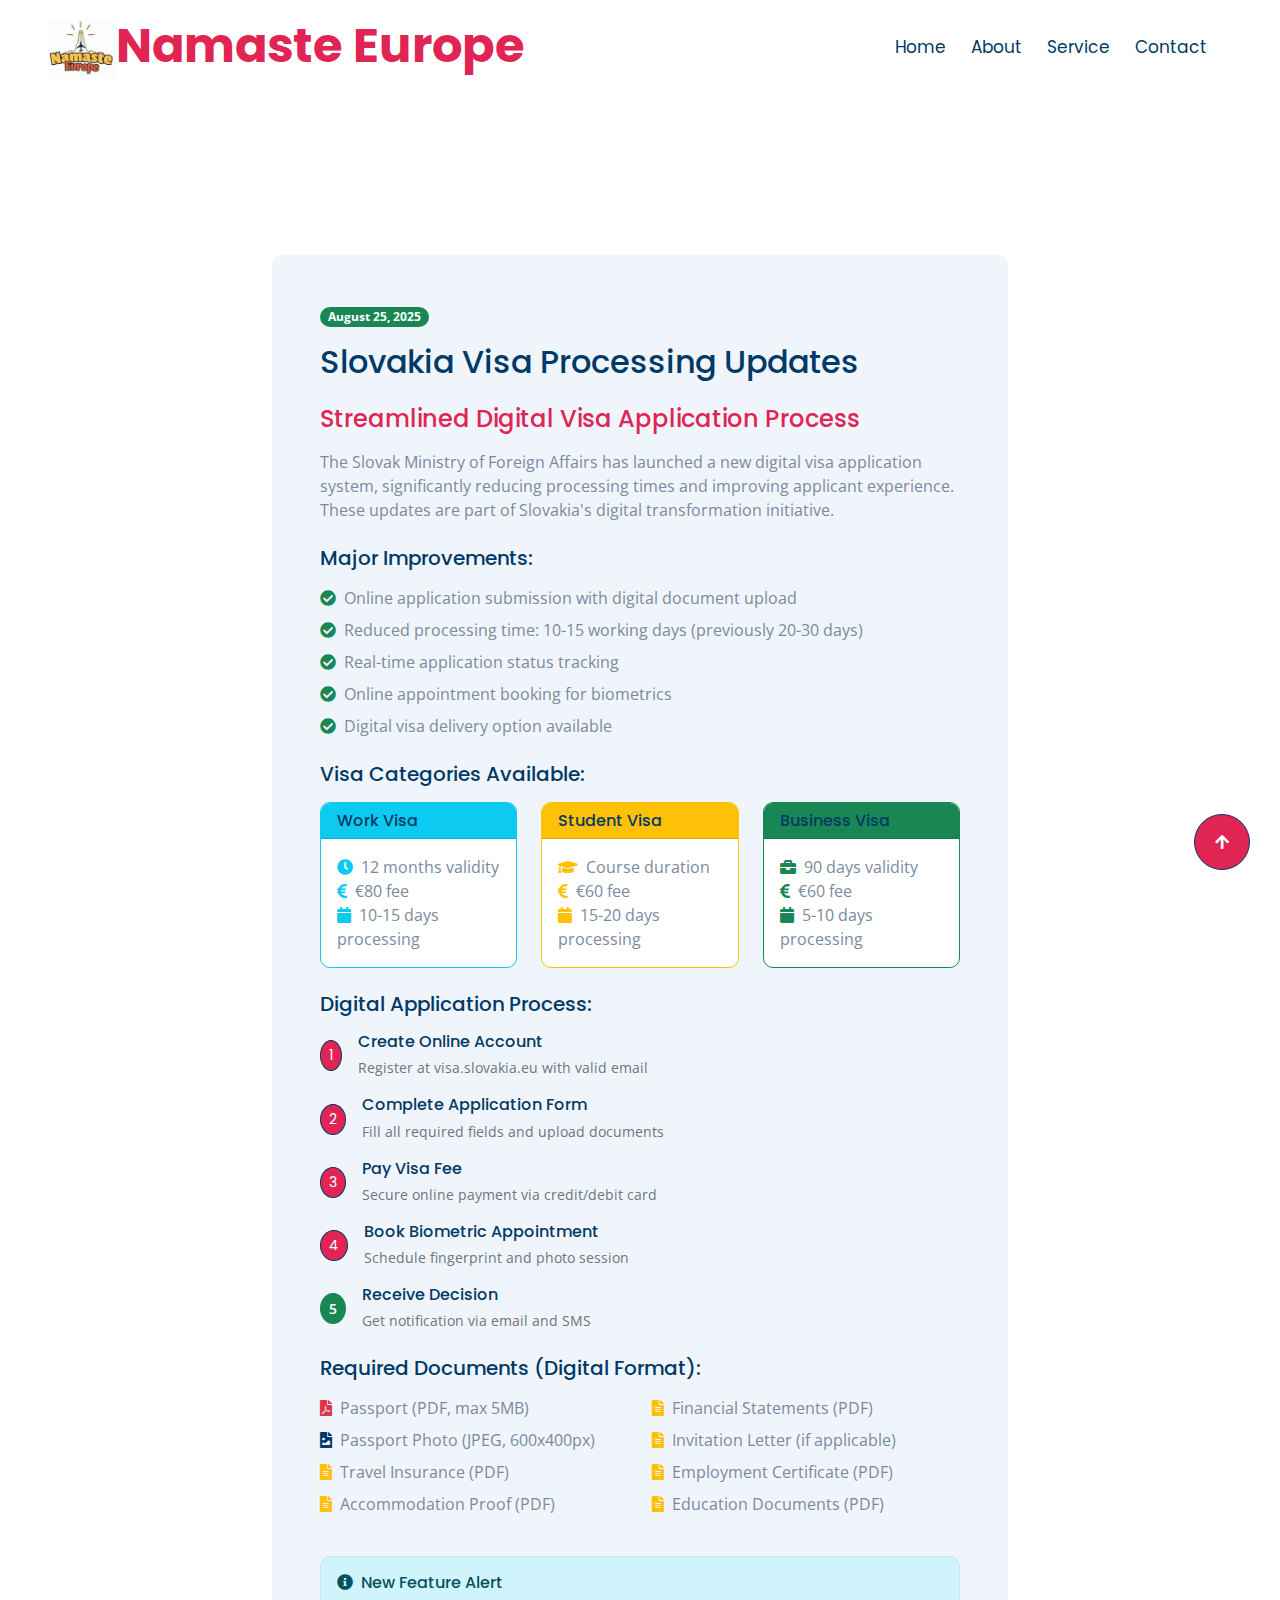
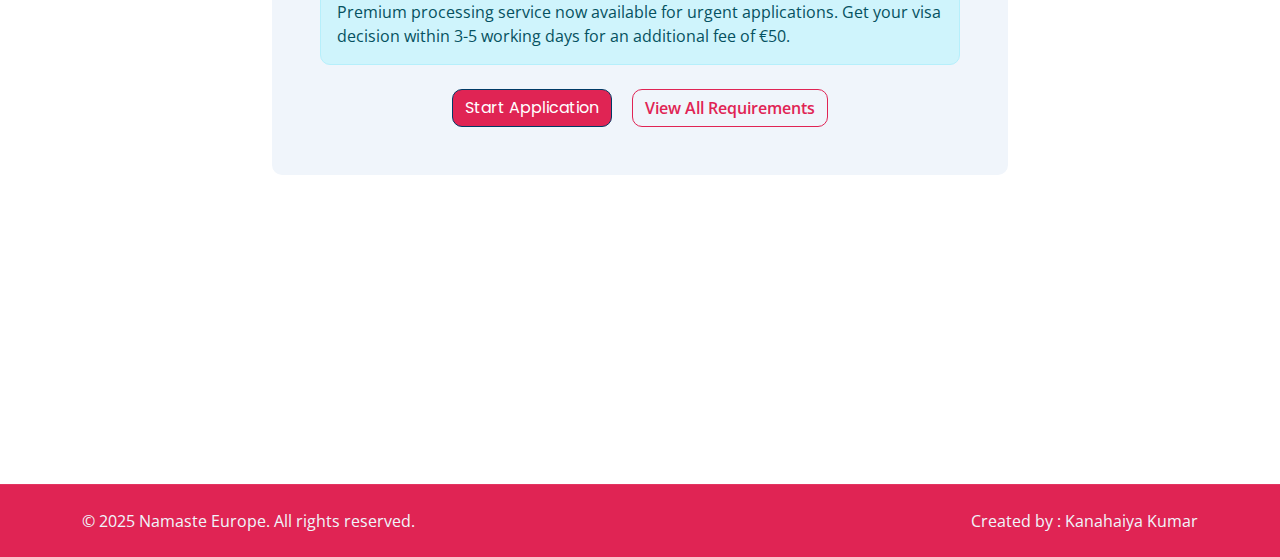
<file: requirement3.html>
<!DOCTYPE html>
<html lang="en">

<head>
    <meta charset="utf-8">
    <title>Slovakia Visa Processing Updates - Namaste Europe</title>
    <meta content="width=device-width, initial-scale=1.0" name="viewport">
    <meta content="" name="keywords">
    <meta content="" name="description">

    <!-- Google Web Fonts -->
    <link rel="preconnect" href="https://fonts.googleapis.com">
    <link rel="preconnect" href="https://fonts.gstatic.com" crossorigin>
    <link
        href="https://fonts.googleapis.com/css2?family=Open+Sans:wght@400;500;600;700&family=Poppins:wght@200;300;400;500;600&display=swap"
        rel="stylesheet">

    <!-- Icon Font Stylesheet -->
    <link rel="stylesheet" href="https://use.fontawesome.com/releases/v5.15.4/css/all.css" />
    <link href="https://cdn.jsdelivr.net/npm/bootstrap-icons@1.4.1/font/bootstrap-icons.css" rel="stylesheet">

    <!-- Libraries Stylesheet -->
    <link href="lib/animate/animate.min.css" rel="stylesheet">
    <link href="lib/owlcarousel/assets/owl.carousel.min.css" rel="stylesheet">

    <!-- Customized Bootstrap Stylesheet -->
    <link href="css/bootstrap.min.css" rel="stylesheet">

    <!-- Template Stylesheet -->
    <link href="css/style.css" rel="stylesheet">
</head>

<body>
    <!-- Navbar Start -->
    <div class="container-fluid nav-bar p-0">
        <nav class="navbar navbar-expand-lg navbar-light bg-white px-4 px-lg-5 py-3 py-lg-0">
            <a href="index.html" class="navbar-brand p-0">
                <h1 class="display-5 text-secondary m-0"><img src="img/brand-logo.jpeg" class="img-fluid" alt="">Namaste Europe</h1>
            </a>
            <button class="navbar-toggler" type="button" data-bs-toggle="collapse" data-bs-target="#navbarCollapse">
                <span class="fa fa-bars"></span>
            </button>
            <div class="collapse navbar-collapse" id="navbarCollapse">
                <div class="navbar-nav ms-auto py-0">
                    <a href="index.html" class="nav-item nav-link">Home</a>
                    <a href="about.html" class="nav-item nav-link">About</a>
                    <a href="service.html" class="nav-item nav-link">Service</a>
                    <a href="contact.html" class="nav-item nav-link">Contact</a>
                </div>
            </div>
        </nav>
    </div>
    <!-- Navbar End -->

    <!-- Page Header Start -->
    <div class="container-fluid page-header py-3">
        <div class="container py-2">
            <div class="row">
                <div class="col-12 text-center">
                    <h1 class="display-4 text-white">Slovakia Visa Processing Updates</h1>
                    <p class="text-white mb-0">New digital application system and processing times</p>
                </div>
            </div>
        </div>
    </div>
    <!-- Page Header End -->

    <!-- Requirements Content Start -->
    <div class="container-fluid py-2">
        <div class="container py-1">
            <div class="row">
                <div class="col-lg-8 mx-auto">
                    <div class="bg-light rounded p-5">
                        <div class="mb-4">
                            <span class="badge bg-success mb-3">August 25, 2025</span>
                            <h2 class="text-primary mb-4">Slovakia Visa Processing Updates</h2>
                        </div>
                        
                        <div class="content">
                            <h4 class="text-secondary mb-3">Streamlined Digital Visa Application Process</h4>
                            <p class="mb-4">The Slovak Ministry of Foreign Affairs has launched a new digital visa application system, significantly reducing processing times and improving applicant experience. These updates are part of Slovakia's digital transformation initiative.</p>
                            
                            <h5 class="text-primary mb-3">Major Improvements:</h5>
                            <ul class="list-unstyled mb-4">
                                <li class="mb-2"><i class="fas fa-check-circle text-success me-2"></i>Online application submission with digital document upload</li>
                                <li class="mb-2"><i class="fas fa-check-circle text-success me-2"></i>Reduced processing time: 10-15 working days (previously 20-30 days)</li>
                                <li class="mb-2"><i class="fas fa-check-circle text-success me-2"></i>Real-time application status tracking</li>
                                <li class="mb-2"><i class="fas fa-check-circle text-success me-2"></i>Online appointment booking for biometrics</li>
                                <li class="mb-2"><i class="fas fa-check-circle text-success me-2"></i>Digital visa delivery option available</li>
                            </ul>
                            
                            <h5 class="text-primary mb-3">Visa Categories Available:</h5>
                            <div class="row mb-4">
                                <div class="col-md-4">
                                    <div class="card border-info">
                                        <div class="card-header bg-info text-white">
                                            <h6 class="mb-0">Work Visa</h6>
                                        </div>
                                        <div class="card-body">
                                            <ul class="list-unstyled mb-0">
                                                <li><i class="fas fa-clock me-2 text-info"></i>12 months validity</li>
                                                <li><i class="fas fa-euro-sign me-2 text-info"></i>€80 fee</li>
                                                <li><i class="fas fa-calendar me-2 text-info"></i>10-15 days processing</li>
                                            </ul>
                                        </div>
                                    </div>
                                </div>
                                <div class="col-md-4">
                                    <div class="card border-warning">
                                        <div class="card-header bg-warning text-white">
                                            <h6 class="mb-0">Student Visa</h6>
                                        </div>
                                        <div class="card-body">
                                            <ul class="list-unstyled mb-0">
                                                <li><i class="fas fa-graduation-cap me-2 text-warning"></i>Course duration</li>
                                                <li><i class="fas fa-euro-sign me-2 text-warning"></i>€60 fee</li>
                                                <li><i class="fas fa-calendar me-2 text-warning"></i>15-20 days processing</li>
                                            </ul>
                                        </div>
                                    </div>
                                </div>
                                <div class="col-md-4">
                                    <div class="card border-success">
                                        <div class="card-header bg-success text-white">
                                            <h6 class="mb-0">Business Visa</h6>
                                        </div>
                                        <div class="card-body">
                                            <ul class="list-unstyled mb-0">
                                                <li><i class="fas fa-briefcase me-2 text-success"></i>90 days validity</li>
                                                <li><i class="fas fa-euro-sign me-2 text-success"></i>€60 fee</li>
                                                <li><i class="fas fa-calendar me-2 text-success"></i>5-10 days processing</li>
                                            </ul>
                                        </div>
                                    </div>
                                </div>
                            </div>
                            
                            <h5 class="text-primary mb-3">Digital Application Process:</h5>
                            <div class="row mb-4">
                                <div class="col-12">
                                    <div class="timeline">
                                        <div class="d-flex align-items-center mb-3">
                                            <div class="btn btn-primary btn-sm rounded-circle me-3">1</div>
                                            <div>
                                                <h6 class="mb-1">Create Online Account</h6>
                                                <small class="text-muted">Register at visa.slovakia.eu with valid email</small>
                                            </div>
                                        </div>
                                        <div class="d-flex align-items-center mb-3">
                                            <div class="btn btn-primary btn-sm rounded-circle me-3">2</div>
                                            <div>
                                                <h6 class="mb-1">Complete Application Form</h6>
                                                <small class="text-muted">Fill all required fields and upload documents</small>
                                            </div>
                                        </div>
                                        <div class="d-flex align-items-center mb-3">
                                            <div class="btn btn-primary btn-sm rounded-circle me-3">3</div>
                                            <div>
                                                <h6 class="mb-1">Pay Visa Fee</h6>
                                                <small class="text-muted">Secure online payment via credit/debit card</small>
                                            </div>
                                        </div>
                                        <div class="d-flex align-items-center mb-3">
                                            <div class="btn btn-primary btn-sm rounded-circle me-3">4</div>
                                            <div>
                                                <h6 class="mb-1">Book Biometric Appointment</h6>
                                                <small class="text-muted">Schedule fingerprint and photo session</small>
                                            </div>
                                        </div>
                                        <div class="d-flex align-items-center">
                                            <div class="btn btn-success btn-sm rounded-circle me-3">5</div>
                                            <div>
                                                <h6 class="mb-1">Receive Decision</h6>
                                                <small class="text-muted">Get notification via email and SMS</small>
                                            </div>
                                        </div>
                                    </div>
                                </div>
                            </div>
                            
                            <h5 class="text-primary mb-3">Required Documents (Digital Format):</h5>
                            <div class="row mb-4">
                                <div class="col-md-6">
                                    <ul class="list-unstyled">
                                        <li class="mb-2"><i class="fas fa-file-pdf me-2 text-danger"></i>Passport (PDF, max 5MB)</li>
                                        <li class="mb-2"><i class="fas fa-file-image me-2 text-primary"></i>Passport Photo (JPEG, 600x400px)</li>
                                        <li class="mb-2"><i class="fas fa-file-alt me-2 text-warning"></i>Travel Insurance (PDF)</li>
                                        <li class="mb-2"><i class="fas fa-file-alt me-2 text-warning"></i>Accommodation Proof (PDF)</li>
                                    </ul>
                                </div>
                                <div class="col-md-6">
                                    <ul class="list-unstyled">
                                        <li class="mb-2"><i class="fas fa-file-alt me-2 text-warning"></i>Financial Statements (PDF)</li>
                                        <li class="mb-2"><i class="fas fa-file-alt me-2 text-warning"></i>Invitation Letter (if applicable)</li>
                                        <li class="mb-2"><i class="fas fa-file-alt me-2 text-warning"></i>Employment Certificate (PDF)</li>
                                        <li class="mb-2"><i class="fas fa-file-alt me-2 text-warning"></i>Education Documents (PDF)</li>
                                    </ul>
                                </div>
                            </div>
                            
                            <div class="alert alert-info">
                                <h6 class="alert-heading"><i class="fas fa-info-circle me-2"></i>New Feature Alert</h6>
                                <p class="mb-0">Premium processing service now available for urgent applications. Get your visa decision within 3-5 working days for an additional fee of €50.</p>
                            </div>
                            
                            <div class="mt-4 text-center">
                                <a href="contact.html" class="btn btn-primary me-3">Start Application</a>
                                <a href="allrequirements.html" class="btn btn-outline-secondary">View All Requirements</a>
                            </div>
                        </div>
                    </div>
                </div>
            </div>
        </div>
    </div>
    <!-- Requirements Content End -->

    <!-- Footer Start -->
    <div class="container-fluid footer py-3 wow fadeIn" data-wow-delay="0.2s">
        <div class="container py-2">
            <div class="row g-5">
                <div class="col-md-6 col-lg-6 col-xl-3">
                    <div class="footer-item d-flex flex-column">
                        <h4 class="text-secondary mb-4">Contact Info</h4>
                        <a href=""><i class="fa fa-map-marker-alt me-2"></i> 206A, Elante Mall Chandigarh, India</a>
                        <a href=""><i class="fas fa-envelope me-2"></i> munishvohra@pec.it</a>
                        <a href=""><i class="fas fa-phone me-2"></i> +91 8360220893</a>
                        <a href="" class="mb-3"><i class="fas fa-print me-2"></i> 00393669010212</a>
                    </div>
                </div>
                <div class="col-md-6 col-lg-6 col-xl-3">
                    <div class="footer-item d-flex flex-column">
                        <h4 class="text-secondary mb-4">Opening Time</h4>
                        <div class="mb-3">
                            <h6 class="text-muted mb-0">Mon - Friday:</h6>
                            <p class="text-white mb-0">10.00 am to 06.00 pm</p>
                        </div>
                        <div class="mb-3">
                            <h6 class="text-muted mb-0">Satday:</h6>
                            <p class="text-white mb-0">11.00 am to 03.00 pm</p>
                        </div>
                        <div class="mb-3">
                            <h6 class="text-muted mb-0">Vacation:</h6>
                            <p class="text-white mb-0">All Sunday is our vacation</p>
                        </div>
                    </div>
                </div>
                <div class="col-md-6 col-lg-6 col-xl-3">
                    <div class="footer-item d-flex flex-column">
                        <h4 class="text-secondary mb-4">Quick Links</h4>
                        <a href="index.html" class=""><i class="fas fa-angle-right me-2"></i> Home</a>
                        <a href="about.html" class=""><i class="fas fa-angle-right me-2"></i> About</a>
                        <a href="service.html" class=""><i class="fas fa-angle-right me-2"></i> Services</a>
                        <a href="contact.html" class=""><i class="fas fa-angle-right me-2"></i> Contact</a>
                        <a href="allrequirements.html" class=""><i class="fas fa-angle-right me-2"></i> All Requirements</a>
                    </div>
                </div>
                <div class="col-md-6 col-lg-6 col-xl-3">
                    <div class="footer-item d-flex flex-column">
                        <h4 class="text-secondary mb-4">Follow Us</h4>
                        <a class="mb-2 d-flex align-items-center" href="https://www.facebook.com/share/1G4xz5vvBd/" target="_blank">
                            <i class="fab fa-facebook-f me-2"></i> Facebook
                        </a>
                        <a class="mb-2 d-flex align-items-center" href="https://x.com/MunishVohra15?t=4TR0haF78YnMGFQTzQjSnQ&s=08" target="_blank">
                            <i class="fab fa-twitter me-2"></i> Twitter
                        </a>
                        <a class="mb-2 d-flex align-items-center" href="https://www.instagram.com/NAMASTE_EUROPE143/" target="_blank">
                            <i class="fab fa-instagram me-2"></i> Instagram
                        </a>
                        <a class="mb-2 d-flex align-items-center" href="https://www.youtube.com/@namasteeruope" target="_blank">
                            <i class="fab fa-youtube me-2"></i> YouTube
                        </a>
                    </div>
                </div>
            </div>
        </div>
    </div>
    <!-- Footer End -->

    <!-- Copyright Start -->
    <div class="container-fluid copyright py-4" style="background-color: #1a1a1a;">
        <div class="container">
            <div class="row">
                <div class="col-md-6 text-center text-md-start mb-3 mb-md-0">
                    <span class="text-light">&copy; 2025 Namaste Europe. All rights reserved.</span>
                </div>
                <div class="col-md-6 text-center text-md-end">
                    <span class="text-light">Created by : Kanahaiya Kumar</span>
                </div>
            </div>
        </div>
    </div>
    <!-- Copyright End -->

    <!-- Back to Top -->
    <a href="#" class="btn btn-primary btn-lg-square back-to-top"><i class="fa fa-arrow-up"></i></a>

    <!-- JavaScript Libraries -->
    <script src="https://ajax.googleapis.com/ajax/libs/jquery/3.6.4/jquery.min.js"></script>
    <script src="https://cdn.jsdelivr.net/npm/bootstrap@5.0.0/dist/js/bootstrap.bundle.min.js"></script>
    <script src="lib/wow/wow.min.js"></script>
    <script src="lib/easing/easing.min.js"></script>
    <script src="js/main.js"></script>
</body>

</html>
</file>
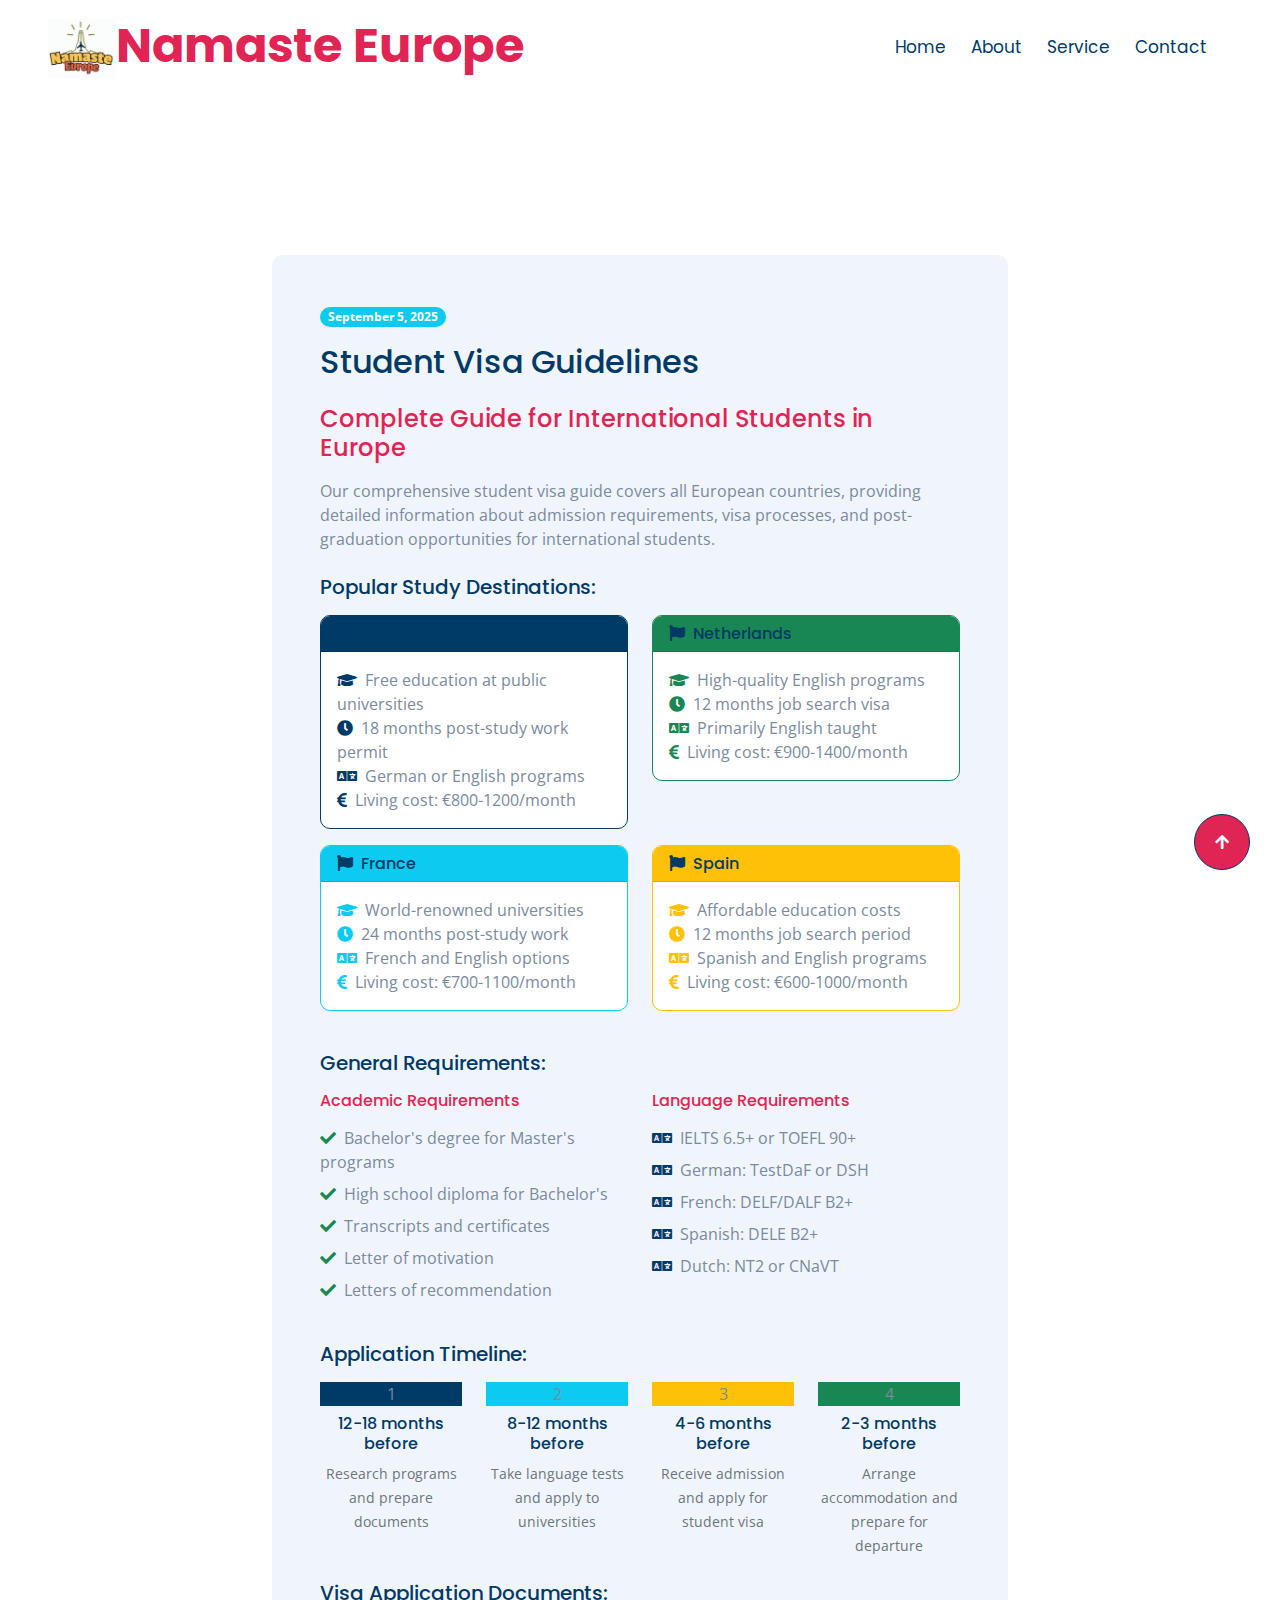
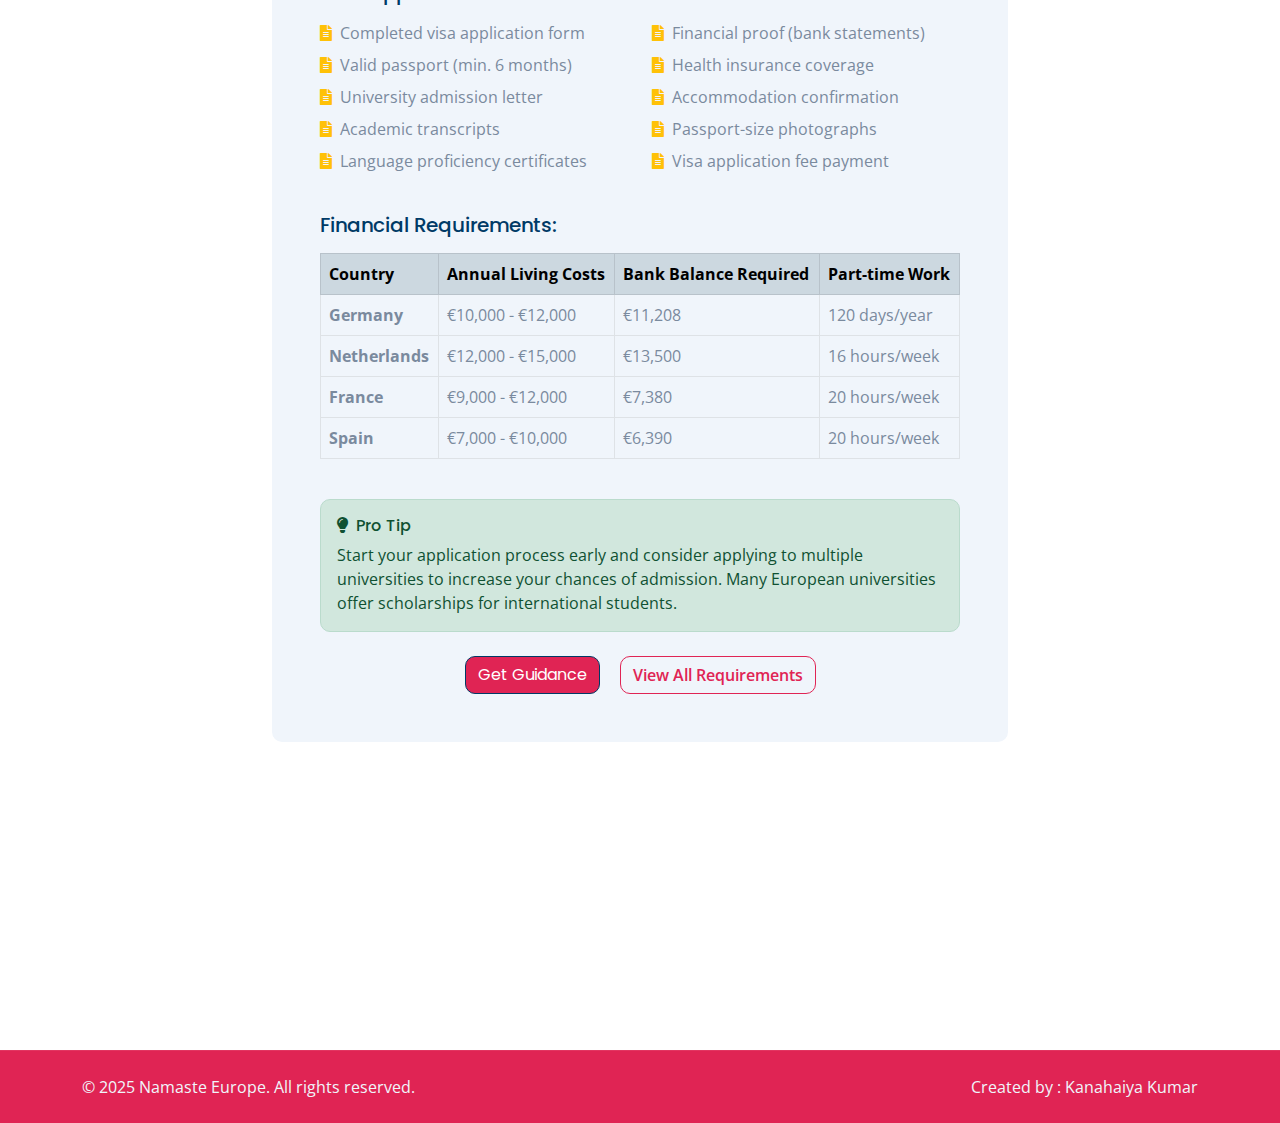
<file: requirement4.html>
<!DOCTYPE html>
<html lang="en">

<head>
    <meta charset="utf-8">
    <title>Student Visa Guidelines - Namaste Europe</title>
    <meta content="width=device-width, initial-scale=1.0" name="viewport">
    <meta content="" name="keywords">
    <meta content="" name="description">

    <!-- Google Web Fonts -->
    <link rel="preconnect" href="https://fonts.googleapis.com">
    <link rel="preconnect" href="https://fonts.gstatic.com" crossorigin>
    <link
        href="https://fonts.googleapis.com/css2?family=Open+Sans:wght@400;500;600;700&family=Poppins:wght@200;300;400;500;600&display=swap"
        rel="stylesheet">

    <!-- Icon Font Stylesheet -->
    <link rel="stylesheet" href="https://use.fontawesome.com/releases/v5.15.4/css/all.css" />
    <link href="https://cdn.jsdelivr.net/npm/bootstrap-icons@1.4.1/font/bootstrap-icons.css" rel="stylesheet">

    <!-- Libraries Stylesheet -->
    <link href="lib/animate/animate.min.css" rel="stylesheet">
    <link href="lib/owlcarousel/assets/owl.carousel.min.css" rel="stylesheet">

    <!-- Customized Bootstrap Stylesheet -->
    <link href="css/bootstrap.min.css" rel="stylesheet">

    <!-- Template Stylesheet -->
    <link href="css/style.css" rel="stylesheet">
</head>

<body>
    <!-- Navbar Start -->
    <div class="container-fluid nav-bar p-0">
        <nav class="navbar navbar-expand-lg navbar-light bg-white px-4 px-lg-5 py-3 py-lg-0">
            <a href="index.html" class="navbar-brand p-0">
                <h1 class="display-5 text-secondary m-0"><img src="img/brand-logo.jpeg" class="img-fluid" alt="">Namaste Europe</h1>
            </a>
            <button class="navbar-toggler" type="button" data-bs-toggle="collapse" data-bs-target="#navbarCollapse">
                <span class="fa fa-bars"></span>
            </button>
            <div class="collapse navbar-collapse" id="navbarCollapse">
                <div class="navbar-nav ms-auto py-0">
                    <a href="index.html" class="nav-item nav-link">Home</a>
                    <a href="about.html" class="nav-item nav-link">About</a>
                    <a href="service.html" class="nav-item nav-link">Service</a>
                    <a href="contact.html" class="nav-item nav-link">Contact</a>
                </div>
            </div>
        </nav>
    </div>
    <!-- Navbar End -->

    <!-- Page Header Start -->
    <div class="container-fluid page-header py-3">
        <div class="container py-2">
            <div class="row">
                <div class="col-12 text-center">
                    <h1 class="display-4 text-white">Student Visa Guidelines</h1>
                    <p class="text-white mb-0">Complete guide for international students</p>
                </div>
            </div>
        </div>
    </div>
    <!-- Page Header End -->

    <!-- Requirements Content Start -->
    <div class="container-fluid py-2">
        <div class="container py-1">
            <div class="row">
                <div class="col-lg-8 mx-auto">
                    <div class="bg-light rounded p-5">
                        <div class="mb-4">
                            <span class="badge bg-info mb-3">September 5, 2025</span>
                            <h2 class="text-primary mb-4">Student Visa Guidelines</h2>
                        </div>
                        
                        <div class="content">
                            <h4 class="text-secondary mb-3">Complete Guide for International Students in Europe</h4>
                            <p class="mb-4">Our comprehensive student visa guide covers all European countries, providing detailed information about admission requirements, visa processes, and post-graduation opportunities for international students.</p>
                            
                            <h5 class="text-primary mb-3">Popular Study Destinations:</h5>
                            <div class="row mb-4">
                                <div class="col-md-6">
                                    <div class="card border-primary mb-3">
                                        <div class="card-header bg-primary text-white">
                                            <h6 class="mb-0"><i class="fas fa-flag me-2"></i>Germany</h6>
                                        </div>
                                        <div class="card-body">
                                            <ul class="list-unstyled mb-0">
                                                <li><i class="fas fa-graduation-cap me-2 text-primary"></i>Free education at public universities</li>
                                                <li><i class="fas fa-clock me-2 text-primary"></i>18 months post-study work permit</li>
                                                <li><i class="fas fa-language me-2 text-primary"></i>German or English programs</li>
                                                <li><i class="fas fa-euro-sign me-2 text-primary"></i>Living cost: €800-1200/month</li>
                                            </ul>
                                        </div>
                                    </div>
                                </div>
                                <div class="col-md-6">
                                    <div class="card border-success mb-3">
                                        <div class="card-header bg-success text-white">
                                            <h6 class="mb-0"><i class="fas fa-flag me-2"></i>Netherlands</h6>
                                        </div>
                                        <div class="card-body">
                                            <ul class="list-unstyled mb-0">
                                                <li><i class="fas fa-graduation-cap me-2 text-success"></i>High-quality English programs</li>
                                                <li><i class="fas fa-clock me-2 text-success"></i>12 months job search visa</li>
                                                <li><i class="fas fa-language me-2 text-success"></i>Primarily English taught</li>
                                                <li><i class="fas fa-euro-sign me-2 text-success"></i>Living cost: €900-1400/month</li>
                                            </ul>
                                        </div>
                                    </div>
                                </div>
                                <div class="col-md-6">
                                    <div class="card border-info mb-3">
                                        <div class="card-header bg-info text-white">
                                            <h6 class="mb-0"><i class="fas fa-flag me-2"></i>France</h6>
                                        </div>
                                        <div class="card-body">
                                            <ul class="list-unstyled mb-0">
                                                <li><i class="fas fa-graduation-cap me-2 text-info"></i>World-renowned universities</li>
                                                <li><i class="fas fa-clock me-2 text-info"></i>24 months post-study work</li>
                                                <li><i class="fas fa-language me-2 text-info"></i>French and English options</li>
                                                <li><i class="fas fa-euro-sign me-2 text-info"></i>Living cost: €700-1100/month</li>
                                            </ul>
                                        </div>
                                    </div>
                                </div>
                                <div class="col-md-6">
                                    <div class="card border-warning mb-3">
                                        <div class="card-header bg-warning text-white">
                                            <h6 class="mb-0"><i class="fas fa-flag me-2"></i>Spain</h6>
                                        </div>
                                        <div class="card-body">
                                            <ul class="list-unstyled mb-0">
                                                <li><i class="fas fa-graduation-cap me-2 text-warning"></i>Affordable education costs</li>
                                                <li><i class="fas fa-clock me-2 text-warning"></i>12 months job search period</li>
                                                <li><i class="fas fa-language me-2 text-warning"></i>Spanish and English programs</li>
                                                <li><i class="fas fa-euro-sign me-2 text-warning"></i>Living cost: €600-1000/month</li>
                                            </ul>
                                        </div>
                                    </div>
                                </div>
                            </div>
                            
                            <h5 class="text-primary mb-3">General Requirements:</h5>
                            <div class="row mb-4">
                                <div class="col-md-6">
                                    <h6 class="text-secondary mb-3">Academic Requirements</h6>
                                    <ul class="list-unstyled">
                                        <li class="mb-2"><i class="fas fa-check me-2 text-success"></i>Bachelor's degree for Master's programs</li>
                                        <li class="mb-2"><i class="fas fa-check me-2 text-success"></i>High school diploma for Bachelor's</li>
                                        <li class="mb-2"><i class="fas fa-check me-2 text-success"></i>Transcripts and certificates</li>
                                        <li class="mb-2"><i class="fas fa-check me-2 text-success"></i>Letter of motivation</li>
                                        <li class="mb-2"><i class="fas fa-check me-2 text-success"></i>Letters of recommendation</li>
                                    </ul>
                                </div>
                                <div class="col-md-6">
                                    <h6 class="text-secondary mb-3">Language Requirements</h6>
                                    <ul class="list-unstyled">
                                        <li class="mb-2"><i class="fas fa-language me-2 text-primary"></i>IELTS 6.5+ or TOEFL 90+</li>
                                        <li class="mb-2"><i class="fas fa-language me-2 text-primary"></i>German: TestDaF or DSH</li>
                                        <li class="mb-2"><i class="fas fa-language me-2 text-primary"></i>French: DELF/DALF B2+</li>
                                        <li class="mb-2"><i class="fas fa-language me-2 text-primary"></i>Spanish: DELE B2+</li>
                                        <li class="mb-2"><i class="fas fa-language me-2 text-primary"></i>Dutch: NT2 or CNaVT</li>
                                    </ul>
                                </div>
                            </div>
                            
                            <h5 class="text-primary mb-3">Application Timeline:</h5>
                            <div class="timeline mb-4">
                                <div class="row">
                                    <div class="col-md-3">
                                        <div class="timeline-item text-center">
                                            <div class="timeline-badge bg-primary">1</div>
                                            <h6 class="mt-2">12-18 months before</h6>
                                            <small class="text-muted">Research programs and prepare documents</small>
                                        </div>
                                    </div>
                                    <div class="col-md-3">
                                        <div class="timeline-item text-center">
                                            <div class="timeline-badge bg-info">2</div>
                                            <h6 class="mt-2">8-12 months before</h6>
                                            <small class="text-muted">Take language tests and apply to universities</small>
                                        </div>
                                    </div>
                                    <div class="col-md-3">
                                        <div class="timeline-item text-center">
                                            <div class="timeline-badge bg-warning">3</div>
                                            <h6 class="mt-2">4-6 months before</h6>
                                            <small class="text-muted">Receive admission and apply for student visa</small>
                                        </div>
                                    </div>
                                    <div class="col-md-3">
                                        <div class="timeline-item text-center">
                                            <div class="timeline-badge bg-success">4</div>
                                            <h6 class="mt-2">2-3 months before</h6>
                                            <small class="text-muted">Arrange accommodation and prepare for departure</small>
                                        </div>
                                    </div>
                                </div>
                            </div>
                            
                            <h5 class="text-primary mb-3">Visa Application Documents:</h5>
                            <div class="row mb-4">
                                <div class="col-md-6">
                                    <ul class="list-unstyled">
                                        <li class="mb-2"><i class="fas fa-file-alt me-2 text-warning"></i>Completed visa application form</li>
                                        <li class="mb-2"><i class="fas fa-file-alt me-2 text-warning"></i>Valid passport (min. 6 months)</li>
                                        <li class="mb-2"><i class="fas fa-file-alt me-2 text-warning"></i>University admission letter</li>
                                        <li class="mb-2"><i class="fas fa-file-alt me-2 text-warning"></i>Academic transcripts</li>
                                        <li class="mb-2"><i class="fas fa-file-alt me-2 text-warning"></i>Language proficiency certificates</li>
                                    </ul>
                                </div>
                                <div class="col-md-6">
                                    <ul class="list-unstyled">
                                        <li class="mb-2"><i class="fas fa-file-alt me-2 text-warning"></i>Financial proof (bank statements)</li>
                                        <li class="mb-2"><i class="fas fa-file-alt me-2 text-warning"></i>Health insurance coverage</li>
                                        <li class="mb-2"><i class="fas fa-file-alt me-2 text-warning"></i>Accommodation confirmation</li>
                                        <li class="mb-2"><i class="fas fa-file-alt me-2 text-warning"></i>Passport-size photographs</li>
                                        <li class="mb-2"><i class="fas fa-file-alt me-2 text-warning"></i>Visa application fee payment</li>
                                    </ul>
                                </div>
                            </div>
                            
                            <h5 class="text-primary mb-3">Financial Requirements:</h5>
                            <div class="table-responsive mb-4">
                                <table class="table table-bordered">
                                    <thead class="table-primary">
                                        <tr>
                                            <th>Country</th>
                                            <th>Annual Living Costs</th>
                                            <th>Bank Balance Required</th>
                                            <th>Part-time Work</th>
                                        </tr>
                                    </thead>
                                    <tbody>
                                        <tr>
                                            <td><strong>Germany</strong></td>
                                            <td>€10,000 - €12,000</td>
                                            <td>€11,208</td>
                                            <td>120 days/year</td>
                                        </tr>
                                        <tr>
                                            <td><strong>Netherlands</strong></td>
                                            <td>€12,000 - €15,000</td>
                                            <td>€13,500</td>
                                            <td>16 hours/week</td>
                                        </tr>
                                        <tr>
                                            <td><strong>France</strong></td>
                                            <td>€9,000 - €12,000</td>
                                            <td>€7,380</td>
                                            <td>20 hours/week</td>
                                        </tr>
                                        <tr>
                                            <td><strong>Spain</strong></td>
                                            <td>€7,000 - €10,000</td>
                                            <td>€6,390</td>
                                            <td>20 hours/week</td>
                                        </tr>
                                    </tbody>
                                </table>
                            </div>
                            
                            <div class="alert alert-success">
                                <h6 class="alert-heading"><i class="fas fa-lightbulb me-2"></i>Pro Tip</h6>
                                <p class="mb-0">Start your application process early and consider applying to multiple universities to increase your chances of admission. Many European universities offer scholarships for international students.</p>
                            </div>
                            
                            <div class="mt-4 text-center">
                                <a href="contact.html" class="btn btn-primary me-3">Get Guidance</a>
                                <a href="allrequirements.html" class="btn btn-outline-secondary">View All Requirements</a>
                            </div>
                        </div>
                    </div>
                </div>
            </div>
        </div>
    </div>
    <!-- Requirements Content End -->

    <!-- Footer Start -->
    <div class="container-fluid footer py-3 wow fadeIn" data-wow-delay="0.2s">
        <div class="container py-2">
            <div class="row g-5">
                <div class="col-md-6 col-lg-6 col-xl-3">
                    <div class="footer-item d-flex flex-column">
                        <h4 class="text-secondary mb-4">Contact Info</h4>
                        <a href=""><i class="fa fa-map-marker-alt me-2"></i> 206A, Elante Mall Chandigarh, India</a>
                        <a href=""><i class="fas fa-envelope me-2"></i> munishvohra@pec.it</a>
                        <a href=""><i class="fas fa-phone me-2"></i> +91 8360220893</a>
                        <a href="" class="mb-3"><i class="fas fa-print me-2"></i> 00393669010212</a>
                    </div>
                </div>
                <div class="col-md-6 col-lg-6 col-xl-3">
                    <div class="footer-item d-flex flex-column">
                        <h4 class="text-secondary mb-4">Opening Time</h4>
                        <div class="mb-3">
                            <h6 class="text-muted mb-0">Mon - Friday:</h6>
                            <p class="text-white mb-0">10.00 am to 06.00 pm</p>
                        </div>
                        <div class="mb-3">
                            <h6 class="text-muted mb-0">Satday:</h6>
                            <p class="text-white mb-0">11.00 am to 03.00 pm</p>
                        </div>
                        <div class="mb-3">
                            <h6 class="text-muted mb-0">Vacation:</h6>
                            <p class="text-white mb-0">All Sunday is our vacation</p>
                        </div>
                    </div>
                </div>
                <div class="col-md-6 col-lg-6 col-xl-3">
                    <div class="footer-item d-flex flex-column">
                        <h4 class="text-secondary mb-4">Quick Links</h4>
                        <a href="index.html" class=""><i class="fas fa-angle-right me-2"></i> Home</a>
                        <a href="about.html" class=""><i class="fas fa-angle-right me-2"></i> About</a>
                        <a href="service.html" class=""><i class="fas fa-angle-right me-2"></i> Services</a>
                        <a href="contact.html" class=""><i class="fas fa-angle-right me-2"></i> Contact</a>
                        <a href="allrequirements.html" class=""><i class="fas fa-angle-right me-2"></i> All Requirements</a>
                    </div>
                </div>
                <div class="col-md-6 col-lg-6 col-xl-3">
                    <div class="footer-item d-flex flex-column">
                        <h4 class="text-secondary mb-4">Follow Us</h4>
                        <a class="mb-2 d-flex align-items-center" href="https://www.facebook.com/share/1G4xz5vvBd/" target="_blank">
                            <i class="fab fa-facebook-f me-2"></i> Facebook
                        </a>
                        <a class="mb-2 d-flex align-items-center" href="https://x.com/MunishVohra15?t=4TR0haF78YnMGFQTzQjSnQ&s=08" target="_blank">
                            <i class="fab fa-twitter me-2"></i> Twitter
                        </a>
                        <a class="mb-2 d-flex align-items-center" href="https://www.instagram.com/NAMASTE_EUROPE143/" target="_blank">
                            <i class="fab fa-instagram me-2"></i> Instagram
                        </a>
                        <a class="mb-2 d-flex align-items-center" href="https://www.youtube.com/@namasteeruope" target="_blank">
                            <i class="fab fa-youtube me-2"></i> YouTube
                        </a>
                    </div>
                </div>
            </div>
        </div>
    </div>
    <!-- Footer End -->

    <!-- Copyright Start -->
    <div class="container-fluid copyright py-4" style="background-color: #1a1a1a;">
        <div class="container">
            <div class="row">
                <div class="col-md-6 text-center text-md-start mb-3 mb-md-0">
                    <span class="text-light">&copy; 2025 Namaste Europe. All rights reserved.</span>
                </div>
                <div class="col-md-6 text-center text-md-end">
                    <span class="text-light">Created by : Kanahaiya Kumar</span>
                </div>
            </div>
        </div>
    </div>
    <!-- Copyright End -->

    <!-- Back to Top -->
    <a href="#" class="btn btn-primary btn-lg-square back-to-top"><i class="fa fa-arrow-up"></i></a>

    <!-- JavaScript Libraries -->
    <script src="https://ajax.googleapis.com/ajax/libs/jquery/3.6.4/jquery.min.js"></script>
    <script src="https://cdn.jsdelivr.net/npm/bootstrap@5.0.0/dist/js/bootstrap.bundle.min.js"></script>
    <script src="lib/wow/wow.min.js"></script>
    <script src="lib/easing/easing.min.js"></script>
    <script src="js/main.js"></script>
</body>

</html>
</file>
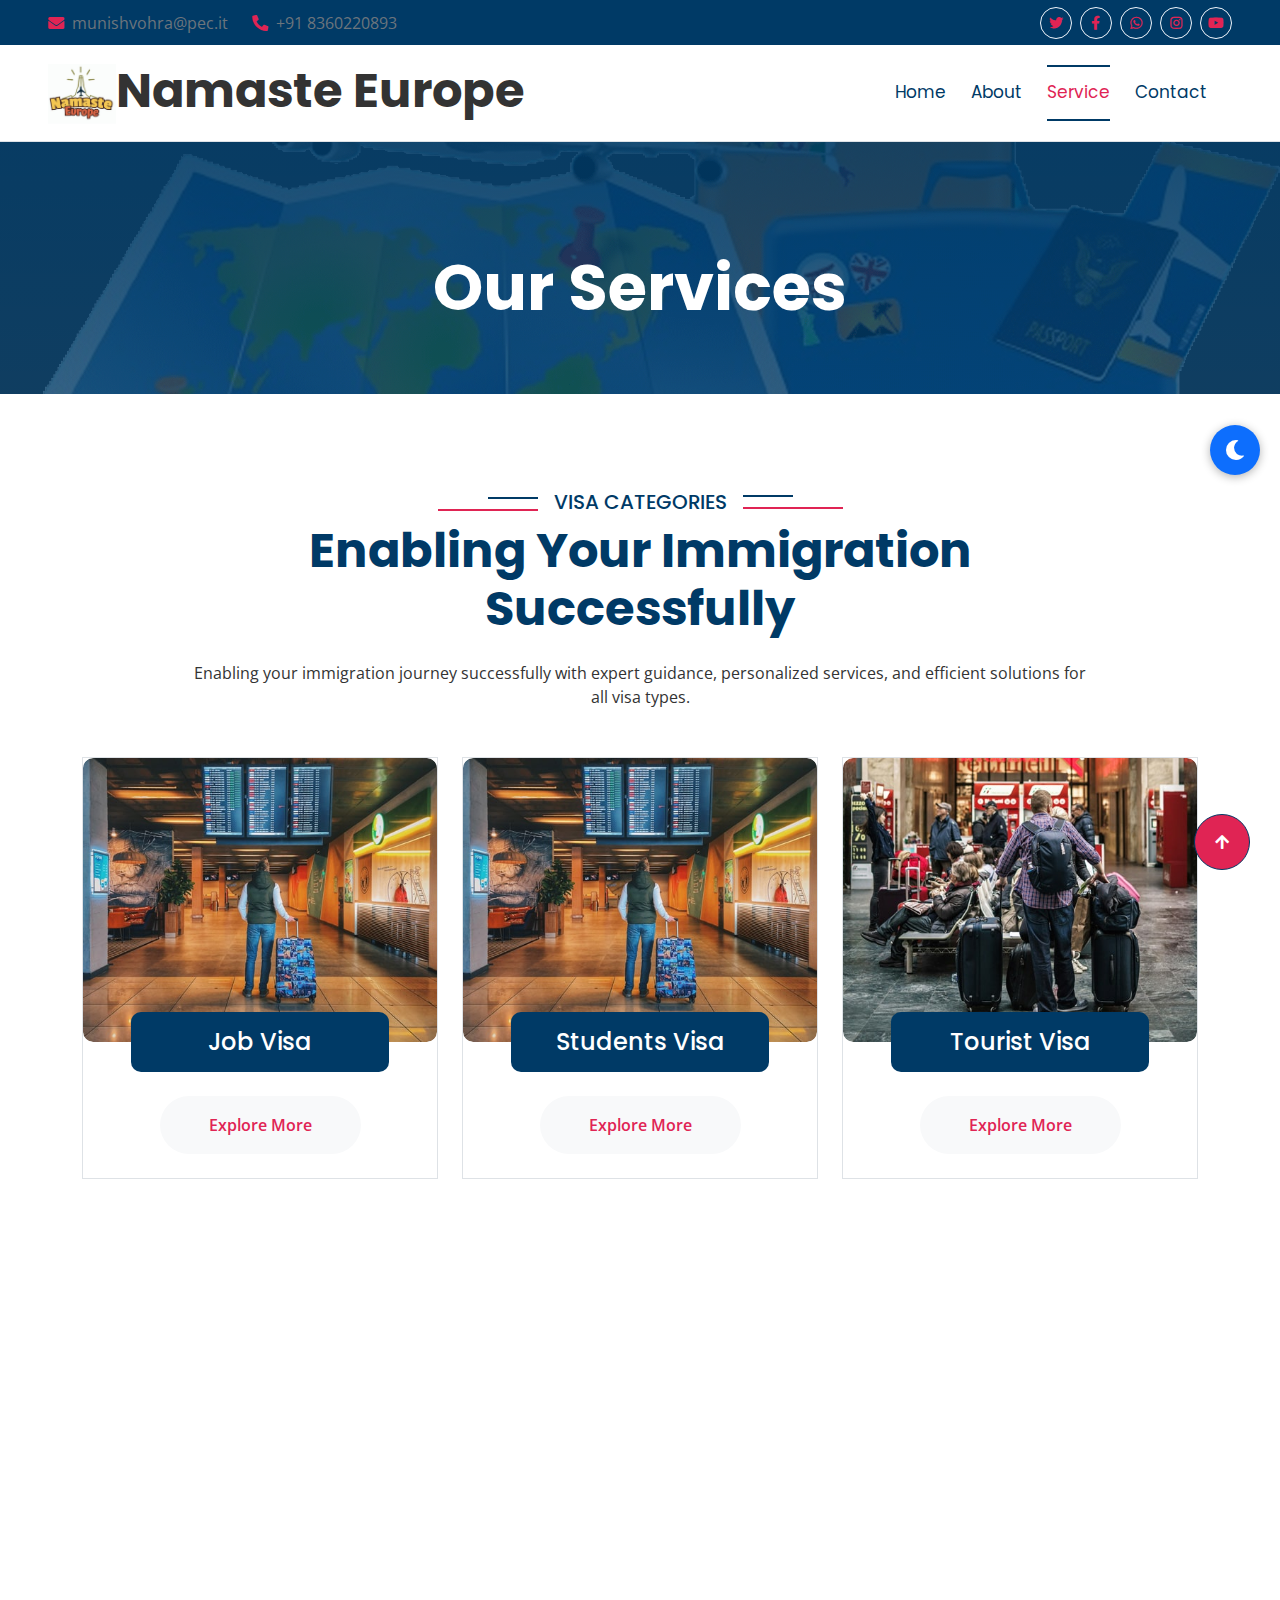
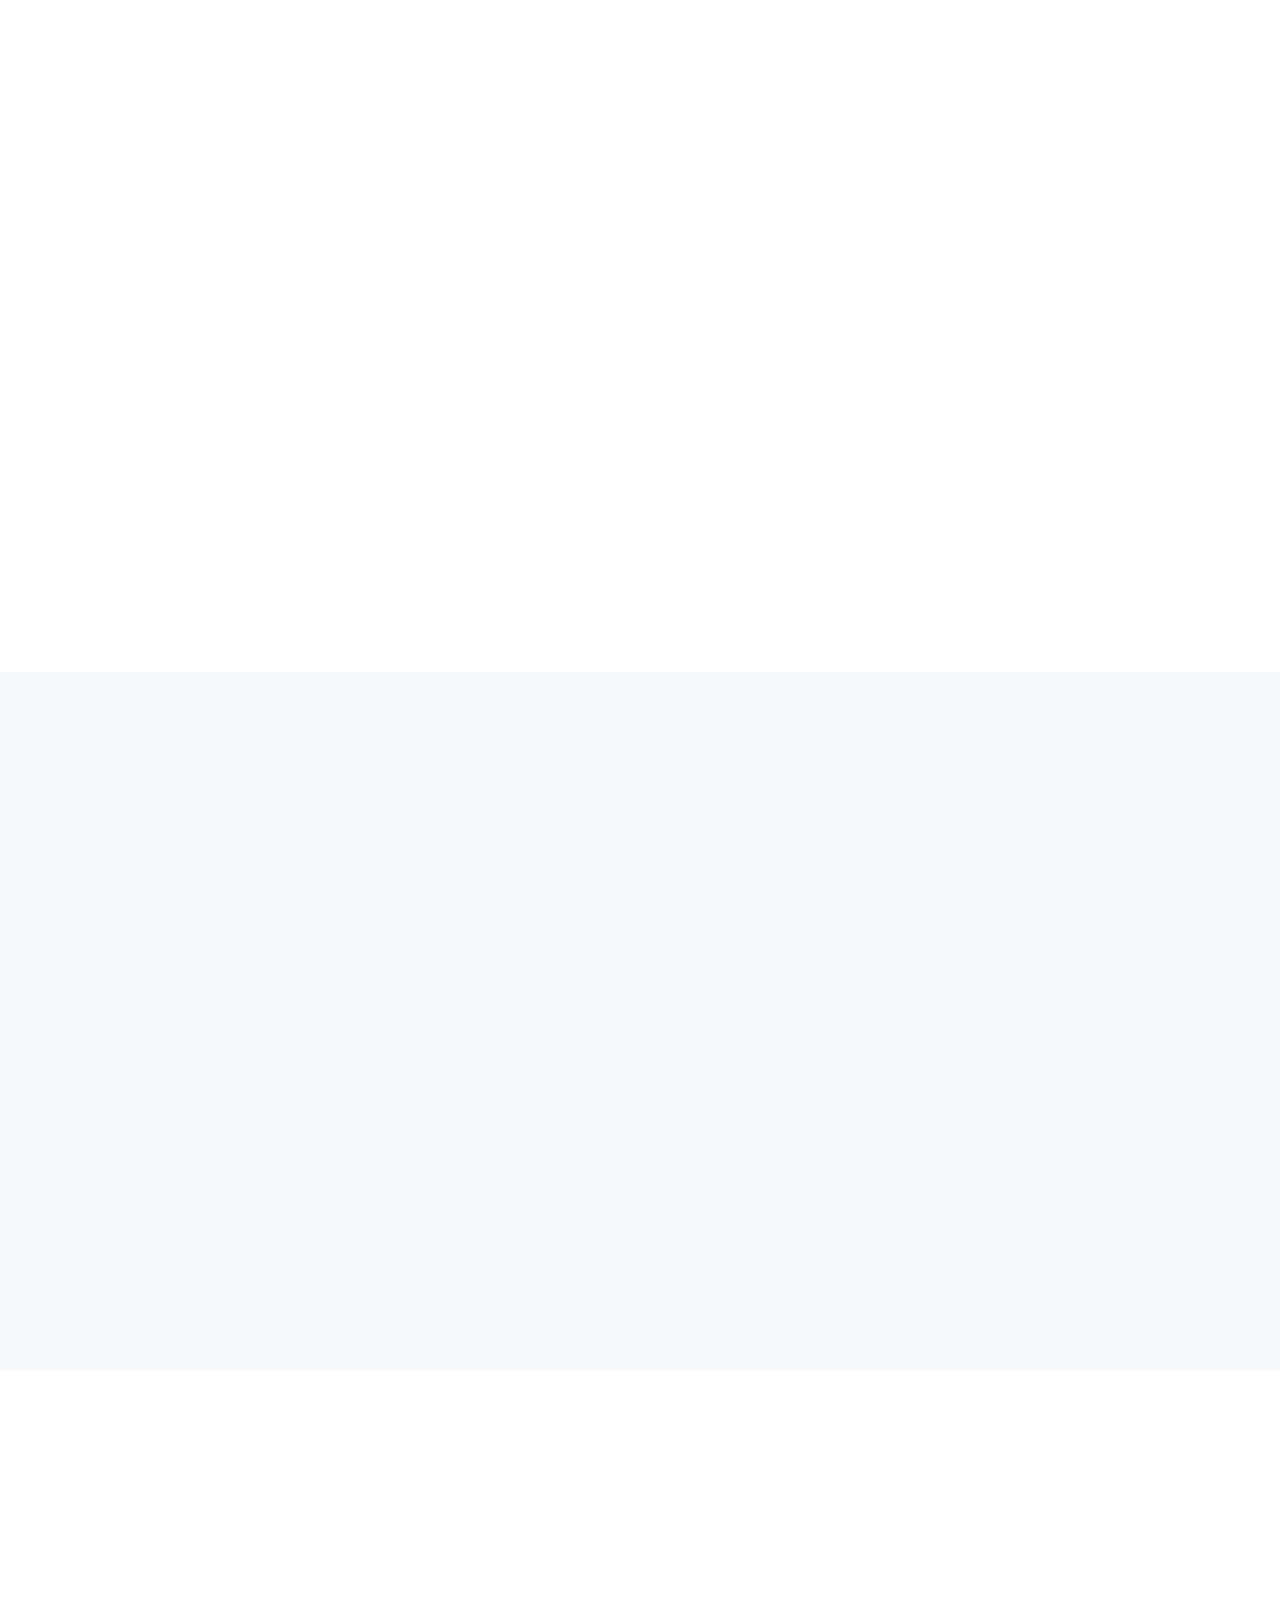
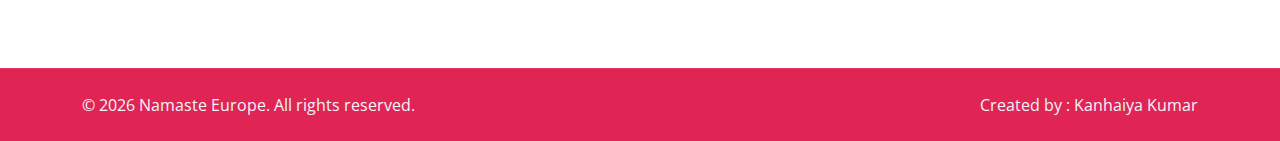
<file: service.html>
<!DOCTYPE html>
<html lang="en">

    <head>
        <meta charset="utf-8">
        <title>Namaste Europe - Visa & Immigration</title>
        <meta content="width=device-width, initial-scale=1.0" name="viewport">
        <meta content="" name="keywords">
        <meta content="" name="description">

        <!-- Google Web Fonts -->
        <link rel="preconnect" href="https://fonts.googleapis.com">
        <link rel="preconnect" href="https://fonts.gstatic.com" crossorigin>
        <link href="https://fonts.googleapis.com/css2?family=Open+Sans:wght@400;500;600;700&family=Poppins:wght@200;300;400;500;600&display=swap" rel="stylesheet"> 

        <!-- Icon Font Stylesheet -->
        <link rel="stylesheet" href="https://use.fontawesome.com/releases/v5.15.4/css/all.css"/>
        <link href="https://cdn.jsdelivr.net/npm/bootstrap-icons@1.4.1/font/bootstrap-icons.css" rel="stylesheet">

        <!-- Libraries Stylesheet -->
        <link href="lib/animate/animate.min.css" rel="stylesheet">
        <link href="lib/owlcarousel/assets/owl.carousel.min.css" rel="stylesheet">


        <!-- Customized Bootstrap Stylesheet -->
        <link href="css/bootstrap.min.css" rel="stylesheet">

        <!-- Template Stylesheet -->
        <link href="css/style.css" rel="stylesheet">

        <!-- Theme Stylesheet -->
        <link href="css/theme.css" rel="stylesheet">
    </head>

    <body>

        <!-- Spinner Start -->
        <div id="spinner" class="show bg-white position-fixed translate-middle w-100 vh-100 top-50 start-50 d-flex align-items-center justify-content-center">
            <div class="spinner-border text-secondary" style="width: 3rem; height: 3rem;" role="status">
                <span class="sr-only">Loading...</span>
            </div>
        </div>
        <!-- Spinner End -->


        <!-- Topbar Start -->
        <div class="container-fluid bg-primary px-5 d-none d-lg-block">
            <div class="row gx-0 align-items-center">
                <div class="col-lg-8 text-center text-lg-start mb-lg-0">
                    <div class="d-flex">
                        <a href="#" class="text-muted me-4"><i class="fas fa-envelope text-secondary me-2"></i>munishvohra@pec.it</a>
                        <a href="#" class="text-muted me-0"><i class="fas fa-phone-alt text-secondary me-2"></i>+91 8360220893</a>
                    </div>
                </div>
                <div class="col-lg-4 text-center text-lg-end">
                    <div class="d-inline-flex align-items-center" style="height: 45px;">
                        <a class="btn btn-sm btn-outline-light btn-square rounded-circle me-2" href="https://x.com/MunishVohra15?t=4TR0haF78YnMGFQTzQjSnQ&s=08" target="_blank"><i class="fab fa-twitter fw-normal text-secondary"></i></a>
                        <a class="btn btn-sm btn-outline-light btn-square rounded-circle me-2" href="https://www.facebook.com/share/1G4xz5vvBd/" target="_blank"><i class="fab fa-facebook-f fw-normal text-secondary"></i></a>
                        <a class="btn btn-sm btn-outline-light btn-square rounded-circle me-2" href="https://wa.me/918360220893" target="_blank"><i class="fab fa-whatsapp fw-normal text-secondary"></i></a>
                        <a class="btn btn-sm btn-outline-light btn-square rounded-circle me-2" href="https://www.instagram.com/NAMASTE_EUROPE143/" target="_blank"><i class="fab fa-instagram fw-normal text-secondary"></i></a>
                        <a class="btn btn-sm btn-outline-light btn-square rounded-circle" href="https://www.youtube.com/@namasteeruope" target="_blank"><i class="fab fa-youtube fw-normal text-secondary"></i></a>
                    </div>
                </div>
            </div>
        </div>
        <!-- Topbar End -->

        <!-- Navbar & Hero Start -->
        <div class="container-fluid nav-bar p-0">
            <nav class="navbar navbar-expand-lg navbar-light bg-white px-4 px-lg-5 py-3 py-lg-0">
                <a href="" class="navbar-brand p-0">
                    <h1 class="display-5 text-secondary m-0"><img src="img/brand-logo.jpeg" class="img-fluid" alt="">Namaste Europe</h1>
                    <!-- <img src="img/logo.png" alt="Logo"> -->
                </a>
                <button class="navbar-toggler" type="button" data-bs-toggle="collapse" data-bs-target="#navbarCollapse">
                    <span class="fa fa-bars"></span>
                </button>
                <div class="collapse navbar-collapse" id="navbarCollapse">
                    <div class="navbar-nav ms-auto py-0">
                        <a href="index.html" class="nav-item nav-link">Home</a>
                        <a href="about.html" class="nav-item nav-link">About</a>
                        <a href="service.html" class="nav-item nav-link active">Service</a>
                        <a href="contact.html" class="nav-item nav-link">Contact</a>
                    </div>
                </div>
            </nav>
        </div>
        <!-- Navbar & Hero End -->

        <!-- Modal Search Start -->
        <div class="modal fade" id="searchModal" tabindex="-1" aria-labelledby="exampleModalLabel" aria-hidden="true">
            <div class="modal-dialog modal-fullscreen">
                <div class="modal-content rounded-0">
                    <div class="modal-header">
                        <h4 class="modal-title text-secondary mb-0" id="exampleModalLabel">Search by keyword</h4>
                        <button type="button" class="btn-close" data-bs-dismiss="modal" aria-label="Close"></button>
                    </div>
                    <div class="modal-body d-flex align-items-center">
                        <div class="input-group w-75 mx-auto d-flex">
                            <input type="search" class="form-control p-3" placeholder="keywords" aria-describedby="search-icon-1">
                            <span id="search-icon-1" class="input-group-text p-3"><i class="fa fa-search"></i></span>
                        </div>
                    </div>
                </div>
            </div>
        </div>
        <!-- Modal Search End -->

        <!-- Header Start -->
        <div class="container-fluid bg-breadcrumb">
            <div class="container text-center py-2" style="max-width: 900px;">
                <h3 class="text-white display-3 mb-0 wow fadeInDown" data-wow-delay="0.1s">Our Services</h1>
            </div>
        </div>
        <!-- Header End -->

        <!-- Services Start -->
    <div class="container-fluid service overflow-hidden pt-5">
        <div class="container py-5">
            <div class="section-title text-center mb-5 wow fadeInUp" data-wow-delay="0.1s">
                <div class="sub-style">
                    <h5 class="sub-title text-primary px-3">Visa Categories</h5>
                </div>
                <h1 class="display-5 mb-4">Enabling Your Immigration Successfully</h1>
                <p class="mb-0">Enabling your immigration journey successfully with expert guidance, personalized
                    services, and efficient solutions for all visa types.</p>
            </div>
            <div class="row g-4">
                <div class="col-lg-6 col-xl-4 wow fadeInUp" data-wow-delay="0.1s">
                    <div class="service-item">
                        <div class="service-inner">
                            <div class="service-img">
                                <img src="img/service-1.jpg" class="img-fluid w-100 rounded" alt="Image">
                            </div>
                            <div class="service-title">
                                <div class="service-title-name">
                                    <div class="bg-primary text-center rounded p-3 mx-5 mb-4">
                                        <a href="#" class="h4 text-white mb-0">Job Visa</a>
                                    </div>
                                    <a class="btn bg-light text-secondary rounded-pill py-3 px-5 mb-4" href="#">Explore
                                        More</a>
                                </div>
                                <div class="service-content pb-4">
                                    <a href="#">
                                        <h4 class="text-white mb-4 py-3">Job Visa</h4>
                                    </a>
                                    <div class="px-4">
                                        <p class="mb-4">We offer comprehensive job visa assistance, helping
                                            professionals secure work opportunities abroad.</p>
                                        <a class="btn btn-primary border-secondary rounded-pill py-3 px-5"
                                            href="#">Explore More</a>
                                    </div>
                                </div>
                            </div>
                        </div>
                    </div>
                </div>
                <div class="col-lg-6 col-xl-4 wow fadeInUp" data-wow-delay="0.3s">
                    <div class="service-item">
                        <div class="service-inner">
                            <div class="service-img">
                                <img src="img/service-1.jpg" class="img-fluid w-100 rounded" alt="Image">
                            </div>
                            <div class="service-title">
                                <div class="service-title-name">
                                    <div class="bg-primary text-center rounded p-3 mx-5 mb-4">
                                        <a href="#" class="h4 text-white mb-0">Students Visa</a>
                                    </div>
                                    <a class="btn bg-light text-secondary rounded-pill py-3 px-5 mb-4" href="#">Explore
                                        More</a>
                                </div>
                                <div class="service-content pb-4">
                                    <a href="#">
                                        <h4 class="text-white mb-4 py-3">Students Visa</h4>
                                    </a>
                                    <div class="px-4">
                                        <p class="mb-4">We provide expert assistance for student visa applications,
                                            guiding you through every step to secure your study opportunity abroad. </p>
                                        <a class="btn btn-primary border-secondary rounded-pill text-white py-3 px-5"
                                            href="#">Explore More</a>
                                    </div>
                                </div>
                            </div>
                        </div>
                    </div>
                </div>
                <div class="col-lg-6 col-xl-4 wow fadeInUp" data-wow-delay="0.5s">
                    <div class="service-item">
                        <div class="service-inner">
                            <div class="service-img">
                                <img src="img/service-3.jpg" class="img-fluid w-100 rounded" alt="Image">
                            </div>
                            <div class="service-title">
                                <div class="service-title-name">
                                    <div class="bg-primary text-center rounded p-3 mx-5 mb-4">
                                        <a href="#" class="h4 text-white mb-0">Tourist Visa</a>
                                    </div>
                                    <a class="btn bg-light text-secondary rounded-pill py-3 px-5 mb-4" href="#">Explore
                                        More</a>
                                </div>
                                <div class="service-content pb-4">
                                    <a href="#">
                                        <h4 class="text-white mb-4 py-3">Tourist Visa</h4>
                                    </a>
                                    <div class="px-4">
                                        <p class="mb-4">We provide expert assistance with tourist visa applications,
                                            ensuring a smooth process for your travel plans.</p>
                                        <a class="btn btn-primary border-secondary rounded-pill text-white py-3 px-5"
                                            href="#">Explore More</a>
                                    </div>
                                </div>
                            </div>
                        </div>
                    </div>
                </div>
            </div>
        </div>
    </div>
    <!-- Services End -->



<!-- Counter Facts Start -->
<div class="container-fluid counter-facts py-5">
    <div class="container py-5">
        <div class="row g-4 justify-content-center">
            <div class="col-12 col-sm-6 col-md-6 col-xl-4 wow fadeInUp" data-wow-delay="0.1s">
                <div class="counter">
                    <div class="counter-icon">
                        <i class="fas fa-passport"></i>
                    </div>
                    <div class="counter-content">
                        <h3>Visa Categories</h3>
                        <div class="d-flex align-items-center justify-content-center">
                            <span class="counter-value" data-toggle="counter-up">3</span>
                            <h4 class="text-secondary mb-0" style="font-weight: 600; font-size: 25px;">+</h4>
                        </div>
                    </div>
                </div>
            </div>
            <div class="col-12 col-sm-6 col-md-6 col-xl-4 wow fadeInUp" data-wow-delay="0.5s">
                <div class="counter">
                    <div class="counter-icon">
                        <i class="fas fa-user-check"></i>
                    </div>
                    <div class="counter-content">
                        <h3>Visa Process</h3>
                        <div class="d-flex align-items-center justify-content-center">
                            <span class="counter-value" data-toggle="counter-up">2.6</span>
                            <h4 class="text-secondary mb-0" style="font-weight: 600; font-size: 25px;">K</h4>
                        </div>
                    </div>
                </div>
            </div>
            <div class="col-12 col-sm-6 col-md-6 col-xl-4 wow fadeInUp" data-wow-delay="0.7s">
                <div class="counter">
                    <div class="counter-icon">
                        <i class="fas fa-handshake"></i>
                    </div>
                    <div class="counter-content">
                        <h3>Success Rates</h3>
                        <div class="d-flex align-items-center justify-content-center">
                            <span class="counter-value" data-toggle="counter-up">95</span>
                            <h4 class="text-secondary mb-0" style="font-weight: 600; font-size: 25px;">%</h4>
                        </div>
                    </div>
                </div>
            </div>
        </div>
    </div>
</div>
<!-- Counter Facts End -->

       
    <!-- Countries We Offer Start -->
    <div class="container-fluid country overflow-hidden py-5">
        <div class="container">
            <div class="section-title text-center wow fadeInUp" data-wow-delay="0.1s" style="margin-bottom: 70px;">
                <div class="sub-style">
                    <h5 class="sub-title text-primary px-3">COUNTRIES WE OFFER</h5>
                </div>
                <h1 class="display-5 mb-4">Immigration & visa services following Countries</h1>
                <p class="mb-0">Our expert team provides comprehensive assistance for visas, residency, work permits,
                    and citizenship in these countries.</p>
            </div>
            <div class="row g-4 text-center">
                <div class="col-lg-6 col-xl-3 mb-5 mb-xl-0 wow fadeInUp" data-wow-delay="0.1s">
                    <div class="country-item">
                        <div class="rounded overflow-hidden" style="height: 250px;">
                            <img src="img/australiacountry.jpg" class="img-fluid w-100 h-100 rounded" style="object-fit: cover;" alt="Image">
                        </div>
                        <div class="country-flag">
                            <img src="img/australia.jpg" class="img-fluid rounded-circle" style="width: 80px; height: 80px; object-fit: cover;" alt="Image">
                        </div>
                        <div class="country-name">
                            <a href="#" class="text-white fs-4">Australia</a>
                        </div>
                    </div>
                </div>
                <div class="col-lg-6 col-xl-3 mb-5 mb-xl-0 wow fadeInUp" data-wow-delay="0.3s">
                    <div class="country-item">
                        <div class="rounded overflow-hidden" style="height: 250px;">
                            <img src="img/country-2.jpg" class="img-fluid w-100 h-100 rounded" style="object-fit: cover;" alt="Image">
                        </div>
                        <div class="country-flag">
                            <img src="img/india.jpg" class="img-fluid rounded-circle" style="width: 80px; height: 80px; object-fit: cover;" alt="Image">
                        </div>
                        <div class="country-name">
                            <a href="#" class="text-white fs-4">India</a>
                        </div>
                    </div>
                </div>
                <div class="col-lg-6 col-xl-3 mb-5 mb-xl-0 wow fadeInUp" data-wow-delay="0.5s">
                    <div class="country-item">
                        <div class="rounded overflow-hidden" style="height: 250px;">
                            <img src="img/country-3.jpg" class="img-fluid w-100 h-100 rounded" style="object-fit: cover;" alt="Image">
                        </div>
                        <div class="country-flag">
                            <img src="img/canada.jpg" class="img-fluid rounded-circle" style="width: 80px; height: 80px; object-fit: cover;" alt="Image">
                        </div>
                        <div class="country-name">
                            <a href="#" class="text-white fs-4">Canada</a>
                        </div>
                    </div>
                </div>
                <div class="col-lg-6 col-xl-3 mb-5 mb-xl-0 wow fadeInUp" data-wow-delay="0.7s">
                    <div class="country-item">
                        <div class="rounded overflow-hidden" style="height: 250px;">
                            <img src="img/slovakiacountry.jpg" class="img-fluid w-100 h-100 rounded" style="object-fit: cover;" alt="Image">
                        </div>
                        <div class="country-flag">
                            <img src="img/slovakia.jpg" class="img-fluid rounded-circle" style="width: 80px; height: 80px; object-fit: cover;" alt="Image">
                        </div>
                        <div class="country-name">
                            <a href="#" class="text-white fs-4">Slovakia</a>
                        </div>
                    </div>
                </div>
            </div>
        </div>
    </div>
    <!-- Countries We Offer End -->

       <!-- Training Start -->
    <div class="container-fluid training overflow-hidden bg-light py-5">
        <div class="container py-5">
            <div class="section-title text-center mb-5 wow fadeInUp" data-wow-delay="0.1s">
                <div class="sub-style">
                    <h5 class="sub-title text-primary px-3">CHECK OUT EXPERIENCE</h5>
                </div>
            </div>
            <div class="row g-4 justify-content-center">
                <div class="col-12 col-sm-6 col-lg-3 col-xl-3 wow fadeInUp" data-wow-delay="0.1s">
                    <div class="training-item h-100">
                        <div class="training-inner">
                            <img src="img/training-1.jpg" class="img-fluid w-100 rounded" alt="Image">
                            <div class="training-title-name">
                                <a href="#" class="h4 text-white mb-0">SPAIN</a>
                                <a href="#" class="h4 text-white mb-0">VISA</a>
                            </div>
                        </div>
                        <div class="training-content bg-secondary rounded-bottom p-4">
                            <a href="#">
                                <h4 class="text-white">SPAIN VISA</h4>
                            </a>
                            <p class="text-white-50">
                                Get expert guidance for Spain visa applications with our comprehensive services. </p>
                            <a class="btn btn-secondary rounded-pill text-white p-0" href="https://www.youtube.com/watch?v=XMqke-cCA8Y" target="_blank">YouTube <i
                                    class="fa fa-arrow-right"></i></a>
                        </div>
                    </div>
                </div>
                <div class="col-12 col-sm-6 col-lg-3 col-xl-3 wow fadeInUp" data-wow-delay="0.3s">
                    <div class="training-item h-100">
                        <div class="training-inner">
                            <img src="img/training-2.jpg" class="img-fluid w-100 rounded" alt="Image">
                            <div class="training-title-name">
                                <a href="#" class="h4 text-white mb-0">AUSTRALIA</a>
                                <a href="#" class="h4 text-white mb-0">VISA</a>
                            </div>
                        </div>
                        <div class="training-content bg-secondary rounded-bottom p-4">
                            <a href="#">
                                <h4 class="text-white">AUSTRALIA VISA</h4>
                            </a>
                            <p class="text-white-50">Achieve your Australia visa goals with our expert assistance.</p>
                            <a class="btn btn-secondary rounded-pill text-white p-0" href="https://www.youtube.com/watch?v=iWERW2Pqygc" target="_blank">YouTube <i
                                    class="fa fa-arrow-right"></i></a>
                        </div>
                    </div>
                </div>
                <div class="col-12 col-sm-6 col-lg-3 col-xl-3 wow fadeInUp" data-wow-delay="0.5s">
                    <div class="training-item h-100">
                        <div class="training-inner">
                            <img src="img/training-3.jpg" class="img-fluid w-100 rounded" alt="Image">
                            <div class="training-title-name">
                                <a href="#" class="h4 text-white mb-0">SLOVAKIA</a>
                                <a href="#" class="h4 text-white mb-0">VISA</a>
                            </div>
                        </div>
                        <div class="training-content bg-secondary rounded-bottom p-4">
                            <a href="#">
                                <h4 class="text-white">SLOVAKIA VISA</h4>
                            </a>
                            <p class="text-white-50">Unlock Slovakia visa opportunities with our professional guidance. </p>
                            <a class="btn btn-secondary rounded-pill text-white p-0" href="https://www.youtube.com/watch?v=aPGo6QSpzAY" target="_blank">YouTube <i
                                    class="fa fa-arrow-right"></i></a>
                        </div>
                    </div>
                </div>
                <div class="col-12 col-sm-6 col-lg-3 col-xl-3 wow fadeInUp" data-wow-delay="0.7s">
                    <div class="training-item h-100">
                        <div class="training-inner">
                            <img src="img/training-4.jpg" class="img-fluid w-100 rounded" alt="Image">
                            <div class="training-title-name">
                                <a href="#" class="h4 text-white mb-0">SLOVENIA</a>
                                <a href="#" class="h4 text-white mb-0">VISA</a>
                            </div>
                        </div>
                        <div class="training-content bg-secondary rounded-bottom p-4">
                            <a href="#">
                                <h4 class="text-white">SLOVENIA VISA</h4>
                            </a>
                            <p class="text-white-50">Secure your Slovenia visa with our dedicated support services.</p>
                            <a class="btn btn-secondary rounded-pill text-white p-0" href="https://www.youtube.com/watch?v=GKgpkDYQLDQ" target="_blank">YouTube <i
                                    class="fa fa-arrow-right"></i></a>
                        </div>
                    </div>
                </div>
                <div class="col-12 text-center mt-5">
                    <div class="wow fadeInUp" data-wow-delay="0.1s">
                        <h4 class="text-secondary mb-2">Follow Our YouTube Channel</h4>
                        <a href="https://www.youtube.com/@namasteeruope" target="_blank" class="text-primary fs-5 fw-bold">
                            <i class="fab fa-youtube me-2"></i>Namaste Europe
                        </a>
                    </div>
                </div>
            </div>
        </div>
    </div>
    <!-- Training End -->


    <!-- Footer Start -->
    <div class="container-fluid footer py-3 wow fadeIn" data-wow-delay="0.2s">
        <div class="container py-2">
            <div class="row g-5">
                <div class="col-md-6 col-lg-6 col-xl-3">
                    <div class="footer-item d-flex flex-column">
                        <h4 class="text-secondary mb-4">Contact Info</h4>
                        <a href=""><i class="fa fa-map-marker-alt me-2"></i> 206A, Elante Mall Chandigarh, India</a>
                        <a href=""><i class="fas fa-envelope me-2"></i> munishvohra@pec.it</a>
                        <a href=""><i class="fas fa-phone me-2"></i> +91 8360220893</a>
                        <a href="" class="mb-3"><i class="fas fa-print me-2"></i> 00393669010212</a>
                    </div>
                </div>
                <div class="col-md-6 col-lg-6 col-xl-3">
                    <div class="footer-item d-flex flex-column">
                        <h4 class="text-secondary mb-4">Opening Time</h4>
                        <div class="mb-3">
                            <h6 class="text-muted mb-0">Mon - Friday:</h6>
                            <p class="text-white mb-0">10.00 am to 06.00 pm</p>
                        </div>
                        <div class="mb-3">
                            <h6 class="text-muted mb-0">Satday:</h6>
                            <p class="text-white mb-0">11.00 am to 03.00 pm</p>
                        </div>
                        <div class="mb-3">
                            <h6 class="text-muted mb-0">Vacation:</h6>
                            <p class="text-white mb-0">All Sunday is our vacation</p>
                        </div>
                    </div>
                </div>
                <div class="col-md-6 col-lg-6 col-xl-3">
                    <div class="footer-item d-flex flex-column">
                        <h4 class="text-secondary mb-4">Quick Links</h4>
                        <a href="index.html" class=""><i class="fas fa-angle-right me-2"></i> Home</a>
                        <a href="about.html" class=""><i class="fas fa-angle-right me-2"></i> About</a>
                        <a href="service.html" class=""><i class="fas fa-angle-right me-2"></i> Services</a>
                        <a href="contact.html" class=""><i class="fas fa-angle-right me-2"></i> Contact</a>
                        <a href="allrequirements.html" class=""><i class="fas fa-angle-right me-2"></i> All Requirements</a>
                    </div>
                </div>
                <div class="col-md-6 col-lg-6 col-xl-3">
                    <div class="footer-item d-flex flex-column">
                        <h4 class="text-secondary mb-4">Follow Us</h4>
                        <a class="mb-2 d-flex align-items-center" href="https://www.facebook.com/share/1G4xz5vvBd/" target="_blank">
                            <i class="fab fa-facebook-f me-2"></i> Facebook
                        </a>
                        <a class="mb-2 d-flex align-items-center" href="https://x.com/MunishVohra15?t=4TR0haF78YnMGFQTzQjSnQ&s=08" target="_blank">
                            <i class="fab fa-twitter me-2"></i> Twitter
                        </a>
                        <a class="mb-2 d-flex align-items-center" href="https://www.instagram.com/NAMASTE_EUROPE143/" target="_blank">
                            <i class="fab fa-instagram me-2"></i> Instagram
                        </a>
                        <a class="mb-2 d-flex align-items-center" href="https://wa.me/918360220893" target="_blank">
                            <i class="fab fa-whatsapp me-2"></i> WhatsApp
                        </a>
                        <a class="mb-2 d-flex align-items-center" href="https://www.youtube.com/@namasteeruope" target="_blank">
                            <i class="fab fa-youtube me-2"></i> YouTube
                        </a>
                    </div>
                </div>
            </div>
        </div>
    </div>
    <!-- Footer End -->


    <!-- Copyright Start -->
    <div class="container-fluid copyright py-4" style="background-color: #1a1a1a;">
        <div class="container">
            <div class="row">
                <div class="col-md-6 text-center text-md-start mb-3 mb-md-0">
                    <span class="text-light">&copy; <span id="currentYear"></span> Namaste Europe. All rights reserved.</span>
                </div>
                <div class="col-md-6 text-center text-md-end">
                    <span class="text-light">Created by : Kanhaiya Kumar</span>
                </div>
            </div>
        </div>
    </div>
    <!-- Copyright End -->


        <!-- Back to Top -->
        <a href="#" class="btn btn-primary btn-lg-square back-to-top"><i class="fa fa-arrow-up"></i></a>   

        
    <!-- JavaScript Libraries -->
    <script src="https://ajax.googleapis.com/ajax/libs/jquery/3.6.4/jquery.min.js"></script>
    <script src="https://cdn.jsdelivr.net/npm/bootstrap@5.0.0/dist/js/bootstrap.bundle.min.js"></script>
    <script src="lib/wow/wow.min.js"></script>
    <script src="lib/easing/easing.min.js"></script>
    <script src="lib/waypoints/waypoints.min.js"></script>
    <script src="lib/counterup/counterup.min.js"></script>
    <script src="lib/owlcarousel/owl.carousel.min.js"></script>
    

    <!-- Template Javascript -->
    <script src="js/main.js"></script>

    <!-- Theme Javascript -->
    <script src="js/theme.js"></script>
    </body>

</html>
</file>
<file: css/style.css>
/*** Spinner Start ***/
/*** Spinner ***/
#spinner {
    opacity: 0;
    visibility: hidden;
    transition: opacity .5s ease-out, visibility 0s linear .5s;
    z-index: 99999;
}

#spinner.show {
    transition: opacity .5s ease-out, visibility 0s linear 0s;
    visibility: visible;
    opacity: 1;
}
/*** Spinner End ***/

.back-to-top {
    position: fixed;
    right: 30px;
    bottom: 30px;
    display: flex;
    width: 45px;
    height: 45px;
    align-items: center;
    justify-content: center;
    transition: 0.5s;
    z-index: 99;
}

/*** Button Start ***/
.btn {
    font-weight: 600;
    transition: .5s;
}

.btn-square {
    width: 32px;
    height: 32px;
}

.btn-sm-square {
    width: 34px;
    height: 34px;
}

.btn-md-square {
    width: 44px;
    height: 44px;
}

.btn-lg-square {
    width: 56px;
    height: 56px;
}

.btn-square,
.btn-sm-square,
.btn-md-square,
.btn-lg-square {
    padding: 0;
    display: flex;
    align-items: center;
    justify-content: center;
    font-weight: normal;
    border-radius: 50%;
}

.btn.btn-primary {
    background: var(--bs-secondary) !important;
    color: var(--bs-white) !important;
    font-family: 'Poppins', sans-serif;
    font-weight: 400;
    transition: 0.5s;
}

.btn.btn.btn-primary:hover {
    background: var(--bs-primary) !important;
    color: var(--bs-secondary);
    border: 1px solid var(--bs-secondary);
}

.btn.btn-secondary {
    background: transparent;
    color: var(--bs-secondary);
    font-family: 'Poppins', sans-serif;
    font-weight: 400;
    border: none;
    transition: 0.5s;
}

.btn.btn-secondary:hover {
    color: var(--bs-primary) !important;
}


/*** Section Title Start ***/
.section-title {
    max-width: 900px;
    text-align: center;
    margin: 0 auto;
}

.section-title .sub-style {
    position: relative;
    display: inline-block;
    text-transform: uppercase;
    color: var(--bs-primary);
}

.section-title .sub-style::before {
    content: "";
    width: 100px;
    position: absolute;
    bottom: 50%;
    left: 0;
    transform: translateY(-50%);
    margin-bottom: -6px;
    margin-left: -100px;
    border: 1px solid var(--bs-secondary) !important;
}

.section-title .sub-style::after {
    content: "";
    width: 50px;
    position: absolute;
    top: 50%;
    left: 0;
    transform: translateY(-50%);
    margin-top: -8px;
    margin-left: -50px;
    border: 1px solid var(--bs-primary) !important;
}

.sub-title {
    position: relative;
    display: inline-block;
    text-transform: uppercase;
    color: var(--bs-primary);
}

.sub-title::before {
    content: "";
    width: 100px;
    position: absolute;
    bottom: 50%;
    right: 0;
    transform: translateY(-50%);
    margin-bottom: -8px;
    margin-right: -100px;
    border: 1px solid var(--bs-secondary) !important;
}

.sub-title::after {
    content: "";
    width: 50px;
    position: absolute;
    top: 50%;
    right: 0;
    transform: translateY(-50%);
    margin-top: -6px;
    margin-right: -50px;
    border: 1px solid var(--bs-primary) !important;
}


/*** Topbar Start ***/
.fixed-top .container {
    transition: 0.5s;
}

.topbar {
    padding: 2px 10px 2px 20px;
    background: var(--bs-primary) !important;
}

.topbar a,
.topbar a i {
    transition: 0.5s;
}

.topbar a:hover,
.topbar a i:hover {
    color: var(--bs-secondary) !important;
}


@media (max-width: 768px) {
    .topbar {
        display: none;    
    }
}
/*** Topbar End ***/


/*** Navbar ***/
.navbar-light .navbar-nav .nav-link {
    font-family: 'Poppins', sans-serif;
    position: relative;
    margin-right: 25px;
    padding: 35px 0;
    color: var(--bs-primary) !important;
    font-size: 17px;
    font-weight: 400;
    outline: none;
    transition: .5s;
}

.sticky-top .navbar-light .navbar-nav .nav-link {
    padding: 20px 0;
    color: var(--bs-primary) !important;
}

.navbar-light .navbar-nav .nav-link:hover,
.navbar-light .navbar-nav .nav-link.active {
    color: var(--bs-secondary) !important;
}

.navbar-light .navbar-brand img {
    max-height: 60px;
    transition: .5s;
}

.sticky-top .navbar-light .navbar-brand img {
    max-height: 45px;
}

.navbar .dropdown-toggle::after {
    border: none;
    content: "\f107";
    font-family: "Font Awesome 5 Free";
    font-weight: 600;
    vertical-align: middle;
}

@media (min-width: 1200px) {
    .navbar .nav-item .dropdown-menu {
        display: block;
        visibility: hidden;
        top: 100%;
        transform: rotateX(-75deg);
        transform-origin: 0% 0%;
        border: 0;
        border-radius: 10px;
        transition: .5s;
        opacity: 0;
    }
}

.dropdown .dropdown-menu a:hover {
    background: var(--bs-primary);
    color: var(--bs-secondary);
}

.navbar .nav-item:hover .dropdown-menu {
    transform: rotateX(0deg);
    visibility: visible;
    background: var(--bs-light) !important;
    transition: .5s;
    opacity: 1;
}

@media (max-width: 991.98px) {
    .sticky-top {
        position: relative;
        background: var(--bs-white);
    }

    .navbar.navbar-expand-lg .navbar-toggler {
        padding: 10px 20px;
        border: 1px solid var(--bs-primary) !important;
        color: var(--bs-primary);
    }

    .navbar-light .navbar-collapse {
        margin-top: 15px;
        border-top: 1px solid #DDDDDD;
    }

    .navbar-light .navbar-nav .nav-link,
    .sticky-top .navbar-light .navbar-nav .nav-link {
        padding: 10px 0;
        margin-left: 0;
        color: var(--bs-dark) !important;
    }

    .navbar-light .navbar-brand img {
        max-height: 45px;
    }
}

@media (min-width: 991.98px) {
    .sticky-top .navbar-light {
        background: var(--bs-light) !important;
    }

    /*** Top and Bottom borders go out ***/
    .navbar-light .navbar-nav .nav-link:after,
    .navbar-light .navbar-nav .nav-link::before {
        position: absolute;
        content: "";
        top: 30px;
        bottom: 30px;
        left: 0px;
        width: 100%;
        height: 2px;
        background: var(--bs-primary);
        opacity: 0;
        transition: all 0.5s;
    }

    .navbar-light .navbar-nav .nav-link:before {
        bottom: auto;
    }

    .navbar-light .navbar-nav .nav-link:after {
        top: auto;
    }

    .navbar-light .navbar-nav .nav-link:hover:before,
    .navbar-light .navbar-nav .nav-link.active:before {
        top: 20px;
        opacity: 1;
    }

    .navbar-light .navbar-nav .nav-link:hover::after,
    .navbar-light .navbar-nav .nav-link.active::after {
        bottom: 20px;
        opacity: 1;
    }
}

#searchModal .modal-content {
    background: rgba(240, 245, 251, 0.5);
}
/*** Navbar End ***/


/*** Single Page Hero Header Start ***/
.bg-breadcrumb {
    background: linear-gradient(rgba(0, 58, 102, 0.9), rgba(0, 58, 102, 0.8)), url(../img/breadcrumb.png);
    background-position: center center;
    background-repeat: no-repeat;
    background-attachment: initial;
    background-size: cover;
    padding: 100px 0 60px 0;
}
/*** Single Page Hero Header End ***/


/*** Carousel Hero Header Start ***/
.carousel-header .carousel-control-prev .carousel-control-prev-icon,
.carousel-header .carousel-control-next .carousel-control-next-icon {
    width: 4rem;
    height: 4rem;
    margin-left: -60px;
    border-radius: 50%;
    background-size: 60% 60%;
    transition: 0.5s;
}

.carousel-header .carousel-control-next .carousel-control-next-icon {
    margin-left: 0;
    margin-right: -60px;
}

.carousel-header .carousel .carousel-indicators {
    padding-bottom: 0;
    transition: 0.5s;
}


.carousel-header .carousel .carousel-indicators li,
.carousel-header .carousel .carousel-indicators li,
.carousel-header .carousel .carousel-indicators li {
    width: 8px;
    height: 8px;
    border: 8px solid var(--bs-primary);
    border-radius: 50%;
    margin-right: 30px;
    transition: 0.5s;
}

.carousel-header .carousel .carousel-indicators li.active {
    width: 8px;
    height: 8px;
    border: 8px solid var(--bs-secondary);
}

.carousel-header .carousel-inner .carousel-item {
    position: relative;
    min-height: 100vh 
}

.carousel-header .carousel-inner .carousel-item img {
    position: absolute;
    width: 100%;
    height: 100%;
    object-fit: cover;
}

.carousel-header .carousel-inner .carousel-item .carousel-caption  {
    position: absolute;
    width: 100%;
    height: 100%;
    top: 0;
    left: 0;
    display: flex;
    align-items: center;
    justify-content: center;
    text-align: center;
    background: linear-gradient(rgba(0, 0, 0, .6), rgba(0, 0, 0, 0.6));
    background-size: cover;
}


@media (max-width: 768px) {
    .carousel-header {
        height: 700px !important;
    }

    .carousel-header .carousel-control-prev .carousel-control-prev-icon,
    .carousel-header .carousel-control-next .carousel-control-next-icon {
        margin-top: 500px;
    }

    .carousel-header .carousel-control-prev .carousel-control-prev-icon {
        margin-left: 0px;
    }

    .carousel-header .carousel-control-next .carousel-control-next-icon {
        margin-right: 0px;
    }

    .carousel-header .carousel .carousel-indicators {
        padding: 0;
    }
}
/*** Carousel Hero Header End ***/


/*** Counter Facts Start ***/
.counter-facts {
    background: linear-gradient(rgba(255, 255, 255, .9), rgba(255, 255, 255, 0.8)), url(../img/breadcrumb.png);
    background-size: cover;
    background-attachment: fixed;
    background-position: center center;
    background-repeat: no-repeat;
}

.counter-facts .counter {
    position: relative;
    text-align: center;
    width: 200px;
    min-height: 215px;
    padding: 10px 15px;
    margin: 0 auto;
    border-radius: 100px;
    box-shadow: 0 8px 5px rgba(0, 0, 0, 0.2);
    background: var(--bs-white);
}

.counter-facts .counter:before {
    content: "";
    position: absolute;
    height: 105px;
    width: 100%;
    left: 0;
    top: 0;
    border-radius: 10px 10px 0 0;
    background-color: var(--bs-primary);
    
}
.counter-facts .counter .counter-icon {
    position: relative;
    width: 120px;
    height: 100px;
    margin: 0 auto 10px;
    border-radius: 10px 10px 0 0;
    transform: translateY(-20px);
    font-size: 50px;
    line-height: 90px;
    color: var(--bs-secondary);
    background: rgba(1, 143, 252, 0.5);
    clip-path: polygon(0% 0%, 100% 0, 100% 70%, 50% 100%, 0 70%);
}
.counter-facts .counter .counter-icon:before {
    content: "";
    position: absolute;
    width: 120px;
    height: 90px;
    top: 0;
    left: 50%;
    transform: translateX(-50%);
    border-radius: 10px 10px 0 0;
    background: rgba(0, 58, 102, 0.5);
    z-index: -1;
    clip-path: polygon(0% 0%, 100% 0, 100% 70%, 50% 100%, 0 70%);
}
.counter-facts .counter:hover .counter-icon i {
    transform: rotate(360deg);
    transition: all 0.3s ease;
}
.counter-facts .counter h3 {
    color: var(--bs-primary);
    font-size: 17px;
    font-weight: 600;
    letter-spacing: 1px;
    text-transform: uppercase;
    margin: 0 0 5px 0;
}
.counter-facts .counter .counter-value {
    font-size: 30px;
    font-weight: 700;
    display: block;
    color: var(--bs-secondary);
}

@media screen and (max-width: 1200px) {
    .counter-facts .counter { margin-bottom: 40px; 
    }
}
/*** Counter Facts End ***/


/*** service Start ***/
.service .service-item {
    position: relative;
    overflow: hidden;
}

.service .service-item .service-inner .service-title {
    position: relative;
    margin-top: -30px;
    text-align: center;
    transition: 0.5s;
}

.service .service-item .service-inner .service-title .service-content {
    position: absolute;
    bottom: -100%; 
    left: 0;
    margin-left: 30px;
    margin-right: 30px;
    text-align: center;
    border-radius: 10px;
    background: var(--bs-primary);
    opacity: 0;
    transition: 0.5s;
}

.service .service-item:hover .service-inner .service-title .service-content {
    bottom: 0;
    opacity: 1;
}

.service .service-item .service-inner .service-title .service-content a h4 {
    border-bottom: 1px solid rgba(256, 256, 256, .1);
}

.service .service-item .service-inner .service-title .service-title-name {
    transition: 0.5s;
}

.service .service-item:hover .service-inner .service-title .service-title-name {
    opacity: 0;
}

.service .service-item .service-inner .service-img {
    position: relative;
    border-radius: 10px;
    overflow: hidden;
}

.service .service-item .service-inner .service-img::after {
    content: "";
    position: absolute;
    bottom: 0;
    left: 0;
    width: 100%;
    height: 0;
    border-radius: 10px;
    background: rgba(255, 255, 255, .5);
    transition: 0.5s;
    opacity: 0;
}

.service .service-item:hover .service-inner .service-img::after {
    height: 100%;
    opacity: 1;
}

.service .service-item .service-inner .service-img img {
    transition: 0.5s;
}

.service .service-item:hover .service-inner .service-img img {
    transform: scale(1.3);
}
/*** Service End ***/


/*** Features Start ***/
.features .feature-item {
    position: relative;
    box-shadow: 0 0 45px rgba(0, 0, 0, 0.1);
    border-radius: 10px;
}

.features .feature-item::after {
    content: "";
    position: absolute;
    width: 100%;
    height: 0;
    bottom: 0;
    left: 0;
    border-radius: 10px;
    background: rgba(0, 58, 102, 0.1);
    z-index: -1;
    transition: 0.5s;
}

.features .feature-item:hover::after {
    height: 100%;
}

.features .feature-item .feature-icon {
    width: 120px; 
    height: 120px;
    border-radius: 10px;
    display: inline-flex;
    align-items: center;
    justify-content: center;
    text-align: center;
    background: var(--bs-light);
    transition: 0.5s;
}

.features .feature-item:hover .feature-icon {
    border-radius: 50%;
    background: var(--bs-white) !important;
}

.features .feature-item .feature-icon i {
    transition: 0.5s;
}

.features .feature-item:hover .feature-icon i {
    color: var(--bs-secondary) !important;
    transform: rotate(360deg);
    transition: all 0.5s ease;
}
/*** Features End ***/


/*** Country Start ***/
.country .country-item {
    position: relative;
}

.country .country-item::after {
    position: absolute;
    content: "";
    width: 100%;
    height: 0;
    bottom: 0;
    left: 0;
    background: rgba(0, 58, 102, 0.7);
    border-radius: 10px;
    transition: 0.5s;
    z-index: 1;
}

.country .country-item:hover::after {
    height: 100%;
}

.country .country-item .country-flag {
    position: absolute;
    width: 90px; 
    height: 90px; 
    border-radius: 50%;
    top: -45px; 
    left: 50%; 
    transform: translateX(-50%);
    transition: 0.5s;
    z-index: 2;
}

.country .country-item .country-flag img {
    border: 5px solid var(--bs-white);
    transition: 0.5s;
}

.country .country-item:hover .country-flag img {
    border: 5px solid var(--bs-white);
    transform: rotate(360deg);
    transition: all 0.5s ease;
}

.country .country-item .country-name {
    position: absolute;
    top: 50%;
    left: 50%;
    transform: translate(-50%, -50%);
    transition: 0.5s;
    opacity: 0;
    z-index: 3;
}

.country .country-item:hover .country-name {
    opacity: 1;
}

.country .country-item img {
    transition: 0.5s;
}

.country .country-item:hover img {
    transform: scale(1.2);
}

.country .country-item .country-name a.fs-4 {
    transition: 0.5s;
}

.country .country-item .country-name a.fs-4:hover {
    color: var(--bs-secondary) !important;
}
/*** Country End ***/


/*** testimonial Start ***/
.testimonial .owl-carousel.testimonial-carousel {
    position: relative;
}

.testimonial .owl-carousel.testimonial-carousel .testimonial-item .testimonial-content {
    position: relative;
    border-radius: 10px;
    background: var(--bs-light);
}

.testimonial .owl-carousel.testimonial-carousel .testimonial-item .testimonial-content::after {
    position: absolute;
    content: "";
    width: 45px;
    height: 45px;
    bottom: -20px;
    left: 30px;
    transform: rotate(45deg);
    background: var(--bs-light);
    z-index: -1;
}

/* Standardize testimonial images */
.testimonial-item .rounded-circle {
    width: 100px !important;
    height: 100px !important;
    min-width: 100px !important;
    min-height: 100px !important;
    max-width: 100px !important;
    max-height: 100px !important;
    overflow: hidden;
    display: flex;
    align-items: center;
    justify-content: center;
}

.testimonial-item .rounded-circle img {
    width: 100% !important;
    height: 100% !important;
    object-fit: cover;
    object-position: center;
    border-radius: 50%;
}

.testimonial .owl-carousel.testimonial-carousel .owl-nav {
    position: absolute;
    top: -60px;
    right: 0;
    display: flex;
    font-size: 40px;
    color: var(--bs-primary);
}

.testimonial .owl-carousel.testimonial-carousel .owl-nav .owl-prev {
    margin-right: 40px;
}

.testimonial .owl-carousel.testimonial-carousel .owl-nav .owl-prev,
.testimonial .owl-carousel.testimonial-carousel .owl-nav .owl-next {
    transition: 0.5s;
}

.testimonial .owl-carousel.testimonial-carousel .owl-nav .owl-prev:hover,
.testimonial .owl-carousel.testimonial-carousel .owl-nav .owl-next:hover {
    color: var(--bs-secondary);
}
/*** testimonial end ***/


/*** training Start ***/
.training .training-item .training-inner {
    position: relative;
}

.training .training-item .training-inner .training-title-name {
    position: absolute;
    width: 100%;
    height: 100%;
    bottom: 0;
    left: 0;
    padding: 20px;
    border-radius: 10px;
    background: rgba(0, 0, 0, 0.5);
    display: flex; 
    flex-direction: column;
    justify-content: end;
    text-align: center;
    transition: 0.5s;
}

.training .training-item {
    border-radius: 10px;
    position: relative;
    overflow: hidden;
}

.training .training-item:hover .training-inner .training-title-name {
    background: rgba(0, 58, 102, 0.5);
}

.training .training-item:hover .training-inner .training-title-name a {
    opacity: 0;
}

.training .training-item .training-inner img {
    transition: 0.5s;
}

.training .training-item:hover .training-inner img {
    transform: scale(1.3);
}

.training .training-item .training-content {
    position: absolute;
    width: 100%;
    bottom: -100%;
    left: 0;
    transition: 0.5s;
}

.training .training-item:hover .training-content {
    bottom: 0;
}  
/*** training End ***/


/*** Contact Start ***/
.contact .office .office-item {
    text-align: center;
    border-radius: 10px;
    box-shadow: 0 0 45px rgba(0, 0, 0, 0.2);
    background: var(--bs-light);
    transition: 0.5s;
}

.contact .office .office-item:hover {
    box-shadow: 20px 20px 20px rgba(0, 58, 102, 0.3);
}

.contact .office .office-item .office-img {
    position: relative;
    overflow: hidden;
    border-radius: 10px;
}

.contact .office .office-item .office-img img {
    transition: 0.5s;
}

.contact .office .office-item:hover .office-img img {
    transform: scale(1.3);
}

.contact .office .office-item .office-content a.text-secondary,
.contact .office .office-item .office-content a.text-muted {
    transition: 0.5s;
}

.contact .office .office-item .office-content a.text-muted:hover {
    color: var(--bs-secondary) !important;
}

.contact .office .office-item .office-content a.text-secondary:hover {
    color: var(--bs-primary) !important;
}
/*** Contact End ***/


/*** Footer Start ***/
.footer {
    background: var(--bs-primary);
}
.footer .footer-item a {
    line-height: 30px;
    color: var(--bs-white);
    transition: 0.5s;
}

.footer .footer-item p {
    line-height: 30px;
}

.footer .footer-item a:hover {
    letter-spacing: 2px;
    color: var(--bs-secondary);
}

/*** Footer End ***/


/*** copyright Start ***/
.copyright {
    border-top: 1px solid rgba(255, 255, 255, 0.08);
    background: var(--bs-secondary) !important;
}
/*** copyright end ***/
</file>
<file: css/theme.css>
/* Theme Variables */
:root {
  /* Light Theme Colors */
  --bg-primary: #ffffff;
  --bg-secondary: #f8f9fa;
  --text-primary: #333333;
  --text-secondary: #6c757d;
  --text-white: #ffffff;
  --border-color: #dee2e6;
  --card-bg: #ffffff;
  --navbar-bg: #ffffff;
  --footer-bg: #343a40;
  --primary-color: #0d6efd;
  --secondary-color: #6c757d;
  --breadcrumb-bg: rgba(0, 0, 0, 0.7);
}

/* Dark Theme Colors */
[data-theme="dark"] {
  --bg-primary: #1a1a1a;
  --bg-secondary: #2d2d2d;
  --text-primary: #ffffff;
  --text-secondary: #b0b0b0;
  --text-white: #ffffff;
  --border-color: #444444;
  --card-bg: #2d2d2d;
  --navbar-bg: #1a1a1a;
  --footer-bg: #0d1117;
  --primary-color: #0d6efd;
  --secondary-color: #6c757d;
  --breadcrumb-bg: rgba(0, 0, 0, 0.9);
}

/* Apply Theme Variables */
body {
  background-color: var(--bg-primary);
  color: var(--text-primary);
  transition: background-color 0.3s ease, color 0.3s ease;
}

/* Navigation */
.navbar {
  background-color: var(--navbar-bg) !important;
  border-bottom: 1px solid var(--border-color);
}

.navbar-brand h1 {
  color: var(--text-primary) !important;
}

.nav-link {
  color: var(--text-primary) !important;
}

.nav-link:hover {
  color: var(--primary-color) !important;
}

/* Cards and Containers */
.card, .service-item, .training-item, .country-item, .counter {
  background-color: var(--card-bg);
  border: 1px solid var(--border-color);
  transition: background-color 0.3s ease;
}

/* Footer */
.footer {
  background-color: var(--footer-bg) !important;
}

/* Sections */
.bg-light {
  background-color: var(--bg-secondary) !important;
}

/* Text Colors */
.text-dark {
  color: var(--text-primary) !important;
}

.text-muted {
  color: var(--text-secondary) !important;
}

/* Theme Toggle Button */
.theme-toggle {
  position: fixed;
  top: 50%;
  right: 20px;
  transform: translateY(-50%);
  z-index: 1050;
  background: var(--primary-color);
  border: none;
  border-radius: 50%;
  width: 50px;
  height: 50px;
  color: white;
  font-size: 20px;
  cursor: pointer;
  box-shadow: 0 2px 10px rgba(0, 0, 0, 0.3);
  transition: all 0.3s ease;
}

.theme-toggle:hover {
  transform: translateY(-50%) scale(1.1);
  box-shadow: 0 4px 15px rgba(0, 0, 0, 0.4);
}

/* Breadcrumb */
.bg-breadcrumb {
  background-color: var(--breadcrumb-bg) !important;
}

/* Form Elements */
.form-control {
  background-color: var(--card-bg);
  border-color: var(--border-color);
  color: var(--text-primary);
}

.form-control:focus {
  background-color: var(--card-bg);
  border-color: var(--primary-color);
  color: var(--text-primary);
}

/* Modal */
.modal-content {
  background-color: var(--card-bg);
  color: var(--text-primary);
}

/* Spinner */
.spinner-border {
  color: var(--primary-color);
}

/* Responsive adjustments */
@media (max-width: 768px) {
  .theme-toggle {
    top: auto;
    bottom: 20px;
    right: 20px;
    transform: none;
  }
}
</file>
